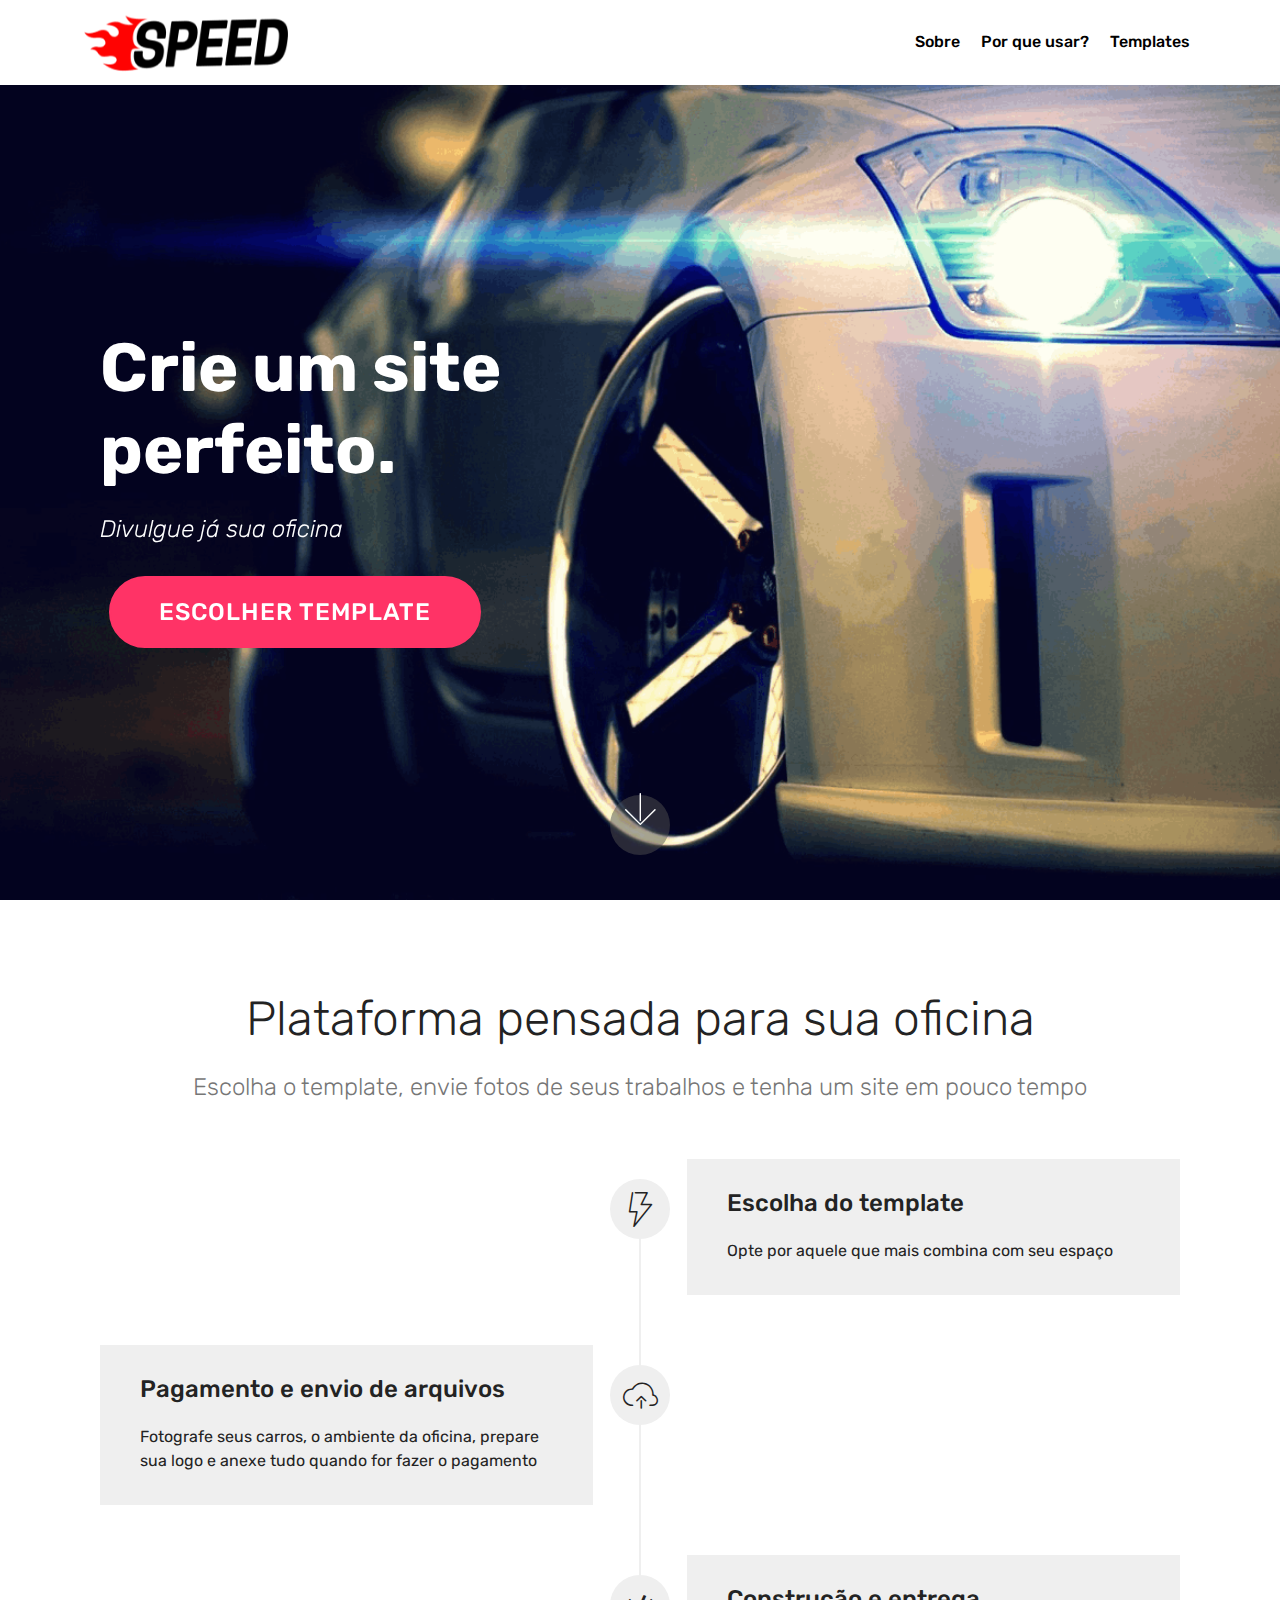
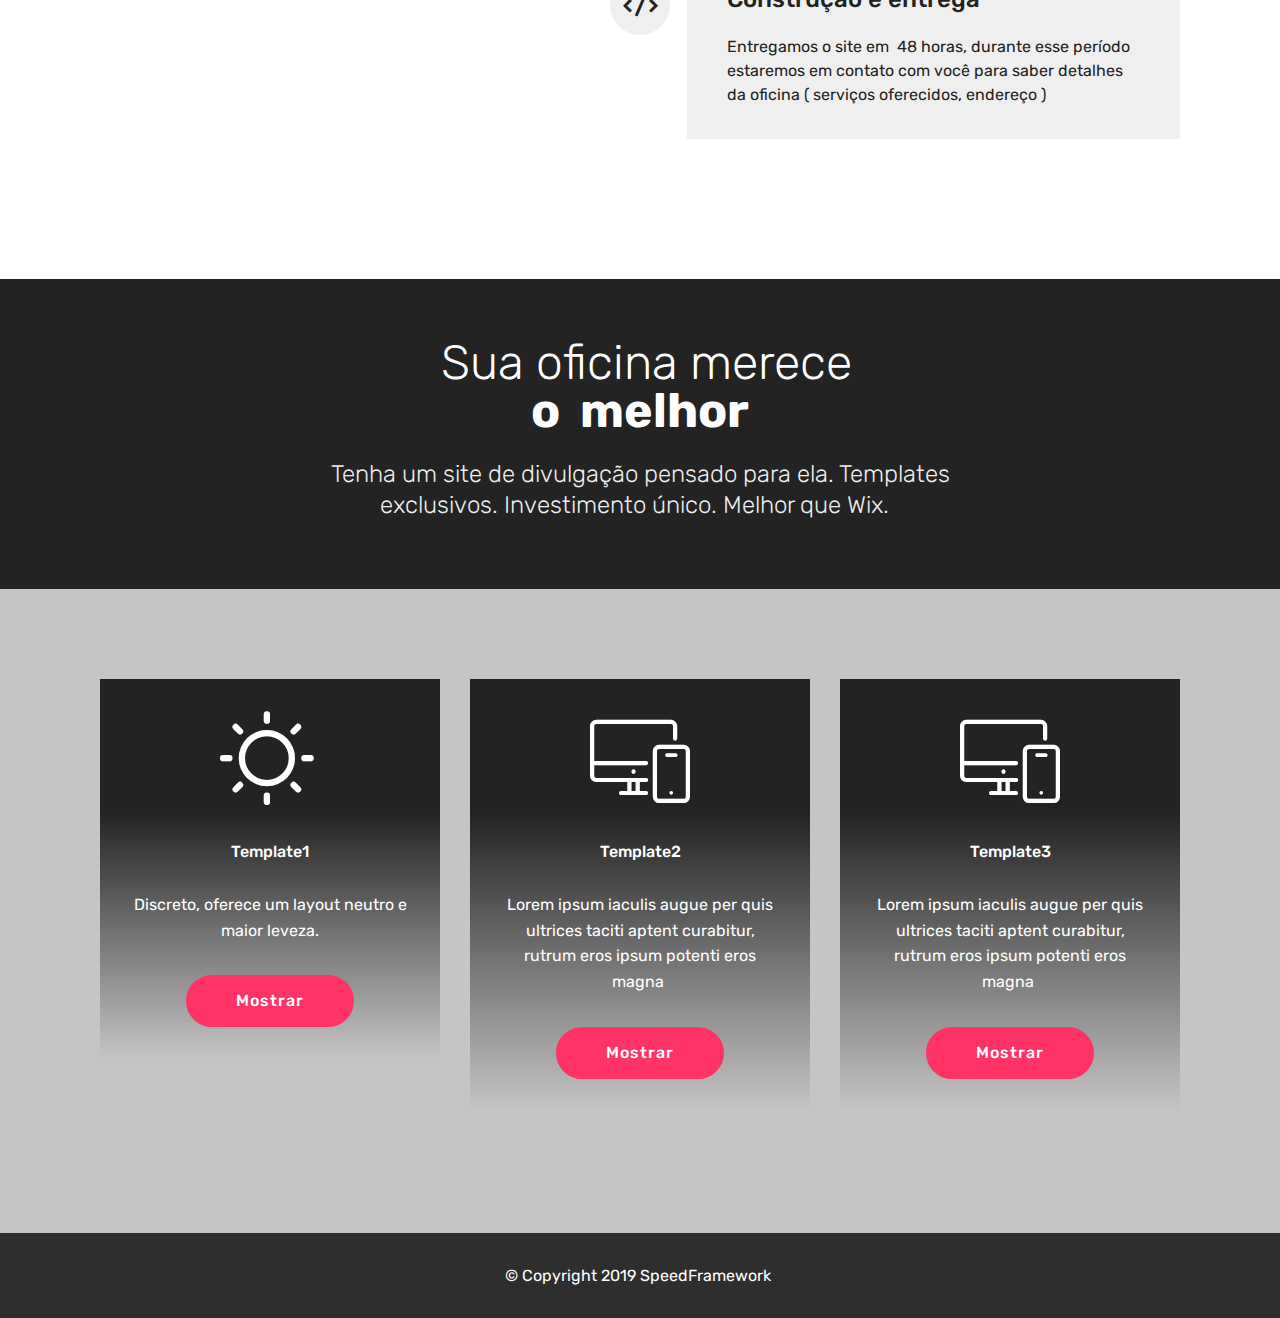
<file: index.html>
<!DOCTYPE html>
<html  >
<head>
  <!-- Site made with Mobirise Website Builder v4.10.10, https://mobirise.com -->
  <meta charset="UTF-8">
  <meta http-equiv="X-UA-Compatible" content="IE=edge">
  <meta name="generator" content="Mobirise v4.10.10, mobirise.com">
  <meta name="viewport" content="width=device-width, initial-scale=1, minimum-scale=1">
  <link rel="shortcut icon" href="assets/images/speed-270x279.png" type="image/x-icon">
  <meta name="description" content="">
  
  <title>Home</title>
  <link rel="preload" as="style" href="assets/web/assets/mobirise-icons-bold/mobirise-icons-bold.css">
<link rel="stylesheet" href="assets/web/assets/mobirise-icons-bold/mobirise-icons-bold.css">
  <link rel="preload" as="style" href="assets/web/assets/mobirise-icons2/mobirise2.css">
<link rel="stylesheet" href="assets/web/assets/mobirise-icons2/mobirise2.css">
  <link rel="preload" as="style" href="assets/web/assets/mobirise-icons/mobirise-icons.css">
<link rel="stylesheet" href="assets/web/assets/mobirise-icons/mobirise-icons.css">
  <link rel="preload" as="style" href="assets/bootstrap/css/bootstrap.min.css">
<link rel="stylesheet" href="assets/bootstrap/css/bootstrap.min.css">
  <link rel="preload" as="style" href="assets/bootstrap/css/bootstrap-grid.min.css">
<link rel="stylesheet" href="assets/bootstrap/css/bootstrap-grid.min.css">
  <link rel="preload" as="style" href="assets/bootstrap/css/bootstrap-reboot.min.css">
<link rel="stylesheet" href="assets/bootstrap/css/bootstrap-reboot.min.css">
  <link rel="stylesheet" href="assets/tether/tether.min.css">
  <link rel="stylesheet" href="assets/dropdown/css/style.css">
  <link rel="stylesheet" href="assets/theme/css/style.css">
  <link rel="preload" as="style" href="assets/mobirise/css/mbr-additional.css"><link rel="stylesheet" href="assets/mobirise/css/mbr-additional.css" type="text/css">
  
  
  
</head>
<body>
  <section class="menu cid-rC0gXHZGFf" once="menu" id="menu2-h">

    

    <nav class="navbar navbar-expand beta-menu navbar-dropdown align-items-center navbar-fixed-top navbar-toggleable-sm">
        <button class="navbar-toggler navbar-toggler-right" type="button" data-toggle="collapse" data-target="#navbarSupportedContent" aria-controls="navbarSupportedContent" aria-expanded="false" aria-label="Toggle navigation">
            <div class="hamburger">
                <span></span>
                <span></span>
                <span></span>
                <span></span>
            </div>
        </button>
        <div class="menu-logo">
            <div class="navbar-brand">
                <span class="navbar-logo">
                    <a href="index.html">
                        <img src="assets/images/speed-270x279.png" alt="Mobirise" title="" style="height: 4.3rem;">
                    </a>
                </span>
                
            </div>
        </div>
        <div class="collapse navbar-collapse" id="navbarSupportedContent">
            <ul class="navbar-nav nav-dropdown nav-right" data-app-modern-menu="true"><li class="nav-item">
                    <a class="nav-link link text-black display-4" href="index.html#timeline2-1l">Sobre</a>
                </li><li class="nav-item"><a class="nav-link link text-black display-4" href="index.html#content4-1i">Por que usar?</a></li>
                <li class="nav-item">
                    <a class="nav-link link text-black display-4" href="index.html#features8-1m">Templates</a>
                </li></ul>
            
        </div>
    </nav>
</section>

<section class="engine"><a href="https://mobirise.info/z">best website templates</a></section><section class="header9 cid-rC07O9ODGJ mbr-fullscreen mbr-parallax-background" id="header9-8">

    

    

    <div class="container">
        <div class="media-container-column mbr-white col-lg-8 col-md-10">
            <h1 class="mbr-section-title align-left mbr-bold pb-3 mbr-fonts-style display-1"><br>Crie um site <br>perfeito.</h1>
            <h3 class="mbr-section-subtitle align-left mbr-light pb-3 mbr-fonts-style display-5">Divulgue já sua oficina<br></h3>
            
            <div class="mbr-section-btn align-left"><a class="btn btn-md btn-secondary display-5" href="index.html#features8-1m">ESCOLHER TEMPLATE<br></a></div>
        </div>
    </div>

    <div class="mbr-arrow hidden-sm-down" aria-hidden="true">
        <a href="#next">
            <i class="mbri-down mbr-iconfont"></i>
        </a>
    </div>
</section>

<section class="timeline2 cid-rDM2LWgjbK" id="timeline2-1l">

    

    

    <div class="container align-center">
        <h2 class="mbr-section-title pb-3 mbr-fonts-style display-2">Plataforma pensada para sua oficina</h2>
        <h3 class="mbr-section-subtitle pb-5 mbr-fonts-style display-5">Escolha o template, envie fotos de seus trabalhos e tenha um site em pouco tempo</h3>

        <div class="container timelines-container" mbri-timelines="">
            <!--1-->
            <div class="row timeline-element reverse separline">
                <span class="iconsBackground">
                    <span class="mbr-iconfont mbri-speed"></span>
                </span>          
                <div class="col-xs-12 col-md-6 align-left">
                    <div class="timeline-text-content">
                        <h4 class="mbr-timeline-title pb-3 mbr-fonts-style display-5">Escolha do template</h4>
                        <p class="mbr-timeline-text mbr-fonts-style display-7">Opte por aquele que mais combina com seu espaço&nbsp;</p>
                     </div>
                </div>
            </div>
            <!--2-->
            <div class="row timeline-element  separline">
                <span class="iconsBackground">
                    <span class="mbr-iconfont mbri-upload"></span>
                </span>
                <div class="col-xs-12 col-md-6 align-left ">
                    <div class="timeline-text-content">
                        <h4 class="mbr-timeline-title pb-3 mbr-fonts-style display-5">Pagamento e envio de arquivos</h4>
                        <p class="mbr-timeline-text mbr-fonts-style display-7">Fotografe seus carros, o ambiente da oficina, prepare sua logo e anexe tudo quando for fazer o pagamento&nbsp;</p>
                    </div>
                </div>
            </div>
            <!--3-->
            <div class="row timeline-element reverse">
                <span class="iconsBackground">
                    <span class="mbr-iconfont mobi-mbri-code mobi-mbri"></span>
                </span>
                <div class="col-xs-12 col-md-6 align-left">
                    <div class="timeline-text-content">
                        <h4 class="mbr-timeline-title pb-3 mbr-fonts-style display-5">Construção e entrega</h4>      
                        <p class="mbr-timeline-text mbr-fonts-style display-7">Entregamos o site em &nbsp;48 horas, durante esse período estaremos em contato com você para saber detalhes da oficina ( serviços oferecidos, endereço )</p>
                    </div>
                </div>
            </div>
            <!--4-->
            
            <!--5-->
            
            <!--6-->
            
            <!--7-->
            
            <!--8-->
            
            <!--9-->
            
            <!--10-->
            
            <!--11-->
            
            <!--12-->
            
        </div>
    </div>
</section>

<section class="mbr-section content4 cid-rDLYx4mTyc" id="content4-1i">

    

    <div class="container">
        <div class="media-container-row">
            <div class="title col-12 col-md-8">
                <h2 class="align-center pb-3 mbr-fonts-style display-2">&nbsp;Sua oficina merece <br><strong>o &nbsp;melhor</strong></h2>
                <h3 class="mbr-section-subtitle align-center mbr-light mbr-fonts-style display-5">Tenha um site de divulgação pensado para ela. Templates exclusivos. Investimento único. Melhor que Wix. &nbsp;</h3>
                
            </div>
        </div>
    </div>
</section>

<section class="features8 cid-rDM8xYafIB mbr-parallax-background" id="features8-1m">

    

    <div class="mbr-overlay" style="opacity: 0.2; background-color: rgb(35, 35, 35);">
    </div>

    <div class="container">
        <div class="media-container-row">

            <div class="card  col-12 col-md-6 col-lg-4">
                <div class="card-img">
                    <span class="mbr-iconfont mbrib-sun"></span>
                </div>
                <div class="card-box align-center">
                    <h4 class="card-title mbr-fonts-style display-7">Template1</h4>
                    <p class="mbr-text mbr-fonts-style display-7">Discreto, oferece um layout neutro e maior leveza.</p>
                    <div class="mbr-section-btn text-center"><a href="https://viliansantos.github.io/template1/" class="btn btn-secondary display-4" target="_blank">Mostrar</a></div>
                </div>
            </div>

            <div class="card  col-12 col-md-6 col-lg-4">
                <div class="card-img">
                    <span class="mbr-iconfont mbri-responsive"></span>
                </div>
                <div class="card-box align-center">
                    <h4 class="card-title mbr-fonts-style display-7">Template2</h4>
                    <p class="mbr-text mbr-fonts-style display-7">Lorem ipsum iaculis augue per quis ultrices taciti aptent curabitur, rutrum eros ipsum potenti eros magna&nbsp;</p>
                    <div class="mbr-section-btn text-center"><a href="index.html" class="btn btn-secondary display-4">Mostrar</a></div>
                </div>
            </div>

            <div class="card  col-12 col-md-6 col-lg-4">
                <div class="card-img">
                    <span class="mbri-responsive mbr-iconfont"></span>
                </div>
                <div class="card-box align-center">
                    <h4 class="card-title mbr-fonts-style display-7">Template3</h4>
                    <p class="mbr-text mbr-fonts-style display-7">Lorem ipsum iaculis augue per quis ultrices taciti aptent curabitur, rutrum eros ipsum potenti eros magna&nbsp;</p>
                    <div class="mbr-section-btn text-center"><a href="index.html" class="btn btn-secondary display-4">Mostrar</a></div>
                </div>
            </div>

            
        </div>
    </div>
</section>

<section once="footers" class="cid-rC0fKJxW4K" id="footer6-g">

    

    

    <div class="container">
        <div class="media-container-row align-center mbr-white">
            <div class="col-12">
                <p class="mbr-text mb-0 mbr-fonts-style display-7">
                    © Copyright 2019 SpeedFramework&nbsp;</p>
            </div>
        </div>
    </div>
</section>


  <script src="assets/web/assets/jquery/jquery.min.js"></script>
  <script src="assets/popper/popper.min.js"></script>
  <script src="assets/bootstrap/js/bootstrap.min.js"></script>
  <script async src="assets/smoothscroll/smooth-scroll.js"></script>
  <script async src="assets/touchswipe/jquery.touch-swipe.min.js"></script>
  <script async src="assets/parallax/jarallax.min.js"></script>
  <script async src="assets/tether/tether.min.js"></script>
  <script async src="assets/dropdown/js/nav-dropdown.js"></script>
  <script async src="assets/dropdown/js/navbar-dropdown.js"></script>
  <script async src="assets/theme/js/script.js"></script>
  
  
</body>
</html>
</file>
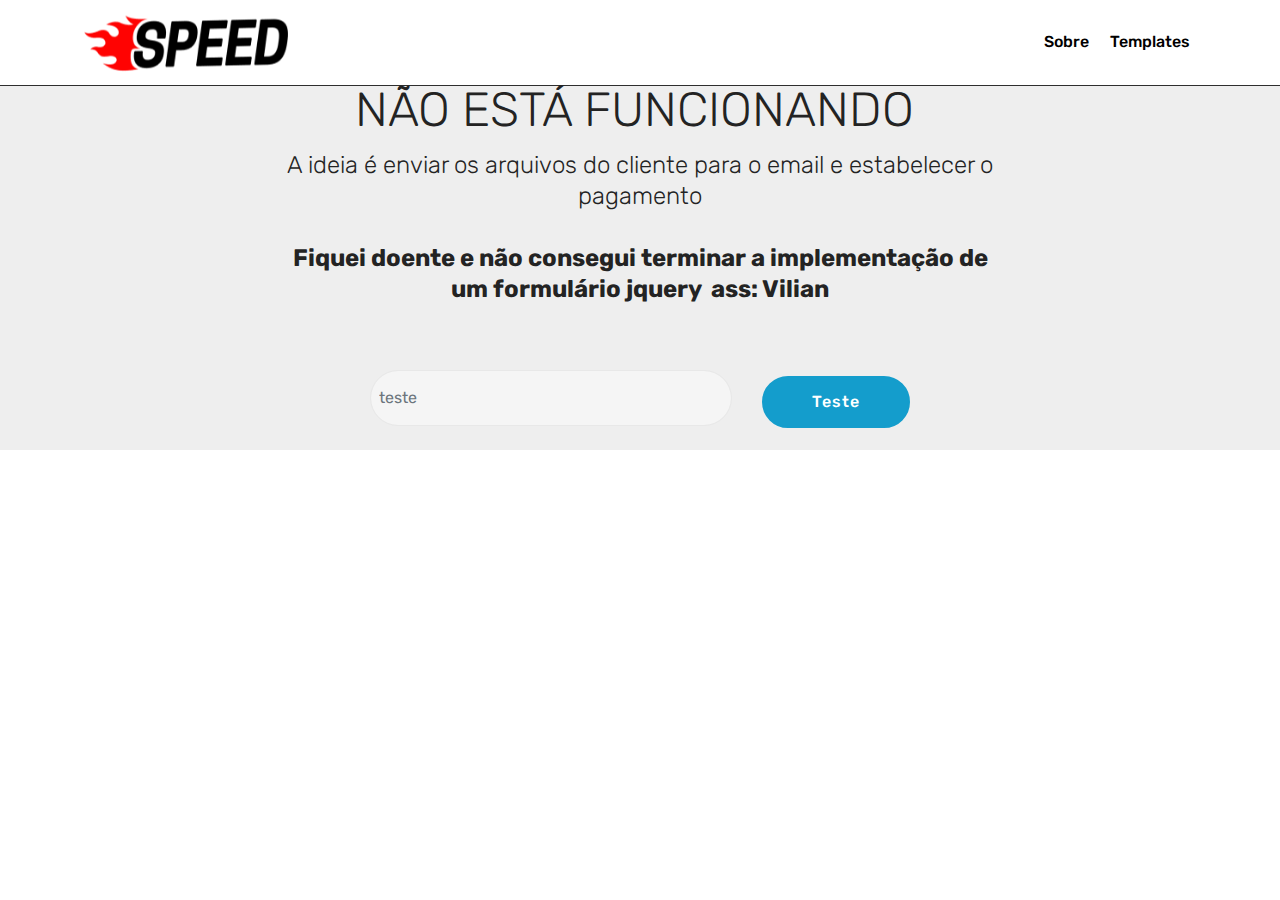
<file: comprartemplate.html>
<!DOCTYPE html>
<html  >
<head>
  <!-- Site made with Mobirise Website Builder v4.10.10, https://mobirise.com -->
  <meta charset="UTF-8">
  <meta http-equiv="X-UA-Compatible" content="IE=edge">
  <meta name="generator" content="Mobirise v4.10.10, mobirise.com">
  <meta name="viewport" content="width=device-width, initial-scale=1, minimum-scale=1">
  <link rel="shortcut icon" href="assets/images/speed-270x279.png" type="image/x-icon">
  <meta name="description" content="">
  
  <title>Comprar Template</title>
  <link rel="preload" as="style" href="assets/web/assets/mobirise-icons/mobirise-icons.css">
<link rel="stylesheet" href="assets/web/assets/mobirise-icons/mobirise-icons.css">
  <link rel="preload" as="style" href="assets/bootstrap/css/bootstrap.min.css">
<link rel="stylesheet" href="assets/bootstrap/css/bootstrap.min.css">
  <link rel="preload" as="style" href="assets/bootstrap/css/bootstrap-grid.min.css">
<link rel="stylesheet" href="assets/bootstrap/css/bootstrap-grid.min.css">
  <link rel="preload" as="style" href="assets/bootstrap/css/bootstrap-reboot.min.css">
<link rel="stylesheet" href="assets/bootstrap/css/bootstrap-reboot.min.css">
  <link rel="stylesheet" href="assets/tether/tether.min.css">
  <link rel="stylesheet" href="assets/dropdown/css/style.css">
  <link rel="stylesheet" href="assets/theme/css/style.css">
  <link rel="preload" as="style" href="assets/mobirise/css/mbr-additional.css"><link rel="stylesheet" href="assets/mobirise/css/mbr-additional.css" type="text/css">
  
  
  
</head>
<body>
  <section class="menu cid-rC0gXHZGFf" once="menu" id="menu2-u">

    

    <nav class="navbar navbar-expand beta-menu navbar-dropdown align-items-center navbar-fixed-top navbar-toggleable-sm">
        <button class="navbar-toggler navbar-toggler-right" type="button" data-toggle="collapse" data-target="#navbarSupportedContent" aria-controls="navbarSupportedContent" aria-expanded="false" aria-label="Toggle navigation">
            <div class="hamburger">
                <span></span>
                <span></span>
                <span></span>
                <span></span>
            </div>
        </button>
        <div class="menu-logo">
            <div class="navbar-brand">
                <span class="navbar-logo">
                    <a href="index.html">
                        <img src="assets/images/speed-270x279.png" alt="Mobirise" title="" style="height: 4.3rem;">
                    </a>
                </span>
                
            </div>
        </div>
        <div class="collapse navbar-collapse" id="navbarSupportedContent">
            <ul class="navbar-nav nav-dropdown nav-right" data-app-modern-menu="true"><li class="nav-item">
                    <a class="nav-link link text-black display-4" href="index.html">Sobre</a>
                </li>
                <li class="nav-item">
                    <a class="nav-link link text-black display-4" href="index.html">Templates</a>
                </li></ul>
            
        </div>
    </nav>
</section>

<section class="engine"><a href="https://mobirise.info">Mobirise</a></section><section once="footers" class="cid-rC0fKJxW4K" id="footer6-v">

    

    

    <div class="container">
        <div class="media-container-row align-center mbr-white">
            <div class="col-12">
                <p class="mbr-text mb-0 mbr-fonts-style display-7">
                    © Copyright 2019 SpeedFramework&nbsp;</p>
            </div>
        </div>
    </div>
</section>

<section class="mbr-section form3 cid-rDb9I8ZFGj" id="form3-1c">

    

    

    <div class="container">
        <div class="row justify-content-center">
            <div class="title col-12 col-lg-8">
                <h2 class="align-center pb-2 mbr-fonts-style display-2">NÃO ESTÁ FUNCIONANDO&nbsp;</h2>
                <h3 class="mbr-section-subtitle align-center pb-5 mbr-light mbr-fonts-style display-5">A ideia é enviar os arquivos do cliente para o email e estabelecer o pagamento<br><br><strong>Fiquei doente e não consegui terminar a implementação de um formulário jquery &nbsp;ass: Vilian</strong></h3>
            </div>
        </div>

        <div class="row py-2 justify-content-center">
            <div class="col-12 col-lg-6  col-md-8 " data-form-type="formoid">
                <!---Formbuilder Form--->
                <form action="https://mobirise.com/" method="POST" class="mbr-form form-with-styler" data-form-title="Mobirise Form"><input type="hidden" name="email" data-form-email="true" value="KaPl0RhoJQ4eTc8YOE4eiNkmo5TkC8oh2kWg5rMxNt4jR9hn3kzBexbbp2M+Yvxlt4lb6cdk+vQNemFrESj71f/HMCiXXIghqRk5UTLp+EzDumVcpJdAOmunWDOjM9lm">
                    <div class="row">
                        <div hidden="hidden" data-form-alert="" class="alert alert-success col-12">Nao esta funcionando</div>
                        <div hidden="hidden" data-form-alert-danger="" class="alert alert-danger col-12">
                        </div>
                    </div>
                    <div class="dragArea row">
                        <div class="form-group col" data-for="email">
                            <input type="email" name="email" placeholder="teste" data-form-field="Email" required="required" class="form-control display-7" id="email-form3-1c">
                        </div>
                        <div class="col-auto input-group-btn"><button type="submit" class="btn btn-primary display-4">Teste</button></div>
                    </div>
                </form><!---Formbuilder Form--->
            </div>
        </div>
    </div>
</section>


  <script src="assets/web/assets/jquery/jquery.min.js"></script>
  <script src="assets/popper/popper.min.js"></script>
  <script src="assets/bootstrap/js/bootstrap.min.js"></script>
  <script async src="assets/tether/tether.min.js"></script>
  <script async src="assets/smoothscroll/smooth-scroll.js"></script>
  <script async src="assets/dropdown/js/nav-dropdown.js"></script>
  <script async src="assets/dropdown/js/navbar-dropdown.js"></script>
  <script async src="assets/touchswipe/jquery.touch-swipe.min.js"></script>
  <script async src="assets/theme/js/script.js"></script>
  <script async src="assets/formoid/formoid.min.js"></script>
  
  
</body>
</html>
</file>
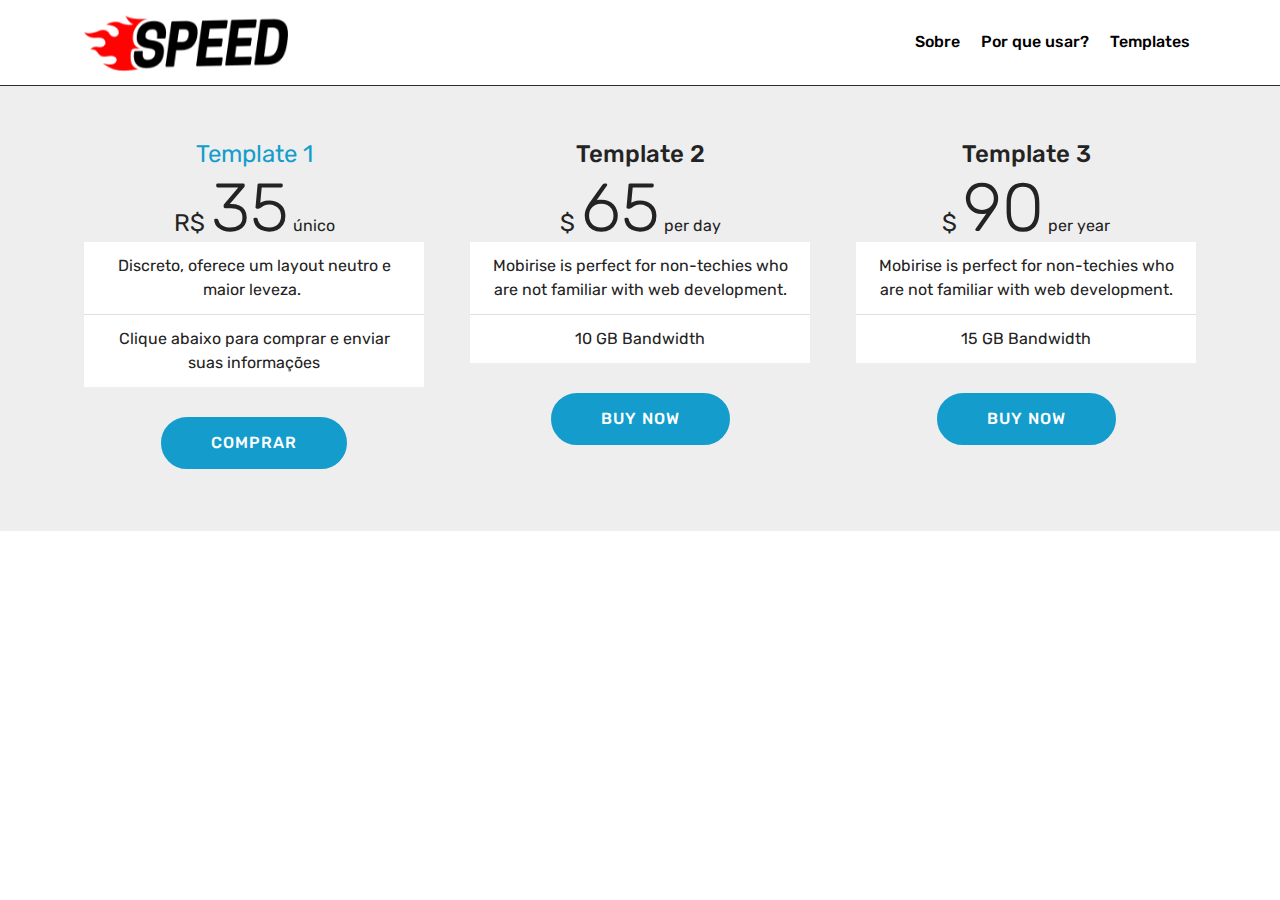
<file: escolhertemplate.html>
<!DOCTYPE html>
<html  >
<head>
  <!-- Site made with Mobirise Website Builder v4.10.10, https://mobirise.com -->
  <meta charset="UTF-8">
  <meta http-equiv="X-UA-Compatible" content="IE=edge">
  <meta name="generator" content="Mobirise v4.10.10, mobirise.com">
  <meta name="viewport" content="width=device-width, initial-scale=1, minimum-scale=1">
  <link rel="shortcut icon" href="assets/images/speed-270x279.png" type="image/x-icon">
  <meta name="description" content="">
  
  <title>Escolher template</title>
  <link rel="preload" as="style" href="assets/web/assets/mobirise-icons/mobirise-icons.css">
<link rel="stylesheet" href="assets/web/assets/mobirise-icons/mobirise-icons.css">
  <link rel="preload" as="style" href="assets/bootstrap/css/bootstrap.min.css">
<link rel="stylesheet" href="assets/bootstrap/css/bootstrap.min.css">
  <link rel="preload" as="style" href="assets/bootstrap/css/bootstrap-grid.min.css">
<link rel="stylesheet" href="assets/bootstrap/css/bootstrap-grid.min.css">
  <link rel="preload" as="style" href="assets/bootstrap/css/bootstrap-reboot.min.css">
<link rel="stylesheet" href="assets/bootstrap/css/bootstrap-reboot.min.css">
  <link rel="stylesheet" href="assets/tether/tether.min.css">
  <link rel="stylesheet" href="assets/dropdown/css/style.css">
  <link rel="stylesheet" href="assets/theme/css/style.css">
  <link rel="preload" as="style" href="assets/mobirise/css/mbr-additional.css"><link rel="stylesheet" href="assets/mobirise/css/mbr-additional.css" type="text/css">
  
  
  
</head>
<body>
  <section class="menu cid-rC0gXHZGFf" once="menu" id="menu2-r">

    

    <nav class="navbar navbar-expand beta-menu navbar-dropdown align-items-center navbar-fixed-top navbar-toggleable-sm">
        <button class="navbar-toggler navbar-toggler-right" type="button" data-toggle="collapse" data-target="#navbarSupportedContent" aria-controls="navbarSupportedContent" aria-expanded="false" aria-label="Toggle navigation">
            <div class="hamburger">
                <span></span>
                <span></span>
                <span></span>
                <span></span>
            </div>
        </button>
        <div class="menu-logo">
            <div class="navbar-brand">
                <span class="navbar-logo">
                    <a href="index.html">
                        <img src="assets/images/speed-270x279.png" alt="Mobirise" title="" style="height: 4.3rem;">
                    </a>
                </span>
                
            </div>
        </div>
        <div class="collapse navbar-collapse" id="navbarSupportedContent">
            <ul class="navbar-nav nav-dropdown nav-right" data-app-modern-menu="true"><li class="nav-item">
                    <a class="nav-link link text-black display-4" href="index.html#timeline2-1l">Sobre</a>
                </li><li class="nav-item"><a class="nav-link link text-black display-4" href="index.html#content4-1i">Por que usar?</a></li>
                <li class="nav-item">
                    <a class="nav-link link text-black display-4" href="index.html#features8-1m">Templates</a>
                </li></ul>
            
        </div>
    </nav>
</section>

<section class="engine"><a href="https://mobirise.info/r">free bootstrap templates</a></section><section once="footers" class="cid-rC0fKJxW4K" id="footer6-s">

    

    

    <div class="container">
        <div class="media-container-row align-center mbr-white">
            <div class="col-12">
                <p class="mbr-text mb-0 mbr-fonts-style display-7">
                    © Copyright 2019 SpeedFramework&nbsp;</p>
            </div>
        </div>
    </div>
</section>

<section class="pricing-table1 cid-rD6TXJ3ZqI" id="pricing-tables1-t">

    

    
    <div class="container">
        <div class="media-container-row">

            <div class="plan col-12 mx-2 my-2 justify-content-center col-lg-4">
                <div class="plan-header text-center pt-5">
                    <h3 class="plan-title mbr-fonts-style display-5"><a href="template1.html" target="_blank">Template 1</a></h3>
                    <div class="plan-price">
                        <span class="price-value mbr-fonts-style display-5">R$
                        </span>
                        <span class="price-figure mbr-fonts-style display-1">
                              35</span>
                        <small class="price-term mbr-fonts-style display-7">único</small>
                    </div>
                </div>
                <div class="plan-body pb-5">
                    <div class="plan-list align-center">
                        <ul class="list-group list-group-flush mbr-fonts-style display-7">
                            <li class="list-group-item">Discreto, oferece um layout neutro e maior leveza.&nbsp;</li>
                            <li class="list-group-item">Clique abaixo para comprar e enviar suas informações</li>
                        </ul>
                    </div>
                    <div class="mbr-section-btn text-center pt-4"><a href="http://speedframework.dx.am/form.html" class="btn btn-primary display-4">COMPRAR</a></div>
                </div>
            </div>

            <div class="plan col-12 mx-2 my-2 justify-content-center col-lg-4">
                <div class="plan-header text-center pt-5">
                    <h3 class="plan-title mbr-fonts-style display-5">Template 2</h3>
                    <div class="plan-price">
                        <span class="price-value mbr-fonts-style display-5">
                            $
                        </span>
                        <span class="price-figure mbr-fonts-style display-1">
                            65</span>
                        <small class="price-term mbr-fonts-style display-7">
                            per day
                        </small>
                    </div>
                </div>
                <div class="plan-body pb-5">
                    <div class="plan-list align-center">
                        <ul class="list-group list-group-flush mbr-fonts-style display-7">
                            <li class="list-group-item">
                                Mobirise is perfect for non-techies who are not familiar with web development.
                            </li>
                            <li class="list-group-item">
                                10 GB Bandwidth
                            </li>
                        </ul>
                    </div>
                    <div class="mbr-section-btn text-center pt-4">
                        <a href="https://mobirise.co" class="btn btn-primary display-4">BUY NOW</a>
                    </div>
                </div>
            </div>

            <div class="plan col-12 mx-2 my-2 justify-content-center col-lg-4">
                <div class="plan-header text-center pt-5">
                    <h3 class="plan-title mbr-fonts-style display-5">Template 3</h3>
                    <div class="plan-price">
                        <span class="price-value mbr-fonts-style display-5">
                            $
                        </span>
                        <span class="price-figure mbr-fonts-style display-1">
                            90</span>
                        <small class="price-term mbr-fonts-style display-7">
                            per year
                        </small>
                    </div>
                </div>
                <div class="plan-body pb-5">
                    <div class="plan-list align-center">
                        <ul class="list-group list-group-flush mbr-fonts-style display-7">
                            <li class="list-group-item">
                                Mobirise is perfect for non-techies who are not familiar with web development.
                            </li>
                            <li class="list-group-item">
                                15 GB Bandwidth
                            </li>
                        </ul>
                    </div>
                    <div class="mbr-section-btn text-center pt-4">
                        <a href="https://mobirise.co" class="btn btn-primary display-4">BUY NOW</a>
                    </div>
                </div>
            </div>

            
        </div>
    </div>
</section>


  <script src="assets/web/assets/jquery/jquery.min.js"></script>
  <script src="assets/popper/popper.min.js"></script>
  <script src="assets/bootstrap/js/bootstrap.min.js"></script>
  <script async src="assets/tether/tether.min.js"></script>
  <script async src="assets/smoothscroll/smooth-scroll.js"></script>
  <script async src="assets/dropdown/js/nav-dropdown.js"></script>
  <script async src="assets/dropdown/js/navbar-dropdown.js"></script>
  <script async src="assets/touchswipe/jquery.touch-swipe.min.js"></script>
  <script async src="assets/theme/js/script.js"></script>
  
  
</body>
</html>
</file>
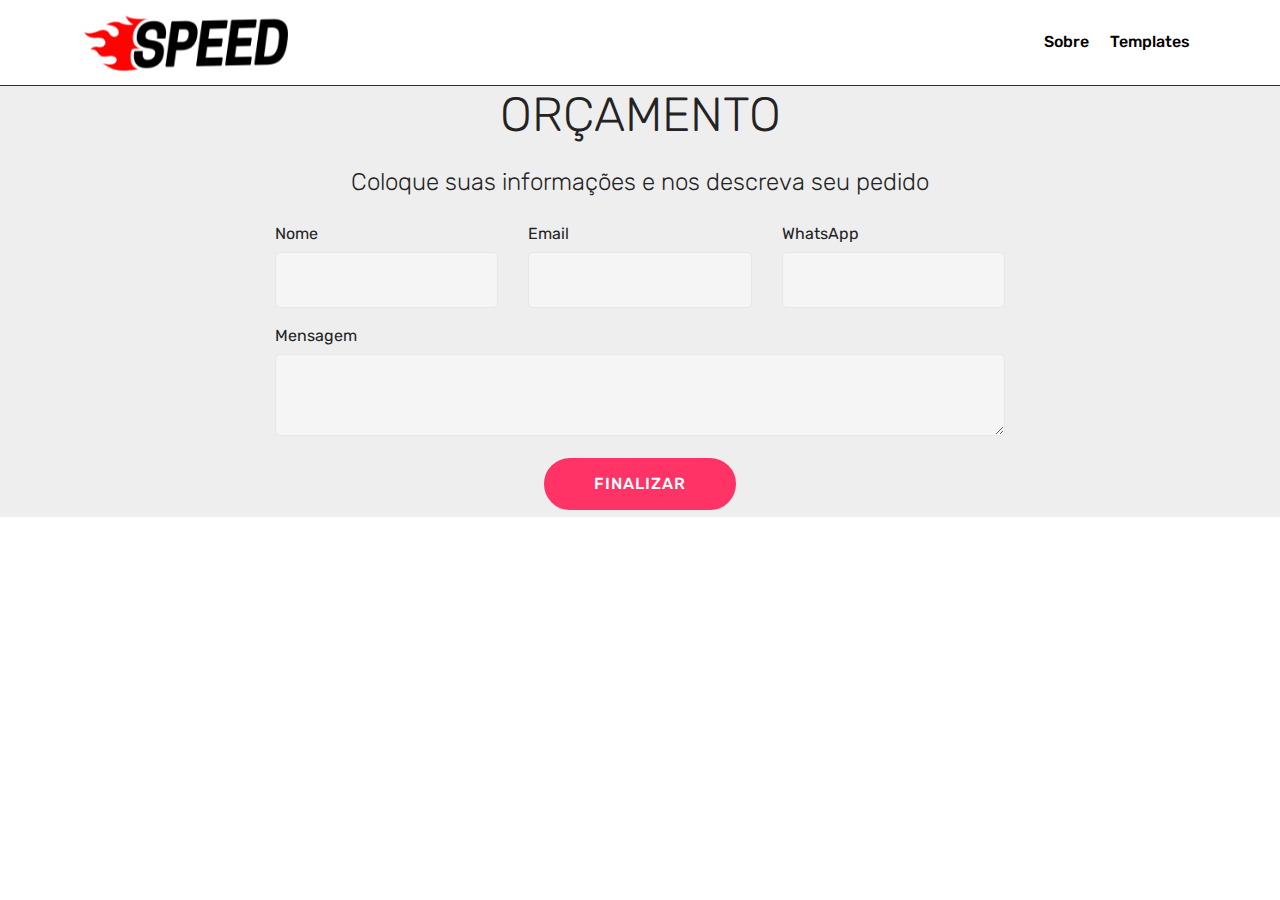
<file: orcamento.html>
<!DOCTYPE html>
<html  >
<head>
  <!-- Site made with Mobirise Website Builder v4.10.10, https://mobirise.com -->
  <meta charset="UTF-8">
  <meta http-equiv="X-UA-Compatible" content="IE=edge">
  <meta name="generator" content="Mobirise v4.10.10, mobirise.com">
  <meta name="viewport" content="width=device-width, initial-scale=1, minimum-scale=1">
  <link rel="shortcut icon" href="assets/images/speed-270x279.png" type="image/x-icon">
  <meta name="description" content="Website Builder Description">
  
  <title>Orçamento</title>
  <link rel="preload" as="style" href="assets/web/assets/mobirise-icons/mobirise-icons.css">
<link rel="stylesheet" href="assets/web/assets/mobirise-icons/mobirise-icons.css">
  <link rel="preload" as="style" href="assets/bootstrap/css/bootstrap.min.css">
<link rel="stylesheet" href="assets/bootstrap/css/bootstrap.min.css">
  <link rel="preload" as="style" href="assets/bootstrap/css/bootstrap-grid.min.css">
<link rel="stylesheet" href="assets/bootstrap/css/bootstrap-grid.min.css">
  <link rel="preload" as="style" href="assets/bootstrap/css/bootstrap-reboot.min.css">
<link rel="stylesheet" href="assets/bootstrap/css/bootstrap-reboot.min.css">
  <link rel="stylesheet" href="assets/tether/tether.min.css">
  <link rel="stylesheet" href="assets/dropdown/css/style.css">
  <link rel="stylesheet" href="assets/theme/css/style.css">
  <link rel="preload" as="style" href="assets/mobirise/css/mbr-additional.css"><link rel="stylesheet" href="assets/mobirise/css/mbr-additional.css" type="text/css">
  
  
  
</head>
<body>
  <section class="menu cid-rC0gXHZGFf" once="menu" id="menu2-y">

    

    <nav class="navbar navbar-expand beta-menu navbar-dropdown align-items-center navbar-fixed-top navbar-toggleable-sm">
        <button class="navbar-toggler navbar-toggler-right" type="button" data-toggle="collapse" data-target="#navbarSupportedContent" aria-controls="navbarSupportedContent" aria-expanded="false" aria-label="Toggle navigation">
            <div class="hamburger">
                <span></span>
                <span></span>
                <span></span>
                <span></span>
            </div>
        </button>
        <div class="menu-logo">
            <div class="navbar-brand">
                <span class="navbar-logo">
                    <a href="index.html">
                        <img src="assets/images/speed-270x279.png" alt="Mobirise" title="" style="height: 4.3rem;">
                    </a>
                </span>
                
            </div>
        </div>
        <div class="collapse navbar-collapse" id="navbarSupportedContent">
            <ul class="navbar-nav nav-dropdown nav-right" data-app-modern-menu="true"><li class="nav-item">
                    <a class="nav-link link text-black display-4" href="index.html">Sobre</a>
                </li>
                <li class="nav-item">
                    <a class="nav-link link text-black display-4" href="index.html">Templates</a>
                </li></ul>
            
        </div>
    </nav>
</section>

<section class="engine"><a href="https://mobirise.info/w">free html5 templates</a></section><section once="footers" class="cid-rC0fKJxW4K" id="footer6-z">

    

    

    <div class="container">
        <div class="media-container-row align-center mbr-white">
            <div class="col-12">
                <p class="mbr-text mb-0 mbr-fonts-style display-7">
                    © Copyright 2019 SpeedFramework&nbsp;</p>
            </div>
        </div>
    </div>
</section>

<section class="mbr-section form1 cid-rD76MoFobz" id="form1-1b">

    

    
    <div class="container">
        <div class="row justify-content-center">
            <div class="title col-12 col-lg-8">
                <h2 class="mbr-section-title align-center pb-3 mbr-fonts-style display-2">ORÇAMENTO</h2>
                <h3 class="mbr-section-subtitle align-center mbr-light pb-3 mbr-fonts-style display-5">Coloque suas informações e nos descreva seu pedido</h3>
            </div>
        </div>
    </div>
    <div class="container">
        <div class="row justify-content-center">
            <div class="media-container-column col-lg-8" data-form-type="formoid">
                <!---Formbuilder Form--->
                <form action="https://mobirise.com/" method="POST" class="mbr-form form-with-styler" data-form-title="Mobirise Form"><input type="hidden" name="email" data-form-email="true" value="iPTsvkrwD7uEO+G7utFFCAEEQ/wv1ut8R6ophUKDPqoWvrmxpBqt9nv46vVHw0Bv0eK+85Zx6CV7cmG6s65oiJkUDUZxNTsk+m7TlC0x/jYCKCYaFKmHZp2CnN7FsRo6">
                    <div class="row">
                        <div hidden="hidden" data-form-alert="" class="alert alert-success col-12">Entraremos em contato logo em breve</div>
                        <div hidden="hidden" data-form-alert-danger="" class="alert alert-danger col-12">
                        </div>
                    </div>
                    <div class="dragArea row">
                        <div class="col-md-4  form-group" data-for="name">
                            <label for="name-form1-1b" class="form-control-label mbr-fonts-style display-7">Nome</label>
                            <input type="text" name="name" data-form-field="Name" required="required" class="form-control display-7" id="name-form1-1b">
                        </div>
                        <div class="col-md-4  form-group" data-for="email">
                            <label for="email-form1-1b" class="form-control-label mbr-fonts-style display-7">Email</label>
                            <input type="email" name="email" data-form-field="Email" required="required" class="form-control display-7" id="email-form1-1b">
                        </div>
                        <div data-for="phone" class="col-md-4  form-group">
                            <label for="phone-form1-1b" class="form-control-label mbr-fonts-style display-7">WhatsApp</label>
                            <input type="tel" name="phone" data-form-field="Phone" class="form-control display-7" id="phone-form1-1b">
                        </div>
                        <div data-for="message" class="col-md-12 form-group">
                            <label for="message-form1-1b" class="form-control-label mbr-fonts-style display-7">Mensagem</label>
                            <textarea name="message" data-form-field="Message" class="form-control display-7" id="message-form1-1b"></textarea>
                        </div>
                        <div class="col-md-12 input-group-btn align-center"><button type="submit" class="btn btn-form btn-secondary display-4">FINALIZAR</button></div>
                    </div>
                </form><!---Formbuilder Form--->
            </div>
        </div>
    </div>
</section>


  <script src="assets/web/assets/jquery/jquery.min.js"></script>
  <script src="assets/popper/popper.min.js"></script>
  <script src="assets/bootstrap/js/bootstrap.min.js"></script>
  <script async src="assets/tether/tether.min.js"></script>
  <script async src="assets/smoothscroll/smooth-scroll.js"></script>
  <script async src="assets/dropdown/js/nav-dropdown.js"></script>
  <script async src="assets/dropdown/js/navbar-dropdown.js"></script>
  <script async src="assets/touchswipe/jquery.touch-swipe.min.js"></script>
  <script async src="assets/theme/js/script.js"></script>
  <script async src="assets/formoid/formoid.min.js"></script>
  
  
</body>
</html>
</file>
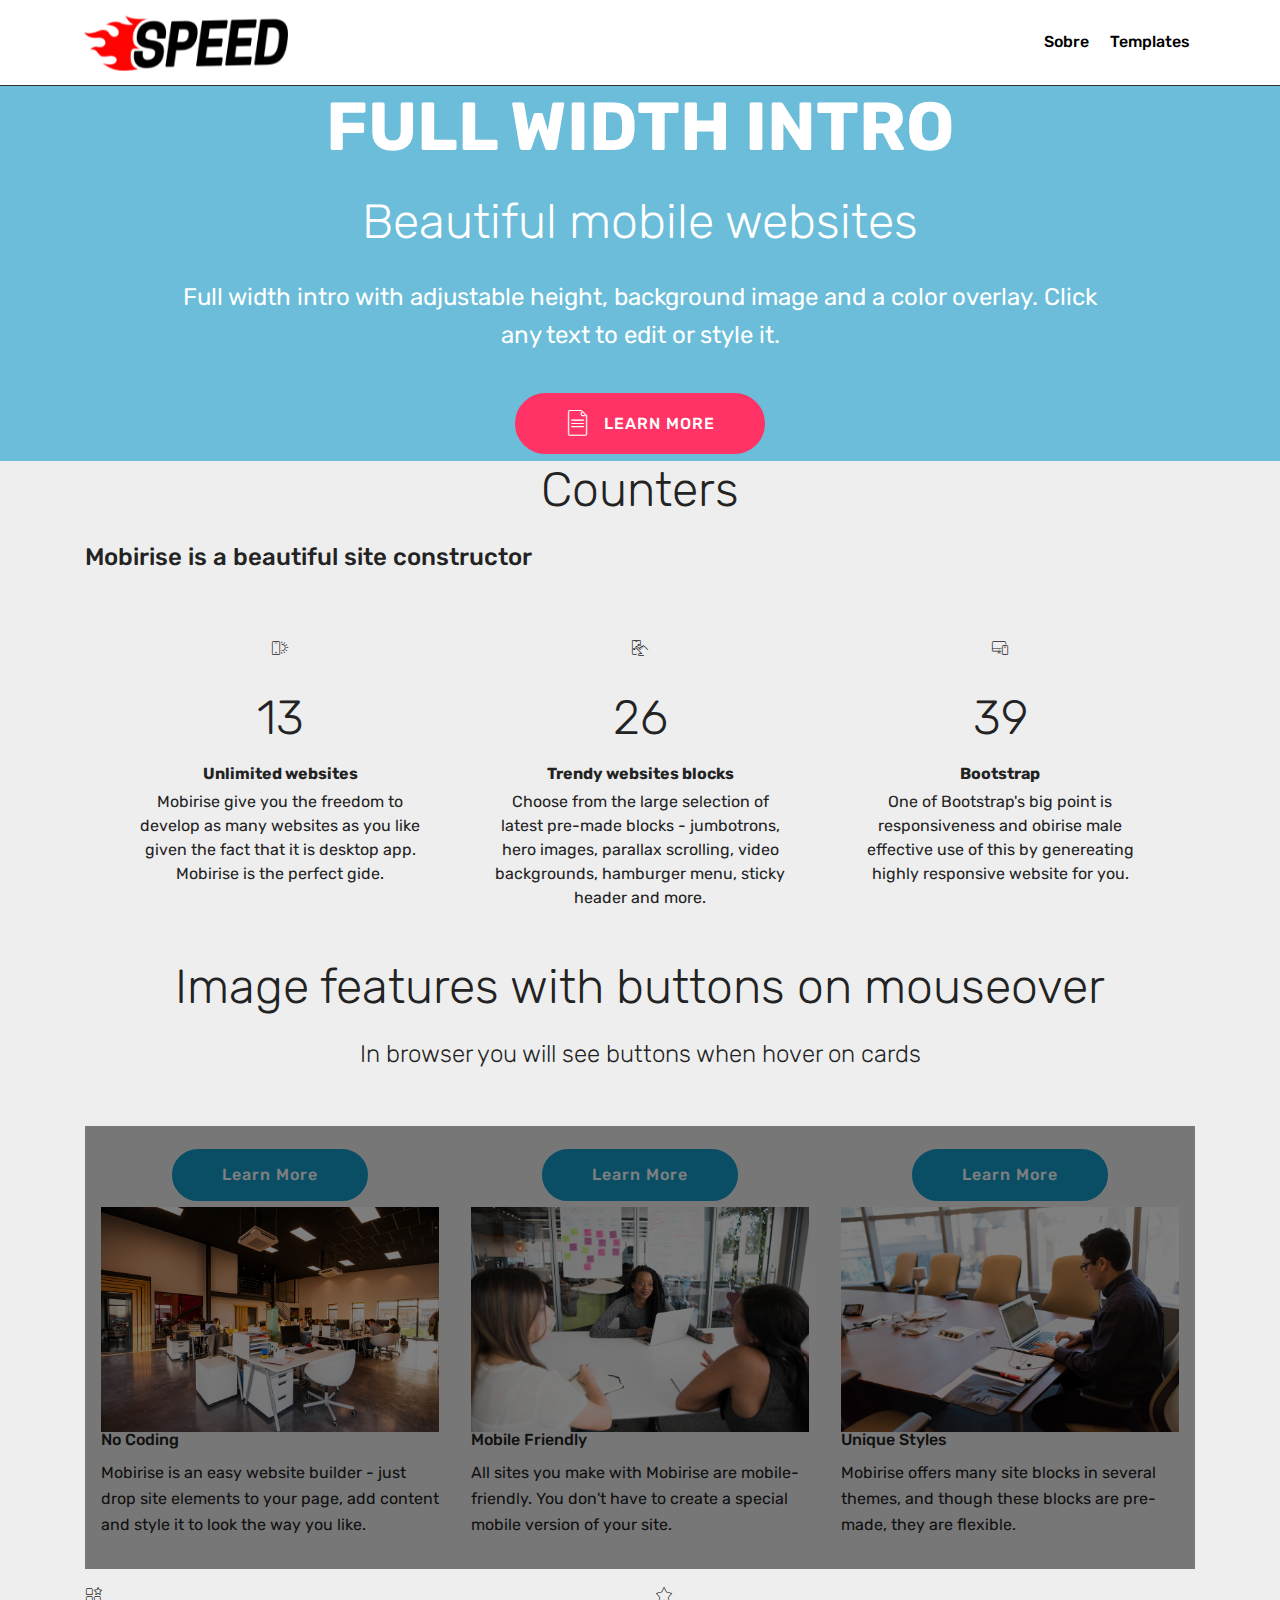
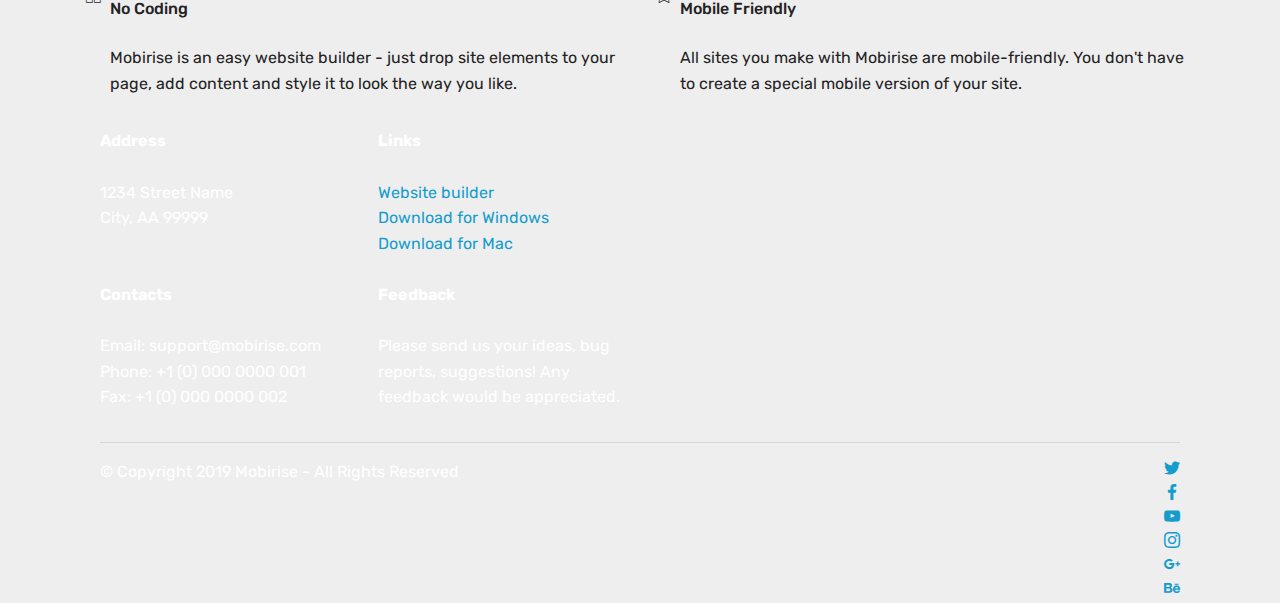
<file: page1.html>
<!DOCTYPE html>
<html  >
<head>
  <!-- Site made with Mobirise Website Builder v4.10.10, https://mobirise.com -->
  <meta charset="UTF-8">
  <meta http-equiv="X-UA-Compatible" content="IE=edge">
  <meta name="generator" content="Mobirise v4.10.10, mobirise.com">
  <meta name="viewport" content="width=device-width, initial-scale=1, minimum-scale=1">
  <link rel="shortcut icon" href="assets/images/speed-270x279.png" type="image/x-icon">
  <meta name="description" content="Website Creator Description">
  
  <title>Template1</title>
  <link rel="preload" as="style" href="assets/web/assets/mobirise-icons/mobirise-icons.css">
<link rel="stylesheet" href="assets/web/assets/mobirise-icons/mobirise-icons.css">
  <link rel="preload" as="style" href="assets/bootstrap/css/bootstrap.min.css">
<link rel="stylesheet" href="assets/bootstrap/css/bootstrap.min.css">
  <link rel="preload" as="style" href="assets/bootstrap/css/bootstrap-grid.min.css">
<link rel="stylesheet" href="assets/bootstrap/css/bootstrap-grid.min.css">
  <link rel="preload" as="style" href="assets/bootstrap/css/bootstrap-reboot.min.css">
<link rel="stylesheet" href="assets/bootstrap/css/bootstrap-reboot.min.css">
  <link rel="stylesheet" href="assets/socicon/css/styles.css">
  <link rel="stylesheet" href="assets/tether/tether.min.css">
  <link rel="stylesheet" href="assets/dropdown/css/style.css">
  <link rel="stylesheet" href="assets/theme/css/style.css">
  <link rel="preload" as="style" href="assets/mobirise/css/mbr-additional.css"><link rel="stylesheet" href="assets/mobirise/css/mbr-additional.css" type="text/css">
  
  
  
</head>
<body>
  <section class="menu cid-rC0gXHZGFf" once="menu" id="menu2-i">

    

    <nav class="navbar navbar-expand beta-menu navbar-dropdown align-items-center navbar-fixed-top navbar-toggleable-sm">
        <button class="navbar-toggler navbar-toggler-right" type="button" data-toggle="collapse" data-target="#navbarSupportedContent" aria-controls="navbarSupportedContent" aria-expanded="false" aria-label="Toggle navigation">
            <div class="hamburger">
                <span></span>
                <span></span>
                <span></span>
                <span></span>
            </div>
        </button>
        <div class="menu-logo">
            <div class="navbar-brand">
                <span class="navbar-logo">
                    <a href="index.html">
                        <img src="assets/images/speed-270x279.png" alt="Mobirise" title="" style="height: 4.3rem;">
                    </a>
                </span>
                
            </div>
        </div>
        <div class="collapse navbar-collapse" id="navbarSupportedContent">
            <ul class="navbar-nav nav-dropdown nav-right" data-app-modern-menu="true"><li class="nav-item">
                    <a class="nav-link link text-black display-4" href="index.html">Sobre</a>
                </li>
                <li class="nav-item">
                    <a class="nav-link link text-black display-4" href="index.html">Templates</a>
                </li></ul>
            
        </div>
    </nav>
</section>

<section class="engine"><a href="https://mobirise.info/c">website builder</a></section><section once="footers" class="cid-rC0fKJxW4K" id="footer6-j">

    

    

    <div class="container">
        <div class="media-container-row align-center mbr-white">
            <div class="col-12">
                <p class="mbr-text mb-0 mbr-fonts-style display-7">
                    © Copyright 2019 SpeedFramework&nbsp;</p>
            </div>
        </div>
    </div>
</section>

<section class="header1 cid-rCteHE5CwM mbr-parallax-background" id="header1-k">

    

    <div class="mbr-overlay" style="opacity: 0.6; background-color: rgb(20, 157, 204);">
    </div>

    <div class="container">
        <div class="row justify-content-md-center">
            <div class="mbr-white col-md-10">
                <h1 class="mbr-section-title align-center mbr-bold pb-3 mbr-fonts-style display-1">
                    FULL WIDTH INTRO
                </h1>
                <h3 class="mbr-section-subtitle align-center mbr-light pb-3 mbr-fonts-style display-2">
                    Beautiful mobile websites
                </h3>
                <p class="mbr-text align-center pb-3 mbr-fonts-style display-5">
                    Full width intro with adjustable height, background image and a color overlay. Click any text to edit or style it.
                </p>
                <div class="mbr-section-btn align-center"><a class="btn btn-md btn-secondary display-4" href="https://mobirise.co">
                        <span class="mbr-iconfont mbri-file"></span>LEARN MORE</a></div>
            </div>
        </div>
    </div>

</section>

<section class="counters1 counters cid-rCteQvtl3E" id="counters1-l">

    

    

    <div class="container">
        <h2 class="mbr-section-title pb-3 align-center mbr-fonts-style display-2">
            Counters
        </h2>
        <h3 class="mbr-section-subtitle mbr-fonts-style display-5">
            Mobirise is a beautiful site constructor
        </h3>

        <div class="container pt-4 mt-2">
            <div class="media-container-row">
                <div class="card p-3 align-center col-12 col-md-6 col-lg-4">
                    <div class="panel-item p-3">
                        <div class="card-img pb-3">
                            <span class="mbri-mobirise mbr-iconfont"></span>
                        </div>

                        <div class="card-text">
                            <h3 class="count pt-3 pb-3 mbr-fonts-style display-2">
                                  100
                            </h3>
                            <h4 class="mbr-content-title mbr-bold mbr-fonts-style display-7">
                                Unlimited websites
                            </h4>
                            <p class="mbr-content-text mbr-fonts-style display-7">
                                Mobirise give you the freedom to develop as many websites as you like given the fact that it is desktop app. Mobirise is the perfect gide.
                            </p>
                        </div>
                    </div>
                </div>


                <div class="card p-3 align-center col-12 col-md-6 col-lg-4">
                    <div class="panel-item p-3">
                        <div class="card-img pb-3">
                            <span class="mbri-touch-swipe mbr-iconfont"></span>
                        </div>
                        <div class="card-text">
                            <h3 class="count pt-3 pb-3 mbr-fonts-style display-2">
                                  200
                            </h3>
                            <h4 class="mbr-content-title mbr-bold mbr-fonts-style display-7">
                                Trendy websites blocks
                            </h4>
                            <p class="mbr-content-text mbr-fonts-style display-7">
                                    Choose from the large selection of latest pre-made blocks - jumbotrons, hero images, parallax scrolling, video backgrounds, hamburger menu, sticky header and more.
                            </p>
                        </div>
                    </div>
                </div>

                <div class="card p-3 align-center col-12 col-md-6 col-lg-4">
                    <div class="panel-item p-3">
                        <div class="card-img pb-3">
                            <span class="mbri-responsive mbr-iconfont"></span>
                        </div>
                        <div class="card-text">
                            <h3 class="count pt-3 pb-3 mbr-fonts-style display-2">
                                  300
                            </h3>
                            <h4 class="mbr-content-title mbr-bold mbr-fonts-style display-7">
                                Bootstrap
                            </h4>
                            <p class="mbr-content-text mbr-fonts-style display-7">
                                    One of Bootstrap's big point is responsiveness and obirise male effective use of this by genereating highly responsive website for you.
                            </p>
                        </div>
                    </div>
                </div>


                
            </div>
        </div>
   </div>
</section>

<section class="features18 popup-btn-cards cid-rCteXIlx5g" id="features18-n">

    

    
    <div class="container">
        <h2 class="mbr-section-title pb-3 align-center mbr-fonts-style display-2">
            Image features with buttons on mouseover
        </h2>
        <h3 class="mbr-section-subtitle display-5 align-center mbr-fonts-style mbr-light">
            In browser you will see buttons when hover on cards
        </h3>
        <div class="media-container-row pt-5 ">
            <div class="card p-3 col-12 col-md-6 col-lg-4">
                <div class="card-wrapper ">
                    <div class="card-img">
                        <div class="mbr-overlay"></div>
                        <div class="mbr-section-btn text-center">
                            <a href="https://mobirise.co" class="btn btn-primary display-4">Learn More</a>
                        </div>
                        <img src="assets/images/background1.jpg" alt="Mobirise">
                    </div>
                    <div class="card-box">
                        <h4 class="card-title mbr-fonts-style display-7">
                            No Coding
                        </h4>
                        <p class="mbr-text mbr-fonts-style align-left display-7">
                            Mobirise is an easy website builder - just drop site elements to your page, add content and style it to look the way you like.
                        </p>
                    </div>
                </div>
            </div>
            <div class="card p-3 col-12 col-md-6 col-lg-4">
                <div class="card-wrapper">
                    <div class="card-img">
                        <div class="mbr-overlay"></div>
                        <div class="mbr-section-btn text-center">
                            <a href="https://mobirise.co" class="btn btn-primary display-4">Learn More</a>
                        </div>
                        <img src="assets/images/background2.jpg" alt="Mobirise">
                    </div>
                    <div class="card-box">
                        <h4 class="card-title mbr-fonts-style display-7">
                            Mobile Friendly
                        </h4>
                        <p class="mbr-text mbr-fonts-style display-7">
                           All sites you make with Mobirise are mobile-friendly. You don't have to create a special mobile version of your site.
                        </p>
                    </div>
                </div>
            </div>

            <div class="card p-3 col-12 col-md-6 col-lg-4">
                <div class="card-wrapper">
                    <div class="card-img">
                        <div class="mbr-overlay"></div>
                        <div class="mbr-section-btn text-center">
                            <a href="https://mobirise.co" class="btn btn-primary display-4">Learn More</a>
                        </div>
                        <img src="assets/images/background3.jpg" alt="Mobirise">
                    </div>
                    <div class="card-box">
                        <h4 class="card-title mbr-fonts-style display-7">
                            Unique Styles
                        </h4>
                        <p class="mbr-text mbr-fonts-style display-7">
                            Mobirise offers many site blocks in several themes, and though these blocks are pre-made, they are flexible.
                        </p>
                    </div>
                </div>
            </div>

            
        </div>
    </div>
</section>

<section class="features9 cid-rCteVGthWo" id="features9-m">

    

    
    <div class="container">
        <div class="row justify-content-center">
            <div class="card p-3 col-12 col-md-6">
                <div class="media-container-row">
                    <div class="card-img pr-2">
                        <span class="mbri-features mbr-iconfont"></span>
                    </div>
                    <div class="card-box">
                        <h4 class="card-title py-3 mbr-fonts-style display-7">
                            No Coding
                        </h4>
                        <p class="mbr-text mbr-fonts-style display-7">
                           Mobirise is an easy website builder - just drop site elements to your page, add content and style it to look the way you like.
                        </p>
                    </div>
                </div>
            </div>

            <div class="card p-3 col-12 col-md-6">
                <div class="media-container-row">
                    <div class="card-img pr-2">
                        <span class="mbri-star mbr-iconfont"></span>
                    </div>
                    <div class="card-box">
                        <h4 class="card-title py-3 mbr-fonts-style display-7">
                            Mobile Friendly
                        </h4>
                        <p class="mbr-text mbr-fonts-style display-7">
                           All sites you make with Mobirise are mobile-friendly. You don't have to create a special mobile version of your site.
                        </p>
                    </div>
                </div>
            </div>

            

            
        </div>
    </div>
</section>

<section class="cid-rCtf1ieQpq" id="footer2-o">

    

    

    <div class="container">
        <div class="media-container-row content mbr-white">
            <div class="col-12 col-md-3 mbr-fonts-style display-7">
                <p class="mbr-text">
                    <strong>Address</strong>
                    <br>
                    <br>1234 Street Name
                    <br>City, AA 99999
                    <br>
                    <br>
                    <br><strong>Contacts</strong>
                    <br>
                    <br>Email: support@mobirise.com
                    <br>Phone: +1 (0) 000 0000 001
                    <br>Fax: +1 (0) 000 0000 002
                </p>
            </div>
            <div class="col-12 col-md-3 mbr-fonts-style display-7">
                <p class="mbr-text">
                    <strong>Links</strong>
                    <br>
                    <br><a class="text-primary" href="https://mobirise.co/">Website builder</a>
                    <br><a class="text-primary" href="https://mobirise.co/">Download for Windows</a>
                    <br><a class="text-primary" href="https://mobirise.co/">Download for Mac</a>
                    <br>
                    <br><strong>Feedback</strong>
                    <br>
                    <br>Please send us your ideas, bug reports, suggestions! Any feedback would be appreciated.
                </p>
            </div>
            <div class="col-12 col-md-6">
                <div class="google-map"><iframe frameborder="0" style="border:0" src="https://www.google.com/maps/embed/v1/place?key=AIzaSyCy9r70T3NYf3PhvVflTo0_zdif2_IoIYs&amp;q=place_id:ChIJn6wOs6lZwokRLKy1iqRcoKw" allowfullscreen=""></iframe></div>
            </div>
        </div>
        <div class="footer-lower">
            <div class="media-container-row">
                <div class="col-sm-12">
                    <hr>
                </div>
            </div>
            <div class="media-container-row mbr-white">
                <div class="col-sm-6 copyright">
                    <p class="mbr-text mbr-fonts-style display-7">
                        © Copyright 2019 Mobirise - All Rights Reserved
                    </p>
                </div>
                <div class="col-md-6">
                    <div class="social-list align-right">
                        <div class="soc-item">
                            <a href="https://twitter.com/mobirise" target="_blank">
                                <span class="socicon-twitter socicon mbr-iconfont mbr-iconfont-social"></span>
                            </a>
                        </div>
                        <div class="soc-item">
                            <a href="https://www.facebook.com/pages/Mobirise/1616226671953247" target="_blank">
                                <span class="socicon-facebook socicon mbr-iconfont mbr-iconfont-social"></span>
                            </a>
                        </div>
                        <div class="soc-item">
                            <a href="https://www.youtube.com/c/mobirise" target="_blank">
                                <span class="socicon-youtube socicon mbr-iconfont mbr-iconfont-social"></span>
                            </a>
                        </div>
                        <div class="soc-item">
                            <a href="https://instagram.com/mobirise" target="_blank">
                                <span class="socicon-instagram socicon mbr-iconfont mbr-iconfont-social"></span>
                            </a>
                        </div>
                        <div class="soc-item">
                            <a href="https://plus.google.com/u/0/+Mobirise" target="_blank">
                                <span class="socicon-googleplus socicon mbr-iconfont mbr-iconfont-social"></span>
                            </a>
                        </div>
                        <div class="soc-item">
                            <a href="https://www.behance.net/Mobirise" target="_blank">
                                <span class="socicon-behance socicon mbr-iconfont mbr-iconfont-social"></span>
                            </a>
                        </div>
                    </div>
                </div>
            </div>
        </div>
    </div>
</section>


  <script src="assets/web/assets/jquery/jquery.min.js"></script>
  <script src="assets/popper/popper.min.js"></script>
  <script src="assets/bootstrap/js/bootstrap.min.js"></script>
  <script async src="assets/smoothscroll/smooth-scroll.js"></script>
  <script async src="assets/tether/tether.min.js"></script>
  <script async src="assets/touchswipe/jquery.touch-swipe.min.js"></script>
  <script async src="assets/parallax/jarallax.min.js"></script>
  <script async src="assets/viewportchecker/jquery.viewportchecker.js"></script>
  <script async src="assets/mbr-popup-btns/mbr-popup-btns.js"></script>
  <script async src="assets/dropdown/js/nav-dropdown.js"></script>
  <script async src="assets/dropdown/js/navbar-dropdown.js"></script>
  <script async src="assets/theme/js/script.js"></script>
  
  
</body>
</html>
</file>
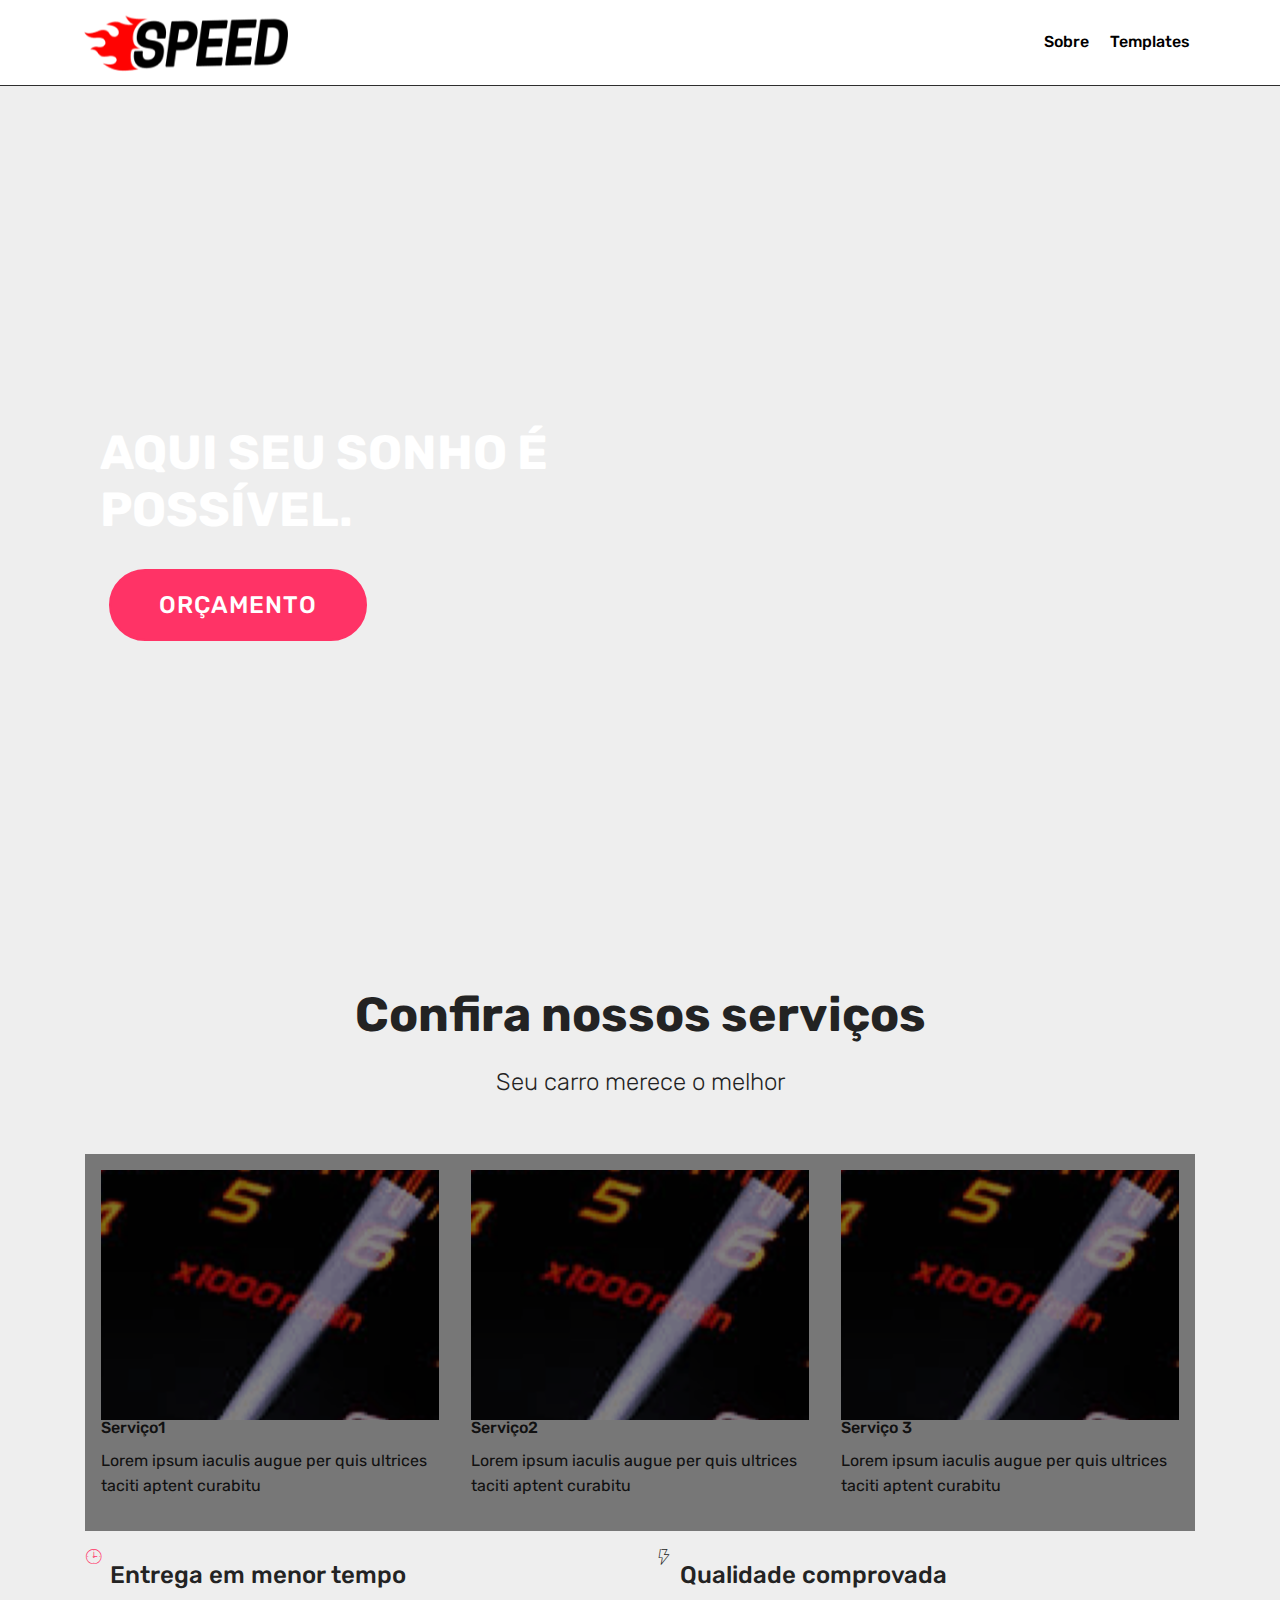
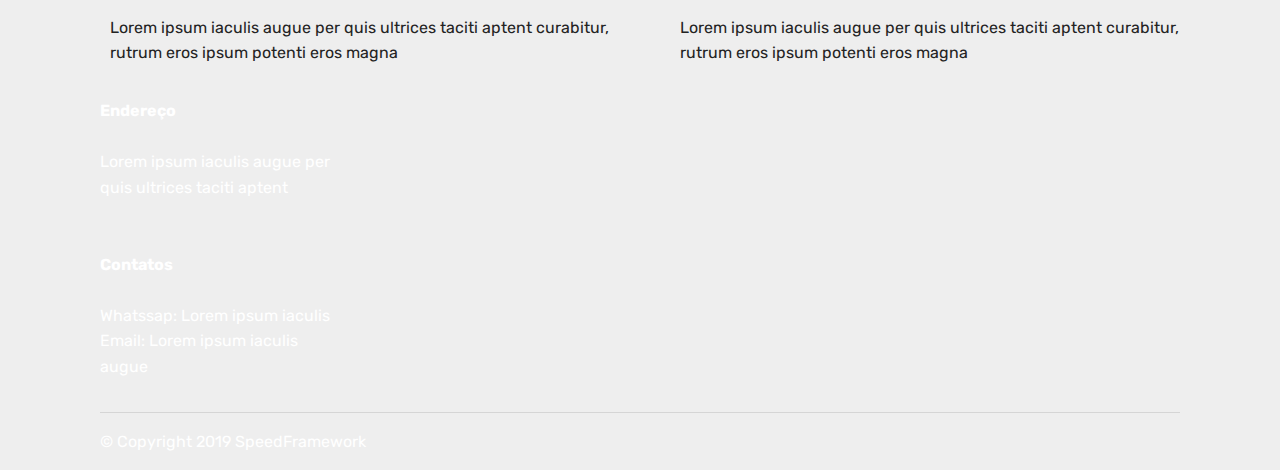
<file: template1.html>
<!DOCTYPE html>
<html  >
<head>
  <!-- Site made with Mobirise Website Builder v4.10.10, https://mobirise.com -->
  <meta charset="UTF-8">
  <meta http-equiv="X-UA-Compatible" content="IE=edge">
  <meta name="generator" content="Mobirise v4.10.10, mobirise.com">
  <meta name="viewport" content="width=device-width, initial-scale=1, minimum-scale=1">
  <link rel="shortcut icon" href="assets/images/speed-270x279.png" type="image/x-icon">
  <meta name="description" content="">
  
  <title>Template1</title>
  <link rel="preload" as="style" href="assets/web/assets/mobirise-icons/mobirise-icons.css">
<link rel="stylesheet" href="assets/web/assets/mobirise-icons/mobirise-icons.css">
  <link rel="preload" as="style" href="assets/bootstrap/css/bootstrap.min.css">
<link rel="stylesheet" href="assets/bootstrap/css/bootstrap.min.css">
  <link rel="preload" as="style" href="assets/bootstrap/css/bootstrap-grid.min.css">
<link rel="stylesheet" href="assets/bootstrap/css/bootstrap-grid.min.css">
  <link rel="preload" as="style" href="assets/bootstrap/css/bootstrap-reboot.min.css">
<link rel="stylesheet" href="assets/bootstrap/css/bootstrap-reboot.min.css">
  <link rel="stylesheet" href="assets/socicon/css/styles.css">
  <link rel="stylesheet" href="assets/tether/tether.min.css">
  <link rel="stylesheet" href="assets/dropdown/css/style.css">
  <link rel="stylesheet" href="assets/theme/css/style.css">
  <link rel="preload" as="style" href="assets/mobirise/css/mbr-additional.css"><link rel="stylesheet" href="assets/mobirise/css/mbr-additional.css" type="text/css">
  
  
  
</head>
<body>
  <section class="menu cid-rC0gXHZGFf" once="menu" id="menu2-i">

    

    <nav class="navbar navbar-expand beta-menu navbar-dropdown align-items-center navbar-fixed-top navbar-toggleable-sm">
        <button class="navbar-toggler navbar-toggler-right" type="button" data-toggle="collapse" data-target="#navbarSupportedContent" aria-controls="navbarSupportedContent" aria-expanded="false" aria-label="Toggle navigation">
            <div class="hamburger">
                <span></span>
                <span></span>
                <span></span>
                <span></span>
            </div>
        </button>
        <div class="menu-logo">
            <div class="navbar-brand">
                <span class="navbar-logo">
                    <a href="index.html">
                        <img src="assets/images/speed-270x279.png" alt="Mobirise" title="" style="height: 4.3rem;">
                    </a>
                </span>
                
            </div>
        </div>
        <div class="collapse navbar-collapse" id="navbarSupportedContent">
            <ul class="navbar-nav nav-dropdown nav-right" data-app-modern-menu="true"><li class="nav-item">
                    <a class="nav-link link text-black display-4" href="index.html">Sobre</a>
                </li>
                <li class="nav-item">
                    <a class="nav-link link text-black display-4" href="index.html">Templates</a>
                </li></ul>
            
        </div>
    </nav>
</section>

<section class="engine"><a href="https://mobirise.info/v">free html templates</a></section><section once="footers" class="cid-rC0fKJxW4K" id="footer6-j">

    

    

    <div class="container">
        <div class="media-container-row align-center mbr-white">
            <div class="col-12">
                <p class="mbr-text mb-0 mbr-fonts-style display-7">
                    © Copyright 2019 SpeedFramework&nbsp;</p>
            </div>
        </div>
    </div>
</section>

<section class="header9 cid-rCtRYiEtOh mbr-fullscreen mbr-parallax-background" id="header9-p">

    

    

    <div class="container">
        <div class="media-container-column mbr-white col-lg-8 col-md-10">
            <h1 class="mbr-section-title align-left mbr-bold pb-3 mbr-fonts-style display-2">AQUI SEU SONHO É POSSÍVEL.</h1>
            
            
            <div class="mbr-section-btn align-left"><a class="btn btn-md btn-secondary display-5" href="orcamento.html" target="_blank">ORÇAMENTO</a></div>
        </div>
    </div>

    
</section>

<section class="features18 popup-btn-cards cid-rCteXIlx5g" id="features18-n">

    

    
    <div class="container">
        <h2 class="mbr-section-title pb-3 align-center mbr-fonts-style display-2"><strong>Confira nossos serviços</strong></h2>
        <h3 class="mbr-section-subtitle display-5 align-center mbr-fonts-style mbr-light">Seu carro merece o melhor</h3>
        <div class="media-container-row pt-5 ">
            <div class="card p-3 col-12 col-md-6 col-lg-4">
                <div class="card-wrapper ">
                    <div class="card-img">
                        <div class="mbr-overlay"></div>
                        
                        <img src="assets/images/velocimetro-2-502x501.png" alt="Mobirise" title="">
                    </div>
                    <div class="card-box">
                        <h4 class="card-title mbr-fonts-style display-7">Serviço1</h4>
                        <p class="mbr-text mbr-fonts-style align-left display-7">Lorem ipsum iaculis augue per quis ultrices taciti aptent curabitu&nbsp;</p>
                    </div>
                </div>
            </div>
            <div class="card p-3 col-12 col-md-6 col-lg-4">
                <div class="card-wrapper">
                    <div class="card-img">
                        <div class="mbr-overlay"></div>
                        
                        <img src="assets/images/velocimetro-2-502x501.png" alt="Mobirise" title="">
                    </div>
                    <div class="card-box">
                        <h4 class="card-title mbr-fonts-style display-7">Serviço2</h4>
                        <p class="mbr-text mbr-fonts-style display-7">Lorem ipsum iaculis augue per quis ultrices taciti aptent curabitu&nbsp;</p>
                    </div>
                </div>
            </div>

            <div class="card p-3 col-12 col-md-6 col-lg-4">
                <div class="card-wrapper">
                    <div class="card-img">
                        <div class="mbr-overlay"></div>
                        
                        <img src="assets/images/velocimetro-2-502x501.png" alt="Mobirise" title="">
                    </div>
                    <div class="card-box">
                        <h4 class="card-title mbr-fonts-style display-7">Serviço 3</h4>
                        <p class="mbr-text mbr-fonts-style display-7">Lorem ipsum iaculis augue per quis ultrices taciti aptent curabitu&nbsp;</p>
                    </div>
                </div>
            </div>

            
        </div>
    </div>
</section>

<section class="features9 cid-rCteVGthWo" id="features9-m">

    

    
    <div class="container">
        <div class="row justify-content-center">
            <div class="card p-3 col-12 col-md-6">
                <div class="media-container-row">
                    <div class="card-img pr-2">
                        <span class="mbr-iconfont mbri-clock" style="color: rgb(255, 51, 102); fill: rgb(255, 51, 102);"></span>
                    </div>
                    <div class="card-box">
                        <h4 class="card-title py-3 mbr-fonts-style display-5">Entrega em menor tempo</h4>
                        <p class="mbr-text mbr-fonts-style display-7">Lorem ipsum iaculis augue per quis ultrices taciti aptent curabitur, rutrum eros ipsum potenti eros magna&nbsp;</p>
                    </div>
                </div>
            </div>

            <div class="card p-3 col-12 col-md-6">
                <div class="media-container-row">
                    <div class="card-img pr-2">
                        <span class="mbr-iconfont mbri-speed"></span>
                    </div>
                    <div class="card-box">
                        <h4 class="card-title py-3 mbr-fonts-style display-5">Qualidade comprovada</h4>
                        <p class="mbr-text mbr-fonts-style display-7">Lorem ipsum iaculis augue per quis ultrices taciti aptent curabitur, rutrum eros ipsum potenti eros magna&nbsp;</p>
                    </div>
                </div>
            </div>

            

            
        </div>
    </div>
</section>

<section class="cid-rCtf1ieQpq" id="footer2-o">

    

    

    <div class="container">
        <div class="media-container-row content mbr-white">
            <div class="col-12 col-md-3 mbr-fonts-style display-7">
                <p class="mbr-text"><strong>Endereço</strong><br>
                    <br>Lorem ipsum iaculis augue per quis ultrices taciti aptent&nbsp;<br>
                    <br>
                    <br><strong>Contatos</strong><br>
                    <br>Whatssap:&nbsp;Lorem ipsum iaculis&nbsp;<br>Email:&nbsp;Lorem ipsum iaculis augue</p>
            </div>
            <div class="col-12 col-md-3 mbr-fonts-style display-7">
                <p class="mbr-text"><br>
                    <br><br>
                    <br><br></p>
            </div>
            <div class="col-12 col-md-6">
                <div class="google-map"></div>
            </div>
        </div>
        <div class="footer-lower">
            <div class="media-container-row">
                <div class="col-sm-12">
                    <hr>
                </div>
            </div>
            <div class="media-container-row mbr-white">
                <div class="col-sm-6 copyright">
                    <p class="mbr-text mbr-fonts-style display-7">
                        © Copyright 2019 SpeedFramework</p>
                </div>
                <div class="col-md-6">
                    
                </div>
            </div>
        </div>
    </div>
</section>


  <script src="assets/web/assets/jquery/jquery.min.js"></script>
  <script src="assets/popper/popper.min.js"></script>
  <script src="assets/bootstrap/js/bootstrap.min.js"></script>
  <script async src="assets/smoothscroll/smooth-scroll.js"></script>
  <script async src="assets/tether/tether.min.js"></script>
  <script async src="assets/touchswipe/jquery.touch-swipe.min.js"></script>
  <script async src="assets/parallax/jarallax.min.js"></script>
  <script async src="assets/mbr-popup-btns/mbr-popup-btns.js"></script>
  <script async src="assets/dropdown/js/nav-dropdown.js"></script>
  <script async src="assets/dropdown/js/navbar-dropdown.js"></script>
  <script async src="assets/theme/js/script.js"></script>
  
  
</body>
</html>
</file>
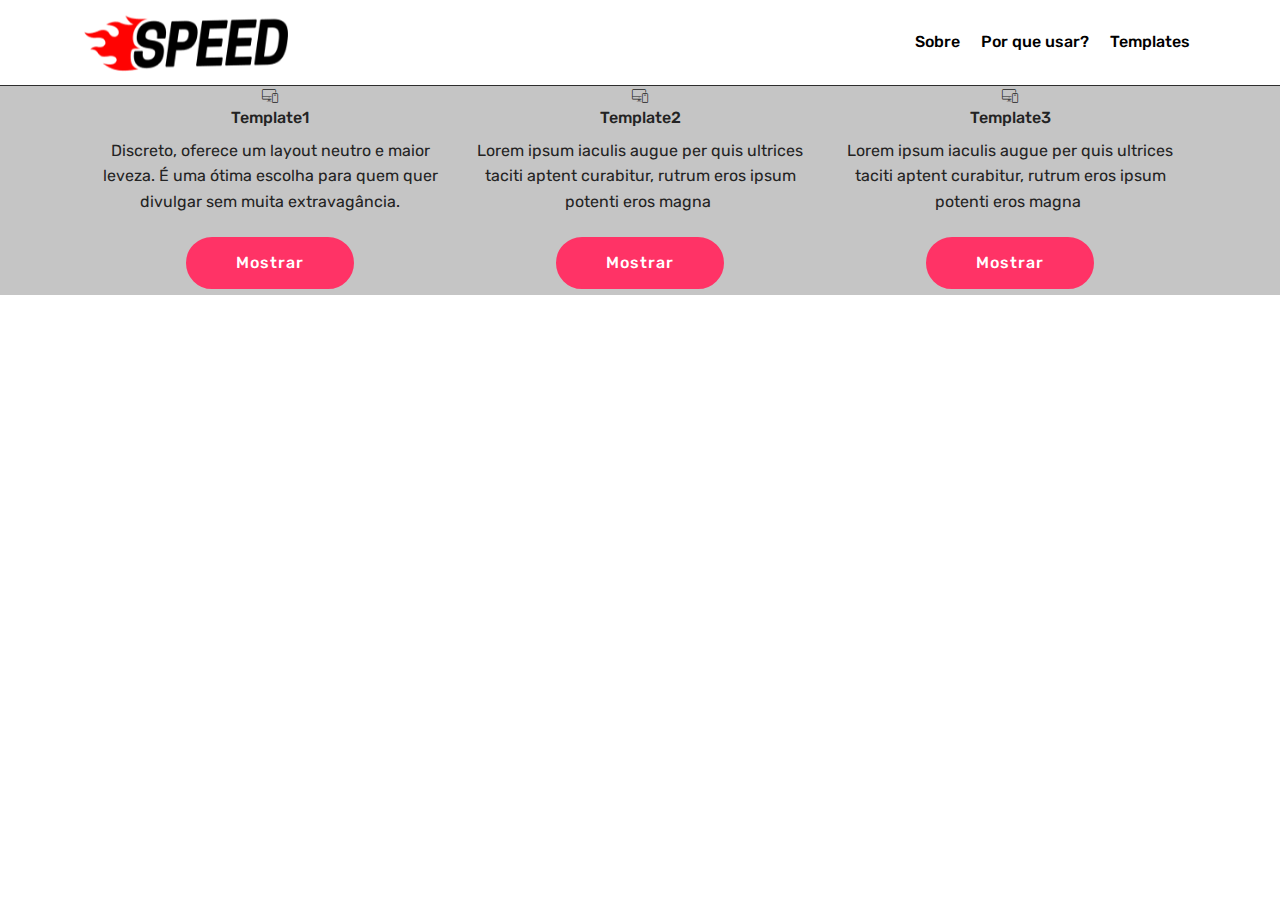
<file: templates.html>
<!DOCTYPE html>
<html  >
<head>
  <!-- Site made with Mobirise Website Builder v4.10.10, https://mobirise.com -->
  <meta charset="UTF-8">
  <meta http-equiv="X-UA-Compatible" content="IE=edge">
  <meta name="generator" content="Mobirise v4.10.10, mobirise.com">
  <meta name="viewport" content="width=device-width, initial-scale=1, minimum-scale=1">
  <link rel="shortcut icon" href="assets/images/speed-270x279.png" type="image/x-icon">
  <meta name="description" content="Web Page Builder Description">
  
  <title>Templates</title>
  <link rel="preload" as="style" href="assets/web/assets/mobirise-icons/mobirise-icons.css">
<link rel="stylesheet" href="assets/web/assets/mobirise-icons/mobirise-icons.css">
  <link rel="preload" as="style" href="assets/bootstrap/css/bootstrap.min.css">
<link rel="stylesheet" href="assets/bootstrap/css/bootstrap.min.css">
  <link rel="preload" as="style" href="assets/bootstrap/css/bootstrap-grid.min.css">
<link rel="stylesheet" href="assets/bootstrap/css/bootstrap-grid.min.css">
  <link rel="preload" as="style" href="assets/bootstrap/css/bootstrap-reboot.min.css">
<link rel="stylesheet" href="assets/bootstrap/css/bootstrap-reboot.min.css">
  <link rel="stylesheet" href="assets/tether/tether.min.css">
  <link rel="stylesheet" href="assets/dropdown/css/style.css">
  <link rel="stylesheet" href="assets/theme/css/style.css">
  <link rel="preload" as="style" href="assets/mobirise/css/mbr-additional.css"><link rel="stylesheet" href="assets/mobirise/css/mbr-additional.css" type="text/css">
  
  
  
</head>
<body>
  <section class="menu cid-rC0gXHZGFf" once="menu" id="menu2-1d">

    

    <nav class="navbar navbar-expand beta-menu navbar-dropdown align-items-center navbar-fixed-top navbar-toggleable-sm">
        <button class="navbar-toggler navbar-toggler-right" type="button" data-toggle="collapse" data-target="#navbarSupportedContent" aria-controls="navbarSupportedContent" aria-expanded="false" aria-label="Toggle navigation">
            <div class="hamburger">
                <span></span>
                <span></span>
                <span></span>
                <span></span>
            </div>
        </button>
        <div class="menu-logo">
            <div class="navbar-brand">
                <span class="navbar-logo">
                    <a href="index.html">
                        <img src="assets/images/speed-270x279.png" alt="Mobirise" title="" style="height: 4.3rem;">
                    </a>
                </span>
                
            </div>
        </div>
        <div class="collapse navbar-collapse" id="navbarSupportedContent">
            <ul class="navbar-nav nav-dropdown nav-right" data-app-modern-menu="true"><li class="nav-item">
                    <a class="nav-link link text-black display-4" href="index.html#timeline2-1l">Sobre</a>
                </li><li class="nav-item"><a class="nav-link link text-black display-4" href="index.html#content4-1i">Por que usar?</a></li>
                <li class="nav-item">
                    <a class="nav-link link text-black display-4" href="templates.html#features8-1f" target="_blank">Templates</a>
                </li></ul>
            
        </div>
    </nav>
</section>

<section class="engine"><a href="https://mobirise.info/y">html site templates</a></section><section once="footers" class="cid-rC0fKJxW4K" id="footer6-1e">

    

    

    <div class="container">
        <div class="media-container-row align-center mbr-white">
            <div class="col-12">
                <p class="mbr-text mb-0 mbr-fonts-style display-7">
                    © Copyright 2019 SpeedFramework&nbsp;</p>
            </div>
        </div>
    </div>
</section>

<section class="features8 cid-rDLVLwq9Kg mbr-parallax-background" id="features8-1f">

    

    <div class="mbr-overlay" style="opacity: 0.2; background-color: rgb(35, 35, 35);">
    </div>

    <div class="container">
        <div class="media-container-row">

            <div class="card  col-12 col-md-6 col-lg-4">
                <div class="card-img">
                    <span class="mbr-iconfont mbri-responsive"></span>
                </div>
                <div class="card-box align-center">
                    <h4 class="card-title mbr-fonts-style display-7">Template1</h4>
                    <p class="mbr-text mbr-fonts-style display-7">Discreto, oferece um layout neutro e maior leveza. É uma ótima escolha para quem quer divulgar sem muita extravagância.</p>
                    <div class="mbr-section-btn text-center"><a href="index.html" class="btn btn-secondary display-4">Mostrar</a></div>
                </div>
            </div>

            <div class="card  col-12 col-md-6 col-lg-4">
                <div class="card-img">
                    <span class="mbr-iconfont mbri-responsive"></span>
                </div>
                <div class="card-box align-center">
                    <h4 class="card-title mbr-fonts-style display-7">Template2</h4>
                    <p class="mbr-text mbr-fonts-style display-7">Lorem ipsum iaculis augue per quis ultrices taciti aptent curabitur, rutrum eros ipsum potenti eros magna&nbsp;</p>
                    <div class="mbr-section-btn text-center"><a href="index.html" class="btn btn-secondary display-4">Mostrar</a></div>
                </div>
            </div>

            <div class="card  col-12 col-md-6 col-lg-4">
                <div class="card-img">
                    <span class="mbri-responsive mbr-iconfont"></span>
                </div>
                <div class="card-box align-center">
                    <h4 class="card-title mbr-fonts-style display-7">Template3</h4>
                    <p class="mbr-text mbr-fonts-style display-7">Lorem ipsum iaculis augue per quis ultrices taciti aptent curabitur, rutrum eros ipsum potenti eros magna&nbsp;</p>
                    <div class="mbr-section-btn text-center"><a href="index.html" class="btn btn-secondary display-4">Mostrar</a></div>
                </div>
            </div>

            
        </div>
    </div>
</section>


  <script src="assets/web/assets/jquery/jquery.min.js"></script>
  <script src="assets/popper/popper.min.js"></script>
  <script src="assets/bootstrap/js/bootstrap.min.js"></script>
  <script async src="assets/tether/tether.min.js"></script>
  <script async src="assets/smoothscroll/smooth-scroll.js"></script>
  <script async src="assets/dropdown/js/nav-dropdown.js"></script>
  <script async src="assets/dropdown/js/navbar-dropdown.js"></script>
  <script async src="assets/touchswipe/jquery.touch-swipe.min.js"></script>
  <script async src="assets/parallax/jarallax.min.js"></script>
  <script async src="assets/theme/js/script.js"></script>
  
  
</body>
</html>
</file>
<file: assets/web/assets/mobirise-icons-bold/mobirise-icons-bold.css>
@font-face {
  font-family: 'mobirise-icons-bold';
  font-display: swap;
  src:  url('mobirise-icons-bold.eot?m1l4yr');
  src:  url('mobirise-icons-bold.eot?m1l4yr#iefix') format('embedded-opentype'),
    url('mobirise-icons-bold.ttf?m1l4yr') format('truetype'),
    url('mobirise-icons-bold.woff?m1l4yr') format('woff'),
    url('mobirise-icons-bold.svg?m1l4yr#mobirise-icons-bold') format('svg');
  font-weight: normal;
  font-style: normal;
}

[class^="mbrib-"], [class*="mbrib-"] {
  /* use !important to prevent issues with browser extensions that change fonts */
  font-family: 'mobirise-icons-bold' !important;
  speak: none;
  font-style: normal;
  font-weight: normal;
  font-variant: normal;
  text-transform: none;
  line-height: 1;

  /* Better Font Rendering =========== */
  -webkit-font-smoothing: antialiased;
  -moz-osx-font-smoothing: grayscale;
}

.mbrib-add-submenu:before {
  content: "\e900";
}
.mbrib-alert:before {
  content: "\e901";
}
.mbrib-align-center:before {
  content: "\e902";
}
.mbrib-align-justify:before {
  content: "\e903";
}
.mbrib-align-left:before {
  content: "\e904";
}
.mbrib-align-right:before {
  content: "\e905";
}
.mbrib-android:before {
  content: "\e906";
}
.mbrib-apple:before {
  content: "\e907";
}
.mbrib-arrow-down:before {
  content: "\e908";
}
.mbrib-arrow-next:before {
  content: "\e909";
}
.mbrib-arrow-prev:before {
  content: "\e90a";
}
.mbrib-arrow-up:before {
  content: "\e90b";
}
.mbrib-bold:before {
  content: "\e90c";
}
.mbrib-bookmark:before {
  content: "\e90d";
}
.mbrib-bootstrap:before {
  content: "\e90e";
}
.mbrib-briefcase:before {
  content: "\e90f";
}
.mbrib-browse:before {
  content: "\e910";
}
.mbrib-bulleted-list:before {
  content: "\e911";
}
.mbrib-calendar:before {
  content: "\e912";
}
.mbrib-camera:before {
  content: "\e913";
}
.mbrib-cart-add:before {
  content: "\e914";
}
.mbrib-cart-full:before {
  content: "\e915";
}
.mbrib-cash:before {
  content: "\e916";
}
.mbrib-change-style:before {
  content: "\e917";
}
.mbrib-chat:before {
  content: "\e918";
}
.mbrib-clock:before {
  content: "\e919";
}
.mbrib-close:before {
  content: "\e91a";
}
.mbrib-cloud:before {
  content: "\e91b";
}
.mbrib-code:before {
  content: "\e91c";
}
.mbrib-contact-form:before {
  content: "\e91d";
}
.mbrib-credit-card:before {
  content: "\e91e";
}
.mbrib-cursor-click:before {
  content: "\e91f";
}
.mbrib-cust-feedback:before {
  content: "\e920";
}
.mbrib-database:before {
  content: "\e921";
}
.mbrib-delivery:before {
  content: "\e922";
}
.mbrib-desktop:before {
  content: "\e923";
}
.mbrib-devices:before {
  content: "\e924";
}
.mbrib-down:before {
  content: "\e925";
}
.mbrib-download:before {
  content: "\e926";
}
.mbrib-drag-n-drop:before {
  content: "\e927";
}
.mbrib-drag-n-drop2:before {
  content: "\e928";
}
.mbrib-edit:before {
  content: "\e929";
}
.mbrib-edit2:before {
  content: "\e92a";
}
.mbrib-error:before {
  content: "\e92b";
}
.mbrib-extension:before {
  content: "\e92c";
}
.mbrib-features:before {
  content: "\e92d";
}
.mbrib-file:before {
  content: "\e92e";
}
.mbrib-flag:before {
  content: "\e92f";
}
.mbrib-folder:before {
  content: "\e930";
}
.mbrib-gift:before {
  content: "\e931";
}
.mbrib-github:before {
  content: "\e932";
}
.mbrib-globe-2:before {
  content: "\e933";
}
.mbrib-globe:before {
  content: "\e934";
}
.mbrib-growing-chart:before {
  content: "\e935";
}
.mbrib-hearth:before {
  content: "\e936";
}
.mbrib-help:before {
  content: "\e937";
}
.mbrib-home:before {
  content: "\e938";
}
.mbrib-hot-cup:before {
  content: "\e939";
}
.mbrib-idea:before {
  content: "\e93a";
}
.mbrib-image-gallery:before {
  content: "\e93b";
}
.mbrib-image-slider:before {
  content: "\e93c";
}
.mbrib-info:before {
  content: "\e93d";
}
.mbrib-italic:before {
  content: "\e93e";
}
.mbrib-key:before {
  content: "\e93f";
}
.mbrib-laptop:before {
  content: "\e940";
}
.mbrib-layers:before {
  content: "\e941";
}
.mbrib-left-right:before {
  content: "\e942";
}
.mbrib-left:before {
  content: "\e943";
}
.mbrib-letter:before {
  content: "\e944";
}
.mbrib-like:before {
  content: "\e945";
}
.mbrib-link:before {
  content: "\e946";
}
.mbrib-lock:before {
  content: "\e947";
}
.mbrib-login:before {
  content: "\e948";
}
.mbrib-logout:before {
  content: "\e949";
}
.mbrib-magic-stick:before {
  content: "\e94a";
}
.mbrib-map-pin:before {
  content: "\e94b";
}
.mbrib-menu:before {
  content: "\e94c";
}
.mbrib-mobile:before {
  content: "\e94d";
}
.mbrib-mobile2:before {
  content: "\e94e";
}
.mbrib-mobirise:before {
  content: "\e94f";
}
.mbrib-more-horizontal:before {
  content: "\e950";
}
.mbrib-more-vertical:before {
  content: "\e951";
}
.mbrib-music:before {
  content: "\e952";
}
.mbrib-new-file:before {
  content: "\e953";
}
.mbrib-numbered-list:before {
  content: "\e954";
}
.mbrib-opened-folder:before {
  content: "\e955";
}
.mbrib-pages:before {
  content: "\e956";
}
.mbrib-paper-plane:before {
  content: "\e957";
}
.mbrib-paperclip:before {
  content: "\e958";
}
.mbrib-photo:before {
  content: "\e959";
}
.mbrib-photos:before {
  content: "\e95a";
}
.mbrib-pin:before {
  content: "\e95b";
}
.mbrib-play:before {
  content: "\e95c";
}
.mbrib-plus:before {
  content: "\e95d";
}
.mbrib-preview:before {
  content: "\e95e";
}
.mbrib-print:before {
  content: "\e95f";
}
.mbrib-protect:before {
  content: "\e960";
}
.mbrib-question:before {
  content: "\e961";
}
.mbrib-quote-left:before {
  content: "\e962";
}
.mbrib-quote-right:before {
  content: "\e963";
}
.mbrib-redo:before {
  content: "\e964";
}
.mbrib-refresh:before {
  content: "\e965";
}
.mbrib-responsive:before {
  content: "\e966";
}
.mbrib-right:before {
  content: "\e967";
}
.mbrib-rocket:before {
  content: "\e968";
}
.mbrib-sad-face:before {
  content: "\e969";
}
.mbrib-sale:before {
  content: "\e96a";
}
.mbrib-save:before {
  content: "\e96b";
}
.mbrib-search:before {
  content: "\e96c";
}
.mbrib-setting:before {
  content: "\e96d";
}
.mbrib-setting2:before {
  content: "\e96e";
}
.mbrib-setting3:before {
  content: "\e96f";
}
.mbrib-share:before {
  content: "\e970";
}
.mbrib-shopping-bag:before {
  content: "\e971";
}
.mbrib-shopping-basket:before {
  content: "\e972";
}
.mbrib-shopping-cart:before {
  content: "\e973";
}
.mbrib-sites:before {
  content: "\e974";
}
.mbrib-smile-face:before {
  content: "\e975";
}
.mbrib-speed:before {
  content: "\e976";
}
.mbrib-star:before {
  content: "\e977";
}
.mbrib-success:before {
  content: "\e978";
}
.mbrib-sun:before {
  content: "\e979";
}
.mbrib-sun2:before {
  content: "\e97a";
}
.mbrib-tablet-vertical:before {
  content: "\e97b";
}
.mbrib-tablet:before {
  content: "\e97c";
}
.mbrib-target:before {
  content: "\e97d";
}
.mbrib-timer:before {
  content: "\e97e";
}
.mbrib-to-ftp:before {
  content: "\e97f";
}
.mbrib-to-local-drive:before {
  content: "\e980";
}
.mbrib-touch-swipe:before {
  content: "\e981";
}
.mbrib-touch:before {
  content: "\e982";
}
.mbrib-trash:before {
  content: "\e983";
}
.mbrib-underline:before {
  content: "\e984";
}
.mbrib-undo:before {
  content: "\e985";
}
.mbrib-unlink:before {
  content: "\e986";
}
.mbrib-unlock:before {
  content: "\e987";
}
.mbrib-up-down:before {
  content: "\e988";
}
.mbrib-up:before {
  content: "\e989";
}
.mbrib-update:before {
  content: "\e98a";
}
.mbrib-upload:before {
  content: "\e98b";
}
.mbrib-user:before {
  content: "\e98c";
}
.mbrib-user2:before {
  content: "\e98d";
}
.mbrib-users:before {
  content: "\e98e";
}
.mbrib-video-play:before {
  content: "\e98f";
}
.mbrib-video:before {
  content: "\e990";
}
.mbrib-watch:before {
  content: "\e991";
}
.mbrib-website-theme:before {
  content: "\e992";
}
.mbrib-wifi:before {
  content: "\e993";
}
.mbrib-windows:before {
  content: "\e994";
}
.mbrib-zoom-out:before {
  content: "\e995";
}
</file>
<file: assets/web/assets/mobirise-icons2/mobirise2.css>
@font-face {
  font-family: 'Moririse2';
  font-display: swap;
  src:  url('mobirise2.eot?f2bix4');
  src:  url('mobirise2.eot?f2bix4#iefix') format('embedded-opentype'),
    url('mobirise2.ttf?f2bix4') format('truetype'),
    url('mobirise2.woff?f2bix4') format('woff'),
    url('mobirise2.svg?f2bix4#mobirise2') format('svg');
  font-weight: normal;
  font-style: normal;
}

[class^="mobi-"], [class*=" mobi-"] {
  /* use !important to prevent issues with browser extensions that change fonts */
  font-family: 'Moririse2' !important;
  speak: none;
  font-style: normal;
  font-weight: normal;
  font-variant: normal;
  text-transform: none;
  line-height: 1;

  /* Better Font Rendering =========== */
  -webkit-font-smoothing: antialiased;
  -moz-osx-font-smoothing: grayscale;
}

.mobi-mbri-add-submenu:before {
  content: "\e900";
}
.mobi-mbri-alert:before {
  content: "\e901";
}
.mobi-mbri-align-center:before {
  content: "\e902";
}
.mobi-mbri-align-justify:before {
  content: "\e903";
}
.mobi-mbri-align-left:before {
  content: "\e904";
}
.mobi-mbri-align-right:before {
  content: "\e905";
}
.mobi-mbri-android:before {
  content: "\e906";
}
.mobi-mbri-apple:before {
  content: "\e907";
}
.mobi-mbri-arrow-down:before {
  content: "\e908";
}
.mobi-mbri-arrow-next:before {
  content: "\e909";
}
.mobi-mbri-arrow-prev:before {
  content: "\e90a";
}
.mobi-mbri-arrow-up:before {
  content: "\e90b";
}
.mobi-mbri-bold:before {
  content: "\e90c";
}
.mobi-mbri-bookmark:before {
  content: "\e90d";
}
.mobi-mbri-bootstrap:before {
  content: "\e90e";
}
.mobi-mbri-briefcase:before {
  content: "\e90f";
}
.mobi-mbri-browse:before {
  content: "\e910";
}
.mobi-mbri-bulleted-list:before {
  content: "\e911";
}
.mobi-mbri-calendar:before {
  content: "\e912";
}
.mobi-mbri-camera:before {
  content: "\e913";
}
.mobi-mbri-cart-add:before {
  content: "\e914";
}
.mobi-mbri-cart-full:before {
  content: "\e915";
}
.mobi-mbri-cash:before {
  content: "\e916";
}
.mobi-mbri-change-style:before {
  content: "\e917";
}
.mobi-mbri-chat:before {
  content: "\e918";
}
.mobi-mbri-clock:before {
  content: "\e919";
}
.mobi-mbri-close:before {
  content: "\e91a";
}
.mobi-mbri-cloud:before {
  content: "\e91b";
}
.mobi-mbri-code:before {
  content: "\e91c";
}
.mobi-mbri-contact-form:before {
  content: "\e91d";
}
.mobi-mbri-credit-card:before {
  content: "\e91e";
}
.mobi-mbri-cursor-click:before {
  content: "\e91f";
}
.mobi-mbri-cust-feedback:before {
  content: "\e920";
}
.mobi-mbri-database:before {
  content: "\e921";
}
.mobi-mbri-delivery:before {
  content: "\e922";
}
.mobi-mbri-desktop:before {
  content: "\e923";
}
.mobi-mbri-devices:before {
  content: "\e924";
}
.mobi-mbri-down:before {
  content: "\e925";
}
.mobi-mbri-download-2:before {
  content: "\e926";
}
.mobi-mbri-download:before {
  content: "\e927";
}
.mobi-mbri-drag-n-drop-2:before {
  content: "\e928";
}
.mobi-mbri-drag-n-drop:before {
  content: "\e929";
}
.mobi-mbri-edit-2:before {
  content: "\e92a";
}
.mobi-mbri-edit:before {
  content: "\e92b";
}
.mobi-mbri-error:before {
  content: "\e92c";
}
.mobi-mbri-extension:before {
  content: "\e92d";
}
.mobi-mbri-features:before {
  content: "\e92e";
}
.mobi-mbri-file:before {
  content: "\e92f";
}
.mobi-mbri-flag:before {
  content: "\e930";
}
.mobi-mbri-folder:before {
  content: "\e931";
}
.mobi-mbri-gift:before {
  content: "\e932";
}
.mobi-mbri-github:before {
  content: "\e933";
}
.mobi-mbri-globe-2:before {
  content: "\e934";
}
.mobi-mbri-globe:before {
  content: "\e935";
}
.mobi-mbri-growing-chart:before {
  content: "\e936";
}
.mobi-mbri-hearth:before {
  content: "\e937";
}
.mobi-mbri-help:before {
  content: "\e938";
}
.mobi-mbri-home:before {
  content: "\e939";
}
.mobi-mbri-hot-cup:before {
  content: "\e93a";
}
.mobi-mbri-idea:before {
  content: "\e93b";
}
.mobi-mbri-image-gallery:before {
  content: "\e93c";
}
.mobi-mbri-image-slider:before {
  content: "\e93d";
}
.mobi-mbri-info:before {
  content: "\e93e";
}
.mobi-mbri-italic:before {
  content: "\e93f";
}
.mobi-mbri-key:before {
  content: "\e940";
}
.mobi-mbri-laptop:before {
  content: "\e941";
}
.mobi-mbri-layers:before {
  content: "\e942";
}
.mobi-mbri-left-right:before {
  content: "\e943";
}
.mobi-mbri-left:before {
  content: "\e944";
}
.mobi-mbri-letter:before {
  content: "\e945";
}
.mobi-mbri-like:before {
  content: "\e946";
}
.mobi-mbri-link:before {
  content: "\e947";
}
.mobi-mbri-lock:before {
  content: "\e948";
}
.mobi-mbri-login:before {
  content: "\e949";
}
.mobi-mbri-logout:before {
  content: "\e94a";
}
.mobi-mbri-magic-stick:before {
  content: "\e94b";
}
.mobi-mbri-map-pin:before {
  content: "\e94c";
}
.mobi-mbri-menu:before {
  content: "\e94d";
}
.mobi-mbri-mobile-2:before {
  content: "\e94e";
}
.mobi-mbri-mobile-horizontal:before {
  content: "\e94f";
}
.mobi-mbri-mobile:before {
  content: "\e950";
}
.mobi-mbri-mobirise:before {
  content: "\e951";
}
.mobi-mbri-more-horizontal:before {
  content: "\e952";
}
.mobi-mbri-more-vertical:before {
  content: "\e953";
}
.mobi-mbri-music:before {
  content: "\e954";
}
.mobi-mbri-new-file:before {
  content: "\e955";
}
.mobi-mbri-numbered-list:before {
  content: "\e956";
}
.mobi-mbri-opened-folder:before {
  content: "\e957";
}
.mobi-mbri-pages:before {
  content: "\e958";
}
.mobi-mbri-paper-plane:before {
  content: "\e959";
}
.mobi-mbri-paperclip:before {
  content: "\e95a";
}
.mobi-mbri-phone:before {
  content: "\e95b";
}
.mobi-mbri-photo:before {
  content: "\e95c";
}
.mobi-mbri-photos:before {
  content: "\e95d";
}
.mobi-mbri-pin:before {
  content: "\e95e";
}
.mobi-mbri-play:before {
  content: "\e95f";
}
.mobi-mbri-plus:before {
  content: "\e960";
}
.mobi-mbri-preview:before {
  content: "\e961";
}
.mobi-mbri-print:before {
  content: "\e962";
}
.mobi-mbri-protect:before {
  content: "\e963";
}
.mobi-mbri-question:before {
  content: "\e964";
}
.mobi-mbri-quote-left:before {
  content: "\e965";
}
.mobi-mbri-quote-right:before {
  content: "\e966";
}
.mobi-mbri-redo:before {
  content: "\e967";
}
.mobi-mbri-refresh:before {
  content: "\e968";
}
.mobi-mbri-responsive-2:before {
  content: "\e969";
}
.mobi-mbri-responsive:before {
  content: "\e96a";
}
.mobi-mbri-right:before {
  content: "\e96b";
}
.mobi-mbri-rocket:before {
  content: "\e96c";
}
.mobi-mbri-sad-face:before {
  content: "\e96d";
}
.mobi-mbri-sale:before {
  content: "\e96e";
}
.mobi-mbri-save:before {
  content: "\e96f";
}
.mobi-mbri-search:before {
  content: "\e970";
}
.mobi-mbri-setting-2:before {
  content: "\e971";
}
.mobi-mbri-setting-3:before {
  content: "\e972";
}
.mobi-mbri-setting:before {
  content: "\e973";
}
.mobi-mbri-share:before {
  content: "\e974";
}
.mobi-mbri-shopping-bag:before {
  content: "\e975";
}
.mobi-mbri-shopping-basket:before {
  content: "\e976";
}
.mobi-mbri-shopping-cart:before {
  content: "\e977";
}
.mobi-mbri-sites:before {
  content: "\e978";
}
.mobi-mbri-smile-face:before {
  content: "\e979";
}
.mobi-mbri-speed:before {
  content: "\e97a";
}
.mobi-mbri-star:before {
  content: "\e97b";
}
.mobi-mbri-success:before {
  content: "\e97c";
}
.mobi-mbri-sun:before {
  content: "\e97d";
}
.mobi-mbri-sun2:before {
  content: "\e97e";
}
.mobi-mbri-tablet-vertical:before {
  content: "\e97f";
}
.mobi-mbri-tablet:before {
  content: "\e980";
}
.mobi-mbri-target:before {
  content: "\e981";
}
.mobi-mbri-timer:before {
  content: "\e982";
}
.mobi-mbri-to-ftp:before {
  content: "\e983";
}
.mobi-mbri-to-local-drive:before {
  content: "\e984";
}
.mobi-mbri-touch-swipe:before {
  content: "\e985";
}
.mobi-mbri-touch:before {
  content: "\e986";
}
.mobi-mbri-trash:before {
  content: "\e987";
}
.mobi-mbri-underline:before {
  content: "\e988";
}
.mobi-mbri-undo:before {
  content: "\e989";
}
.mobi-mbri-unlink:before {
  content: "\e98a";
}
.mobi-mbri-unlock:before {
  content: "\e98b";
}
.mobi-mbri-up-down:before {
  content: "\e98c";
}
.mobi-mbri-up:before {
  content: "\e98d";
}
.mobi-mbri-update:before {
  content: "\e98e";
}
.mobi-mbri-upload-2:before {
  content: "\e98f";
}
.mobi-mbri-upload:before {
  content: "\e990";
}
.mobi-mbri-user-2:before {
  content: "\e991";
}
.mobi-mbri-user:before {
  content: "\e992";
}
.mobi-mbri-users:before {
  content: "\e993";
}
.mobi-mbri-video-play:before {
  content: "\e994";
}
.mobi-mbri-video:before {
  content: "\e995";
}
.mobi-mbri-watch:before {
  content: "\e996";
}
.mobi-mbri-website-theme-2:before {
  content: "\e997";
}
.mobi-mbri-website-theme:before {
  content: "\e998";
}
.mobi-mbri-wifi:before {
  content: "\e999";
}
.mobi-mbri-windows:before {
  content: "\e99a";
}
.mobi-mbri-zoom-in:before {
  content: "\e99b";
}
.mobi-mbri-zoom-out:before {
  content: "\e99c";
}
</file>
<file: assets/web/assets/mobirise-icons/mobirise-icons.css>
@font-face {
  font-family: 'MobiriseIcons';
  src:  url('mobirise-icons.eot?spat4u');
  src:  url('mobirise-icons.eot?spat4u#iefix') format('embedded-opentype'),
    url('mobirise-icons.ttf?spat4u') format('truetype'),
    url('mobirise-icons.woff?spat4u') format('woff'),
    url('mobirise-icons.svg?spat4u#MobiriseIcons') format('svg');
  font-weight: normal;
  font-style: normal;
  font-display: swap;
}

[class^="mbri-"], [class*=" mbri-"] {
  /* use !important to prevent issues with browser extensions that change fonts */
  font-family: MobiriseIcons !important;
  speak: none;
  font-style: normal;
  font-weight: normal;
  font-variant: normal;
  text-transform: none;
  line-height: 1;

  /* Better Font Rendering =========== */
  -webkit-font-smoothing: antialiased;
  -moz-osx-font-smoothing: grayscale;
}

.mbri-add-submenu:before {
  content: "\e900";
}
.mbri-alert:before {
  content: "\e901";
}
.mbri-align-center:before {
  content: "\e902";
}
.mbri-align-justify:before {
  content: "\e903";
}
.mbri-align-left:before {
  content: "\e904";
}
.mbri-align-right:before {
  content: "\e905";
}
.mbri-android:before {
  content: "\e906";
}
.mbri-apple:before {
  content: "\e907";
}
.mbri-arrow-down:before {
  content: "\e908";
}
.mbri-arrow-next:before {
  content: "\e909";
}
.mbri-arrow-prev:before {
  content: "\e90a";
}
.mbri-arrow-up:before {
  content: "\e90b";
}
.mbri-bold:before {
  content: "\e90c";
}
.mbri-bookmark:before {
  content: "\e90d";
}
.mbri-bootstrap:before {
  content: "\e90e";
}
.mbri-briefcase:before {
  content: "\e90f";
}
.mbri-browse:before {
  content: "\e910";
}
.mbri-bulleted-list:before {
  content: "\e911";
}
.mbri-calendar:before {
  content: "\e912";
}
.mbri-camera:before {
  content: "\e913";
}
.mbri-cart-add:before {
  content: "\e914";
}
.mbri-cart-full:before {
  content: "\e915";
}
.mbri-cash:before {
  content: "\e916";
}
.mbri-change-style:before {
  content: "\e917";
}
.mbri-chat:before {
  content: "\e918";
}
.mbri-clock:before {
  content: "\e919";
}
.mbri-close:before {
  content: "\e91a";
}
.mbri-cloud:before {
  content: "\e91b";
}
.mbri-code:before {
  content: "\e91c";
}
.mbri-contact-form:before {
  content: "\e91d";
}
.mbri-credit-card:before {
  content: "\e91e";
}
.mbri-cursor-click:before {
  content: "\e91f";
}
.mbri-cust-feedback:before {
  content: "\e920";
}
.mbri-database:before {
  content: "\e921";
}
.mbri-delivery:before {
  content: "\e922";
}
.mbri-desktop:before {
  content: "\e923";
}
.mbri-devices:before {
  content: "\e924";
}
.mbri-down:before {
  content: "\e925";
}
.mbri-download:before {
  content: "\e989";
}
.mbri-drag-n-drop:before {
  content: "\e927";
}
.mbri-drag-n-drop2:before {
  content: "\e928";
}
.mbri-edit:before {
  content: "\e929";
}
.mbri-edit2:before {
  content: "\e92a";
}
.mbri-error:before {
  content: "\e92b";
}
.mbri-extension:before {
  content: "\e92c";
}
.mbri-features:before {
  content: "\e92d";
}
.mbri-file:before {
  content: "\e92e";
}
.mbri-flag:before {
  content: "\e92f";
}
.mbri-folder:before {
  content: "\e930";
}
.mbri-gift:before {
  content: "\e931";
}
.mbri-github:before {
  content: "\e932";
}
.mbri-globe:before {
  content: "\e933";
}
.mbri-globe-2:before {
  content: "\e934";
}
.mbri-growing-chart:before {
  content: "\e935";
}
.mbri-hearth:before {
  content: "\e936";
}
.mbri-help:before {
  content: "\e937";
}
.mbri-home:before {
  content: "\e938";
}
.mbri-hot-cup:before {
  content: "\e939";
}
.mbri-idea:before {
  content: "\e93a";
}
.mbri-image-gallery:before {
  content: "\e93b";
}
.mbri-image-slider:before {
  content: "\e93c";
}
.mbri-info:before {
  content: "\e93d";
}
.mbri-italic:before {
  content: "\e93e";
}
.mbri-key:before {
  content: "\e93f";
}
.mbri-laptop:before {
  content: "\e940";
}
.mbri-layers:before {
  content: "\e941";
}
.mbri-left-right:before {
  content: "\e942";
}
.mbri-left:before {
  content: "\e943";
}
.mbri-letter:before {
  content: "\e944";
}
.mbri-like:before {
  content: "\e945";
}
.mbri-link:before {
  content: "\e946";
}
.mbri-lock:before {
  content: "\e947";
}
.mbri-login:before {
  content: "\e948";
}
.mbri-logout:before {
  content: "\e949";
}
.mbri-magic-stick:before {
  content: "\e94a";
}
.mbri-map-pin:before {
  content: "\e94b";
}
.mbri-menu:before {
  content: "\e94c";
}
.mbri-mobile:before {
  content: "\e94d";
}
.mbri-mobile2:before {
  content: "\e94e";
}
.mbri-mobirise:before {
  content: "\e94f";
}
.mbri-more-horizontal:before {
  content: "\e950";
}
.mbri-more-vertical:before {
  content: "\e951";
}
.mbri-music:before {
  content: "\e952";
}
.mbri-new-file:before {
  content: "\e953";
}
.mbri-numbered-list:before {
  content: "\e954";
}
.mbri-opened-folder:before {
  content: "\e955";
}
.mbri-pages:before {
  content: "\e956";
}
.mbri-paper-plane:before {
  content: "\e957";
}
.mbri-paperclip:before {
  content: "\e958";
}
.mbri-photo:before {
  content: "\e959";
}
.mbri-photos:before {
  content: "\e95a";
}
.mbri-pin:before {
  content: "\e95b";
}
.mbri-play:before {
  content: "\e95c";
}
.mbri-plus:before {
  content: "\e95d";
}
.mbri-preview:before {
  content: "\e95e";
}
.mbri-print:before {
  content: "\e95f";
}
.mbri-protect:before {
  content: "\e960";
}
.mbri-question:before {
  content: "\e961";
}
.mbri-quote-left:before {
  content: "\e962";
}
.mbri-quote-right:before {
  content: "\e963";
}
.mbri-refresh:before {
  content: "\e964";
}
.mbri-responsive:before {
  content: "\e965";
}
.mbri-right:before {
  content: "\e966";
}
.mbri-rocket:before {
  content: "\e967";
}
.mbri-sad-face:before {
  content: "\e968";
}
.mbri-sale:before {
  content: "\e969";
}
.mbri-save:before {
  content: "\e96a";
}
.mbri-search:before {
  content: "\e96b";
}
.mbri-setting:before {
  content: "\e96c";
}
.mbri-setting2:before {
  content: "\e96d";
}
.mbri-setting3:before {
  content: "\e96e";
}
.mbri-share:before {
  content: "\e96f";
}
.mbri-shopping-bag:before {
  content: "\e970";
}
.mbri-shopping-basket:before {
  content: "\e971";
}
.mbri-shopping-cart:before {
  content: "\e972";
}
.mbri-sites:before {
  content: "\e973";
}
.mbri-smile-face:before {
  content: "\e974";
}
.mbri-speed:before {
  content: "\e975";
}
.mbri-star:before {
  content: "\e976";
}
.mbri-success:before {
  content: "\e977";
}
.mbri-sun:before {
  content: "\e978";
}
.mbri-sun2:before {
  content: "\e979";
}
.mbri-tablet:before {
  content: "\e97a";
}
.mbri-tablet-vertical:before {
  content: "\e97b";
}
.mbri-target:before {
  content: "\e97c";
}
.mbri-timer:before {
  content: "\e97d";
}
.mbri-to-ftp:before {
  content: "\e97e";
}
.mbri-to-local-drive:before {
  content: "\e97f";
}
.mbri-touch-swipe:before {
  content: "\e980";
}
.mbri-touch:before {
  content: "\e981";
}
.mbri-trash:before {
  content: "\e982";
}
.mbri-underline:before {
  content: "\e983";
}
.mbri-unlink:before {
  content: "\e984";
}
.mbri-unlock:before {
  content: "\e985";
}
.mbri-up-down:before {
  content: "\e986";
}
.mbri-up:before {
  content: "\e987";
}
.mbri-update:before {
  content: "\e988";
}
.mbri-upload:before {
 content: "\e926"; 
}
.mbri-user:before {
  content: "\e98a";
}
.mbri-user2:before {
  content: "\e98b";
}
.mbri-users:before {
  content: "\e98c";
}
.mbri-video:before {
  content: "\e98d";
}
.mbri-video-play:before {
  content: "\e98e";
}
.mbri-watch:before {
  content: "\e98f";
}
.mbri-website-theme:before {
  content: "\e990";
}
.mbri-wifi:before {
  content: "\e991";
}
.mbri-windows:before {
  content: "\e992";
}
.mbri-zoom-out:before {
  content: "\e993";
}
.mbri-redo:before {
  content: "\e994";
}
.mbri-undo:before {
  content: "\e995";
}
</file>
<file: assets/dropdown/css/style.css>
.navbar-dropdown {
  left: 0;
  padding: 0;
  position: absolute;
  right: 0;
  top: 0;
  transition: all 0.45s ease;
  z-index: 1030;
  background: #282828; }
  .navbar-dropdown .navbar-logo {
    margin-right: 0.8rem;
    transition: margin 0.3s ease-in-out;
    vertical-align: middle; }
    .navbar-dropdown .navbar-logo img {
      height: 3.125rem;
      transition: all 0.3s ease-in-out; }
    .navbar-dropdown .navbar-logo.mbr-iconfont {
      font-size: 3.125rem;
      line-height: 3.125rem; }
  .navbar-dropdown .navbar-caption {
    font-weight: 700;
    white-space: normal;
    vertical-align: -4px;
    line-height: 3.125rem !important; }
    .navbar-dropdown .navbar-caption, .navbar-dropdown .navbar-caption:hover {
      color: inherit;
      text-decoration: none; }
  .navbar-dropdown .mbr-iconfont + .navbar-caption {
    vertical-align: -1px; }
  .navbar-dropdown.navbar-fixed-top {
    position: fixed; }
  .navbar-dropdown .navbar-brand span {
    vertical-align: -4px; }
  .navbar-dropdown.bg-color.transparent {
    background: none; }
  .navbar-dropdown.navbar-short .navbar-brand {
    padding: 0.625rem 0; }
    .navbar-dropdown.navbar-short .navbar-brand span {
      vertical-align: -1px; }
  .navbar-dropdown.navbar-short .navbar-caption {
    line-height: 2.375rem !important;
    vertical-align: -2px; }
  .navbar-dropdown.navbar-short .navbar-logo {
    margin-right: 0.5rem; }
    .navbar-dropdown.navbar-short .navbar-logo img {
      height: 2.375rem; }
    .navbar-dropdown.navbar-short .navbar-logo.mbr-iconfont {
      font-size: 2.375rem;
      line-height: 2.375rem; }
  .navbar-dropdown.navbar-short .mbr-table-cell {
    height: 3.625rem; }
  .navbar-dropdown .navbar-close {
    left: 0.6875rem;
    position: fixed;
    top: 0.75rem;
    z-index: 1000; }
  .navbar-dropdown .hamburger-icon {
    content: "";
    display: inline-block;
    vertical-align: middle;
    width: 16px;
    -webkit-box-shadow: 0 -6px 0 1px #282828,0 0 0 1px #282828,0 6px 0 1px #282828;
    -moz-box-shadow: 0 -6px 0 1px #282828,0 0 0 1px #282828,0 6px 0 1px #282828;
    box-shadow: 0 -6px 0 1px #282828,0 0 0 1px #282828,0 6px 0 1px #282828; }

.dropdown-menu .dropdown-toggle[data-toggle="dropdown-submenu"]::after {
  border-bottom: 0.35em solid transparent;
  border-left: 0.35em solid;
  border-right: 0;
  border-top: 0.35em solid transparent;
  margin-left: 0.3rem; }

.dropdown-menu .dropdown-item:focus {
  outline: 0; }

.nav-dropdown {
  font-size: 0.75rem;
  font-weight: 500;
  height: auto !important; }
  .nav-dropdown .nav-btn {
    padding-left: 1rem; }
  .nav-dropdown .link {
    margin: .667em 1.667em;
    font-weight: 500;
    padding: 0;
    transition: color .2s ease-in-out; }
    .nav-dropdown .link.dropdown-toggle {
      margin-right: 2.583em; }
      .nav-dropdown .link.dropdown-toggle::after {
        margin-left: .25rem;
        border-top: 0.35em solid;
        border-right: 0.35em solid transparent;
        border-left: 0.35em solid transparent;
        border-bottom: 0; }
      .nav-dropdown .link.dropdown-toggle[aria-expanded="true"] {
        margin: 0;
        padding: 0.667em 3.263em  0.667em 1.667em; }
  .nav-dropdown .link::after,
  .nav-dropdown .dropdown-item::after {
    color: inherit; }
  .nav-dropdown .btn {
    font-size: 0.75rem;
    font-weight: 700;
    letter-spacing: 0;
    margin-bottom: 0;
    padding-left: 1.25rem;
    padding-right: 1.25rem; }
  .nav-dropdown .dropdown-menu {
    border-radius: 0;
    border: 0;
    left: 0;
    margin: 0;
    padding-bottom: 1.25rem;
    padding-top: 1.25rem;
    position: relative; }
  .nav-dropdown .dropdown-submenu {
    margin-left: 0.125rem;
    top: 0; }
  .nav-dropdown .dropdown-item {
    font-weight: 500;
    line-height: 2;
    padding: 0.3846em 4.615em 0.3846em 1.5385em;
    position: relative;
    transition: color .2s ease-in-out, background-color .2s ease-in-out; }
    .nav-dropdown .dropdown-item::after {
      margin-top: -0.3077em;
      position: absolute;
      right: 1.1538em;
      top: 50%; }
    .nav-dropdown .dropdown-item:focus, .nav-dropdown .dropdown-item:hover {
      background: none; }

@media (max-width: 767px) {
  .nav-dropdown.navbar-toggleable-sm {
    bottom: 0;
    display: none;
    left: 0;
    overflow-x: hidden;
    position: fixed;
    top: 0;
    transform: translateX(-100%);
    -ms-transform: translateX(-100%);
    -webkit-transform: translateX(-100%);
    width: 18.75rem;
    z-index: 999; } }
.nav-dropdown.navbar-toggleable-xl {
  bottom: 0;
  display: none;
  left: 0;
  overflow-x: hidden;
  position: fixed;
  top: 0;
  transform: translateX(-100%);
  -ms-transform: translateX(-100%);
  -webkit-transform: translateX(-100%);
  width: 18.75rem;
  z-index: 999; }

.nav-dropdown-sm {
  display: block !important;
  overflow-x: hidden;
  overflow: auto;
  padding-top: 3.875rem; }
  .nav-dropdown-sm::after {
    content: "";
    display: block;
    height: 3rem;
    width: 100%; }
  .nav-dropdown-sm.collapse.in ~ .navbar-close {
    display: block !important; }
  .nav-dropdown-sm.collapsing, .nav-dropdown-sm.collapse.in {
    transform: translateX(0);
    -ms-transform: translateX(0);
    -webkit-transform: translateX(0);
    transition: all 0.25s ease-out;
    -webkit-transition: all 0.25s ease-out;
    background: #282828; }
  .nav-dropdown-sm.collapsing[aria-expanded="false"] {
    transform: translateX(-100%);
    -ms-transform: translateX(-100%);
    -webkit-transform: translateX(-100%); }
  .nav-dropdown-sm .nav-item {
    display: block;
    margin-left: 0 !important;
    padding-left: 0; }
  .nav-dropdown-sm .link,
  .nav-dropdown-sm .dropdown-item {
    border-top: 1px dotted rgba(255, 255, 255, 0.1);
    font-size: 0.8125rem;
    line-height: 1.6;
    margin: 0 !important;
    padding: 0.875rem 2.4rem 0.875rem 1.5625rem !important;
    position: relative;
    white-space: normal; }
    .nav-dropdown-sm .link:focus, .nav-dropdown-sm .link:hover,
    .nav-dropdown-sm .dropdown-item:focus,
    .nav-dropdown-sm .dropdown-item:hover {
      background: rgba(0, 0, 0, 0.2) !important;
      color: #c0a375; }
  .nav-dropdown-sm .nav-btn {
    position: relative;
    padding: 1.5625rem 1.5625rem 0 1.5625rem; }
    .nav-dropdown-sm .nav-btn::before {
      border-top: 1px dotted rgba(255, 255, 255, 0.1);
      content: "";
      left: 0;
      position: absolute;
      top: 0;
      width: 100%; }
    .nav-dropdown-sm .nav-btn + .nav-btn {
      padding-top: 0.625rem; }
      .nav-dropdown-sm .nav-btn + .nav-btn::before {
        display: none; }
  .nav-dropdown-sm .btn {
    padding: 0.625rem 0; }
  .nav-dropdown-sm .dropdown-toggle[data-toggle="dropdown-submenu"]::after {
    margin-left: .25rem;
    border-top: 0.35em solid;
    border-right: 0.35em solid transparent;
    border-left: 0.35em solid transparent;
    border-bottom: 0; }
  .nav-dropdown-sm .dropdown-toggle[data-toggle="dropdown-submenu"][aria-expanded="true"]::after {
    border-top: 0;
    border-right: 0.35em solid transparent;
    border-left: 0.35em solid transparent;
    border-bottom: 0.35em solid; }
  .nav-dropdown-sm .dropdown-menu {
    margin: 0;
    padding: 0;
    position: relative;
    top: 0;
    left: 0;
    width: 100%;
    border: 0;
    float: none;
    border-radius: 0;
    background: none; }
  .nav-dropdown-sm .dropdown-submenu {
    left: 100%;
    margin-left: 0.125rem;
    margin-top: -1.25rem;
    top: 0; }

.navbar-toggleable-sm .nav-dropdown .dropdown-menu {
  position: absolute; }

.navbar-toggleable-sm .nav-dropdown .dropdown-submenu {
  left: 100%;
  margin-left: 0.125rem;
  margin-top: -1.25rem;
  top: 0; }

.navbar-toggleable-sm.opened .nav-dropdown .dropdown-menu {
  position: relative; }

.navbar-toggleable-sm.opened .nav-dropdown .dropdown-submenu {
  left: 0;
  margin-left: 00rem;
  margin-top: 0rem;
  top: 0; }

.is-builder .nav-dropdown.collapsing {
  transition: none !important; }

/*# sourceMappingURL=style.css.map */
</file>
<file: assets/theme/css/style.css>
/*!
 * Mobirise v4 theme (https://mobirise.com/)
 * Copyright 2017 Mobirise
 */
section {
  background-color: #eeeeee;
}

section,
.container,
.container-fluid {
  position: relative;
  word-wrap: break-word;
}

a.mbr-iconfont:hover {
  text-decoration: none;
}

.article .lead p,
.article .lead ul,
.article .lead ol,
.article .lead pre,
.article .lead blockquote {
  margin-bottom: 0;
}

a {
  font-style: normal;
  font-weight: 400;
  cursor: pointer;
}

a, a:hover {
  text-decoration: none;
}

figure {
  margin-bottom: 0;
}

body {
  color: #232323;
}

h1,
h2,
h3,
h4,
h5,
h6,
.h1,
.h2,
.h3,
.h4,
.h5,
.h6,
.display-1,
.display-2,
.display-3,
.display-4 {
  line-height: 1;
  word-break: break-word;
  word-wrap: break-word;
}

b,
strong {
  font-weight: bold;
}

blockquote {
  padding: 10px 0 10px 20px;
  position: relative;
  border-left: 2px solid;
  border-color: #ff3366;
}

input:-webkit-autofill, input:-webkit-autofill:hover, input:-webkit-autofill:focus, input:-webkit-autofill:active {
  transition-delay: 9999s;
  transition-property: background-color, color;
}

textarea[type='hidden'] {
  display: none;
}

body {
  position: relative;
}

section {
  background-position: 50% 50%;
  background-repeat: no-repeat;
  background-size: cover;
}

section .mbr-background-video,
section .mbr-background-video-preview {
  position: absolute;
  bottom: 0;
  left: 0;
  right: 0;
  top: 0;
}

.hidden {
  visibility: hidden;
}

.mbr-z-index20 {
  z-index: 20;
}

/*! Base colors */
.mbr-white {
  color: #ffffff;
}

.mbr-black {
  color: #000000;
}

.mbr-bg-white {
  background-color: #ffffff;
}

.mbr-bg-black {
  background-color: #000000;
}

/*! Text-aligns */
.align-left {
  text-align: left;
}

.align-center {
  text-align: center;
}

.align-right {
  text-align: right;
}

@media (max-width: 767px) {
  .align-left,
  .align-center,
  .align-right,
  .mbr-section-btn,
  .mbr-section-title {
    text-align: center;
  }
}

/*! Font-weight  */
.mbr-light {
  font-weight: 300;
}

.mbr-regular {
  font-weight: 400;
}

.mbr-semibold {
  font-weight: 500;
}

.mbr-bold {
  font-weight: 700;
}

/*! Media  */
.media-size-item {
  -moz-flex: 1 1 auto;
  -o-flex: 1 1 auto;
  flex: 1 1 auto;
}

.media-content {
  flex-basis: 100%;
}

.media-container-row {
  display: flex;
  flex-direction: row;
  flex-wrap: wrap;
  justify-content: center;
  align-content: center;
  align-items: start;
}

.media-container-row .media-size-item {
  width: 400px;
}

.media-container-column {
  display: flex;
  flex-direction: column;
  flex-wrap: wrap;
  justify-content: center;
  align-content: center;
  align-items: stretch;
}

.media-container-column > * {
  width: 100%;
}

@media (min-width: 992px) {
  .media-container-row {
    flex-wrap: nowrap;
  }
}

figure {
  overflow: hidden;
}

figure[mbr-media-size] {
  transition: width 0.1s;
}

.mbr-figure img,
.mbr-figure iframe {
  display: block;
  width: 100%;
}

.card {
  background-color: transparent;
  border: none;
}

.card-box {
  width: 100%;
}

.card-img {
  text-align: center;
  flex-shrink: 0;
  -webkit-flex-shrink: 0;
}

.media {
  max-width: 100%;
  margin: 0 auto;
}

.mbr-figure {
  -ms-grid-row-align: center;
  align-self: center;
}

.media-container > div {
  max-width: 100%;
}

.mbr-figure img,
.card-img img {
  width: 100%;
}

@media (max-width: 991px) {
  .media-size-item {
    width: auto !important;
  }
  .media {
    width: auto;
  }
  .mbr-figure {
    width: 100% !important;
  }
}

/*! Buttons */
.mbr-section-btn {
  margin-left: -0.25rem;
  margin-right: -0.25rem;
  font-size: 0;
}

nav .mbr-section-btn {
  margin-left: 0rem;
  margin-right: 0rem;
}

/*! Btn icon margin */
.btn .mbr-iconfont,
.btn.btn-sm .mbr-iconfont {
  cursor: pointer;
  margin-right: 0.5rem;
}

.btn.btn-md .mbr-iconfont,
.btn.btn-md .mbr-iconfont {
  margin-right: 0.8rem;
}

.mbr-regular {
  font-weight: 400;
}

.mbr-semibold {
  font-weight: 500;
}

.mbr-bold {
  font-weight: 700;
}

[type='submit'] {
  -webkit-appearance: none;
}

/*! Full-screen */
.mbr-fullscreen .mbr-overlay {
  min-height: 100vh;
}

.mbr-fullscreen {
  display: flex;
  display: -moz-flex;
  display: -ms-flex;
  display: -o-flex;
  align-items: center;
  -webkit-align-items: center;
  min-height: 100vh;
  padding-top: 3rem;
  padding-bottom: 3rem;
}

/*! Map */
.map {
  height: 25rem;
  position: relative;
}

.map iframe {
  width: 100%;
  height: 100%;
}

/* Form */
.form-asterisk {
  font-family: initial;
  position: absolute;
  top: -2px;
  font-weight: normal;
}

/*! Scroll to top arrow */
.mbr-arrow-up {
  bottom: 25px;
  right: 90px;
  position: fixed;
  text-align: right;
  z-index: 5000;
  color: #ffffff;
  font-size: 32px;
  transform: rotate(180deg);
  -webkit-transform: rotate(180deg);
}

.mbr-arrow-up a {
  background: rgba(0, 0, 0, 0.2);
  border-radius: 3px;
  color: #fff;
  display: inline-block;
  height: 60px;
  width: 60px;
  outline-style: none !important;
  position: relative;
  text-decoration: none;
  transition: all 0.3s ease-in-out;
  cursor: pointer;
  text-align: center;
}

.mbr-arrow-up a:hover {
  background-color: rgba(0, 0, 0, 0.4);
}

.mbr-arrow-up a i {
  line-height: 60px;
}

.mbr-arrow-up-icon {
  display: block;
  color: #fff;
}

.mbr-arrow-up-icon::before {
  content: '\203a';
  display: inline-block;
  font-family: serif;
  font-size: 32px;
  line-height: 1;
  font-style: normal;
  position: relative;
  top: 6px;
  left: -4px;
  -webkit-transform: rotate(-90deg);
  transform: rotate(-90deg);
}

/*! Arrow Down */
.mbr-arrow {
  position: absolute;
  bottom: 45px;
  left: 50%;
  width: 60px;
  height: 60px;
  cursor: pointer;
  background-color: rgba(80, 80, 80, 0.5);
  border-radius: 50%;
  -webkit-transform: translateX(-50%);
  transform: translateX(-50%);
}

.mbr-arrow > a {
  display: inline-block;
  text-decoration: none;
  outline-style: none;
  -webkit-animation: arrowdown 1.7s ease-in-out infinite;
  animation: arrowdown 1.7s ease-in-out infinite;
}

.mbr-arrow > a > i {
  position: absolute;
  top: -2px;
  left: 15px;
  font-size: 2rem;
}

@keyframes arrowdown {
  0% {
    transform: translateY(0px);
    -webkit-transform: translateY(0px);
  }
  50% {
    transform: translateY(-5px);
    -webkit-transform: translateY(-5px);
  }
  100% {
    transform: translateY(0px);
    -webkit-transform: translateY(0px);
  }
}

@-webkit-keyframes arrowdown {
  0% {
    transform: translateY(0px);
    -webkit-transform: translateY(0px);
  }
  50% {
    transform: translateY(-5px);
    -webkit-transform: translateY(-5px);
  }
  100% {
    transform: translateY(0px);
    -webkit-transform: translateY(0px);
  }
}

@media (max-width: 500px) {
  .mbr-arrow-up {
    left: 50%;
    right: auto;
    transform: translateX(-50%) rotate(180deg);
    -webkit-transform: translateX(-50%) rotate(180deg);
  }
}

/*Gradients animation*/
@keyframes gradient-animation {
  from {
    background-position: 0% 100%;
    -webkit-animation-timing-function: ease-in-out;
            animation-timing-function: ease-in-out;
  }
  to {
    background-position: 100% 0%;
    -webkit-animation-timing-function: ease-in-out;
            animation-timing-function: ease-in-out;
  }
}

@-webkit-keyframes gradient-animation {
  from {
    background-position: 0% 100%;
    -webkit-animation-timing-function: ease-in-out;
            animation-timing-function: ease-in-out;
  }
  to {
    background-position: 100% 0%;
    -webkit-animation-timing-function: ease-in-out;
            animation-timing-function: ease-in-out;
  }
}

.bg-gradient {
  background-size: 200% 200%;
  animation: gradient-animation 5s infinite alternate;
  -webkit-animation: gradient-animation 5s infinite alternate;
}

.menu .navbar-brand {
  display: -webkit-flex;
}

.menu .navbar-brand span {
  display: flex;
  display: -webkit-flex;
}

.menu .navbar-brand .navbar-caption-wrap {
  display: -webkit-flex;
}

.menu .navbar-brand .navbar-logo img {
  display: -webkit-flex;
}

@media (min-width: 768px) and (max-width: 1023px) {
  .menu .navbar-toggleable-sm .navbar-nav {
    display: -ms-flexbox;
  }
}

@media (max-width: 1023px) {
  .menu .navbar-collapse {
    max-height: 93.5vh;
  }
  .menu .navbar-collapse.show {
    overflow: auto;
  }
}

@media (min-width: 1024px) {
  .menu .navbar-nav.nav-dropdown {
    display: -webkit-flex;
  }
  .menu .navbar-toggleable-sm .navbar-collapse {
    display: -webkit-flex !important;
  }
  .menu .collapsed .navbar-collapse {
    max-height: 93.5vh;
  }
  .menu .collapsed .navbar-collapse.show {
    overflow: auto;
  }
}

@media (max-width: 767px) {
  .menu .navbar-collapse {
    max-height: 80vh;
  }
}

.navbar {
  display: -webkit-flex;
  -webkit-flex-wrap: wrap;
  -webkit-align-items: center;
  -webkit-justify-content: space-between;
}

.navbar-collapse {
  -webkit-flex-basis: 100%;
  -webkit-flex-grow: 1;
  -webkit-align-items: center;
}

.nav-dropdown .link {
  padding: 0.667em 1.667em !important;
  margin: 0 !important;
}

.nav {
  display: -webkit-flex;
  -webkit-flex-wrap: wrap;
}

.row {
  display: -webkit-flex;
  -webkit-flex-wrap: wrap;
}

.justify-content-center {
  -webkit-justify-content: center;
}

.form-inline {
  display: -webkit-flex;
  -webkit-align-items: center;
}

.card-wrapper {
  -webkit-flex: 1;
}

.carousel-control {
  z-index: 10;
  display: -webkit-flex;
  -webkit-align-items: center;
  -webkit-justify-content: center;
}

.carousel-controls {
  display: -webkit-flex;
}

.media {
  display: -webkit-flex;
}

.form-group:focus {
  outline: none;
}

.jq-selectbox__select {
  padding: 1.07em 0.5em;
  position: absolute;
  top: 0;
  left: 0;
  width: 100%;
}

.jq-selectbox__dropdown {
  position: absolute;
  top: 100% !important;
  left: 0 !important;
  width: 100% !important;
}

.jq-selectbox__trigger-arrow {
  -webkit-transform: translateY(-50%);
          transform: translateY(-50%);
}

.jq-selectbox li {
  padding: 1.07em 0.5em;
}

input[type='range'] {
  padding-left: 0 !important;
  padding-right: 0 !important;
}

.modal-dialog,
.modal-content {
  height: 100%;
}

.modal-dialog .carousel-inner {
  height: 100%;
  height: -webkit-fill-available;
  height: -moz-available;
  height: fill-available;
}

.carousel-item {
  text-align: center;
}

.carousel-item img {
  margin: auto;
}

.navbar-toggler {
  align-self: flex-start;
  padding: 0.25rem 0.75rem;
  font-size: 1.25rem;
  line-height: 1;
  background: transparent;
  border: 1px solid transparent;
  border-radius: 0.25rem;
}

.navbar-toggler:focus,
.navbar-toggler:hover {
  text-decoration: none;
}

.navbar-toggler-icon {
  display: inline-block;
  width: 1.5em;
  height: 1.5em;
  vertical-align: middle;
  content: '';
  background: no-repeat center center;
  background-size: 100% 100%;
}

.navbar-toggler-left {
  position: absolute;
  left: 1rem;
}

.navbar-toggler-right {
  position: absolute;
  right: 1rem;
}

@media (max-width: 575px) {
  .navbar-toggleable .navbar-nav .dropdown-menu {
    position: static;
    float: none;
  }
  .navbar-toggleable > .container {
    padding-right: 0;
    padding-left: 0;
  }
}

@media (min-width: 576px) {
  .navbar-toggleable {
    flex-direction: row;
    flex-wrap: nowrap;
    align-items: center;
  }
  .navbar-toggleable .navbar-nav {
    flex-direction: row;
  }
  .navbar-toggleable .navbar-nav .nav-link {
    padding-right: 0.5rem;
    padding-left: 0.5rem;
  }
  .navbar-toggleable > .container {
    display: flex;
    flex-wrap: nowrap;
    align-items: center;
  }
  .navbar-toggleable .navbar-collapse {
    display: flex !important;
    width: 100%;
  }
  .navbar-toggleable .navbar-toggler {
    display: none;
  }
}

@media (max-width: 767px) {
  .navbar-toggleable-sm .navbar-nav .dropdown-menu {
    position: static;
    float: none;
  }
  .navbar-toggleable-sm > .container {
    padding-right: 0;
    padding-left: 0;
  }
}

@media (min-width: 768px) {
  .navbar-toggleable-sm {
    flex-direction: row;
    flex-wrap: nowrap;
    align-items: center;
  }
  .navbar-toggleable-sm .navbar-nav {
    flex-direction: row;
  }
  .navbar-toggleable-sm .navbar-nav .nav-link {
    padding-right: 0.5rem;
    padding-left: 0.5rem;
  }
  .navbar-toggleable-sm > .container {
    display: flex;
    flex-wrap: nowrap;
    align-items: center;
  }
  .navbar-toggleable-sm .navbar-collapse {
    display: none;
    width: 100%;
  }
  .navbar-toggleable-sm .navbar-toggler {
    display: none;
  }
}

@media (max-width: 1023px) {
  .navbar-toggleable-md .navbar-nav .dropdown-menu {
    position: static;
    float: none;
  }
  .navbar-toggleable-md > .container {
    padding-right: 0;
    padding-left: 0;
  }
}

@media (min-width: 1024px) {
  .navbar-toggleable-md {
    flex-direction: row;
    flex-wrap: nowrap;
    align-items: center;
  }
  .navbar-toggleable-md .navbar-nav {
    flex-direction: row;
  }
  .navbar-toggleable-md .navbar-nav .nav-link {
    padding-right: 0.5rem;
    padding-left: 0.5rem;
  }
  .navbar-toggleable-md > .container {
    display: flex;
    flex-wrap: nowrap;
    align-items: center;
  }
  .navbar-toggleable-md .navbar-collapse {
    display: flex !important;
    width: 100%;
  }
  .navbar-toggleable-md .navbar-toggler {
    display: none;
  }
}

@media (max-width: 1199px) {
  .navbar-toggleable-lg .navbar-nav .dropdown-menu {
    position: static;
    float: none;
  }
  .navbar-toggleable-lg > .container {
    padding-right: 0;
    padding-left: 0;
  }
}

@media (min-width: 1200px) {
  .navbar-toggleable-lg {
    flex-direction: row;
    flex-wrap: nowrap;
    align-items: center;
  }
  .navbar-toggleable-lg .navbar-nav {
    flex-direction: row;
  }
  .navbar-toggleable-lg .navbar-nav .nav-link {
    padding-right: 0.5rem;
    padding-left: 0.5rem;
  }
  .navbar-toggleable-lg > .container {
    display: flex;
    flex-wrap: nowrap;
    align-items: center;
  }
  .navbar-toggleable-lg .navbar-collapse {
    display: flex !important;
    width: 100%;
  }
  .navbar-toggleable-lg .navbar-toggler {
    display: none;
  }
}

.navbar-toggleable-xl {
  flex-direction: row;
  flex-wrap: nowrap;
  align-items: center;
}

.navbar-toggleable-xl .navbar-nav .dropdown-menu {
  position: static;
  float: none;
}

.navbar-toggleable-xl > .container {
  padding-right: 0;
  padding-left: 0;
}

.navbar-toggleable-xl .navbar-nav {
  flex-direction: row;
}

.navbar-toggleable-xl .navbar-nav .nav-link {
  padding-right: 0.5rem;
  padding-left: 0.5rem;
}

.navbar-toggleable-xl > .container {
  display: flex;
  flex-wrap: nowrap;
  align-items: center;
}

.navbar-toggleable-xl .navbar-collapse {
  display: flex !important;
  width: 100%;
}

.navbar-toggleable-xl .navbar-toggler {
  display: none;
}

.card-img {
  width: auto;
}

.menu .navbar.collapsed:not(.beta-menu) {
  flex-direction: column;
}

.carousel-item.active,
.carousel-item-next,
.carousel-item-prev {
  display: flex;
}

.note-air-layout .dropup .dropdown-menu,
.note-air-layout .navbar-fixed-bottom .dropdown .dropdown-menu {
  bottom: initial !important;
}

html,
body {
  height: auto;
  min-height: 100vh;
}

.dropup .dropdown-toggle::after {
  display: none;
}
.engine {
	position: absolute;
	text-indent: -2400px;
	text-align: center;
	padding: 0;
	top: 0;
	left: -2400px;
}
</file>
<file: assets/mobirise/css/mbr-additional.css>
@import url(https://fonts.googleapis.com/css?family=Rubik:300,300i,400,400i,500,500i,700,700i,900,900i&display=swap);





body {
  font-style: normal;
  line-height: 1.5;
  font-family: Rubik;
}
.mbr-section-title {
  font-style: normal;
  line-height: 1.2;
}
.mbr-section-subtitle {
  line-height: 1.3;
}
.mbr-text {
  font-style: normal;
  line-height: 1.6;
}
.display-1 {
  font-family: 'Rubik', sans-serif;
  font-size: 4.25rem;
  font-display: swap;
}
.display-1 > .mbr-iconfont {
  font-size: 6.8rem;
}
.display-2 {
  font-family: 'Rubik', sans-serif;
  font-size: 3rem;
  font-display: swap;
}
.display-2 > .mbr-iconfont {
  font-size: 4.8rem;
}
.display-4 {
  font-family: 'Rubik', sans-serif;
  font-size: 1rem;
  font-display: swap;
}
.display-4 > .mbr-iconfont {
  font-size: 1.6rem;
}
.display-5 {
  font-family: 'Rubik', sans-serif;
  font-size: 1.5rem;
  font-display: swap;
}
.display-5 > .mbr-iconfont {
  font-size: 2.4rem;
}
.display-7 {
  font-family: 'Rubik', sans-serif;
  font-size: 1rem;
  font-display: swap;
}
.display-7 > .mbr-iconfont {
  font-size: 1.6rem;
}
/* ---- Fluid typography for mobile devices ---- */
/* 1.4 - font scale ratio ( bootstrap == 1.42857 ) */
/* 100vw - current viewport width */
/* (48 - 20)  48 == 48rem == 768px, 20 == 20rem == 320px(minimal supported viewport) */
/* 0.65 - min scale variable, may vary */
@media (max-width: 768px) {
  .display-1 {
    font-size: 3.4rem;
    font-size: calc( 2.1374999999999997rem + (4.25 - 2.1374999999999997) * ((100vw - 20rem) / (48 - 20)));
    line-height: calc( 1.4 * (2.1374999999999997rem + (4.25 - 2.1374999999999997) * ((100vw - 20rem) / (48 - 20))));
  }
  .display-2 {
    font-size: 2.4rem;
    font-size: calc( 1.7rem + (3 - 1.7) * ((100vw - 20rem) / (48 - 20)));
    line-height: calc( 1.4 * (1.7rem + (3 - 1.7) * ((100vw - 20rem) / (48 - 20))));
  }
  .display-4 {
    font-size: 0.8rem;
    font-size: calc( 1rem + (1 - 1) * ((100vw - 20rem) / (48 - 20)));
    line-height: calc( 1.4 * (1rem + (1 - 1) * ((100vw - 20rem) / (48 - 20))));
  }
  .display-5 {
    font-size: 1.2rem;
    font-size: calc( 1.175rem + (1.5 - 1.175) * ((100vw - 20rem) / (48 - 20)));
    line-height: calc( 1.4 * (1.175rem + (1.5 - 1.175) * ((100vw - 20rem) / (48 - 20))));
  }
}
/* Buttons */
.btn {
  font-weight: 500;
  border-width: 2px;
  font-style: normal;
  letter-spacing: 1px;
  margin: .4rem .8rem;
  white-space: normal;
  -webkit-transition: all 0.3s ease-in-out;
  -moz-transition: all 0.3s ease-in-out;
  transition: all 0.3s ease-in-out;
  display: inline-flex;
  align-items: center;
  justify-content: center;
  word-break: break-word;
  -webkit-align-items: center;
  -webkit-justify-content: center;
  display: -webkit-inline-flex;
  padding: 1rem 3rem;
  border-radius: 3px;
}
.btn-sm {
  font-weight: 500;
  letter-spacing: 1px;
  -webkit-transition: all 0.3s ease-in-out;
  -moz-transition: all 0.3s ease-in-out;
  transition: all 0.3s ease-in-out;
  padding: 0.6rem 1.5rem;
  border-radius: 3px;
}
.btn-md {
  font-weight: 500;
  letter-spacing: 1px;
  margin: .4rem .8rem !important;
  -webkit-transition: all 0.3s ease-in-out;
  -moz-transition: all 0.3s ease-in-out;
  transition: all 0.3s ease-in-out;
  padding: 1rem 3rem;
  border-radius: 3px;
}
.btn-lg {
  font-weight: 500;
  letter-spacing: 1px;
  margin: .4rem .8rem !important;
  -webkit-transition: all 0.3s ease-in-out;
  -moz-transition: all 0.3s ease-in-out;
  transition: all 0.3s ease-in-out;
  padding: 1.2rem 3.2rem;
  border-radius: 3px;
}
.bg-primary {
  background-color: #149dcc !important;
}
.bg-success {
  background-color: #f7ed4a !important;
}
.bg-info {
  background-color: #82786e !important;
}
.bg-warning {
  background-color: #879a9f !important;
}
.bg-danger {
  background-color: #b1a374 !important;
}
.btn-primary,
.btn-primary:active {
  background-color: #149dcc !important;
  border-color: #149dcc !important;
  color: #ffffff !important;
}
.btn-primary:hover,
.btn-primary:focus,
.btn-primary.focus,
.btn-primary.active {
  color: #ffffff !important;
  background-color: #0d6786 !important;
  border-color: #0d6786 !important;
}
.btn-primary.disabled,
.btn-primary:disabled {
  color: #ffffff !important;
  background-color: #0d6786 !important;
  border-color: #0d6786 !important;
}
.btn-secondary,
.btn-secondary:active {
  background-color: #ff3366 !important;
  border-color: #ff3366 !important;
  color: #ffffff !important;
}
.btn-secondary:hover,
.btn-secondary:focus,
.btn-secondary.focus,
.btn-secondary.active {
  color: #ffffff !important;
  background-color: #e50039 !important;
  border-color: #e50039 !important;
}
.btn-secondary.disabled,
.btn-secondary:disabled {
  color: #ffffff !important;
  background-color: #e50039 !important;
  border-color: #e50039 !important;
}
.btn-info,
.btn-info:active {
  background-color: #82786e !important;
  border-color: #82786e !important;
  color: #ffffff !important;
}
.btn-info:hover,
.btn-info:focus,
.btn-info.focus,
.btn-info.active {
  color: #ffffff !important;
  background-color: #59524b !important;
  border-color: #59524b !important;
}
.btn-info.disabled,
.btn-info:disabled {
  color: #ffffff !important;
  background-color: #59524b !important;
  border-color: #59524b !important;
}
.btn-success,
.btn-success:active {
  background-color: #f7ed4a !important;
  border-color: #f7ed4a !important;
  color: #3f3c03 !important;
}
.btn-success:hover,
.btn-success:focus,
.btn-success.focus,
.btn-success.active {
  color: #3f3c03 !important;
  background-color: #eadd0a !important;
  border-color: #eadd0a !important;
}
.btn-success.disabled,
.btn-success:disabled {
  color: #3f3c03 !important;
  background-color: #eadd0a !important;
  border-color: #eadd0a !important;
}
.btn-warning,
.btn-warning:active {
  background-color: #879a9f !important;
  border-color: #879a9f !important;
  color: #ffffff !important;
}
.btn-warning:hover,
.btn-warning:focus,
.btn-warning.focus,
.btn-warning.active {
  color: #ffffff !important;
  background-color: #617479 !important;
  border-color: #617479 !important;
}
.btn-warning.disabled,
.btn-warning:disabled {
  color: #ffffff !important;
  background-color: #617479 !important;
  border-color: #617479 !important;
}
.btn-danger,
.btn-danger:active {
  background-color: #b1a374 !important;
  border-color: #b1a374 !important;
  color: #ffffff !important;
}
.btn-danger:hover,
.btn-danger:focus,
.btn-danger.focus,
.btn-danger.active {
  color: #ffffff !important;
  background-color: #8b7d4e !important;
  border-color: #8b7d4e !important;
}
.btn-danger.disabled,
.btn-danger:disabled {
  color: #ffffff !important;
  background-color: #8b7d4e !important;
  border-color: #8b7d4e !important;
}
.btn-white {
  color: #333333 !important;
}
.btn-white,
.btn-white:active {
  background-color: #ffffff !important;
  border-color: #ffffff !important;
  color: #808080 !important;
}
.btn-white:hover,
.btn-white:focus,
.btn-white.focus,
.btn-white.active {
  color: #808080 !important;
  background-color: #d9d9d9 !important;
  border-color: #d9d9d9 !important;
}
.btn-white.disabled,
.btn-white:disabled {
  color: #808080 !important;
  background-color: #d9d9d9 !important;
  border-color: #d9d9d9 !important;
}
.btn-black,
.btn-black:active {
  background-color: #333333 !important;
  border-color: #333333 !important;
  color: #ffffff !important;
}
.btn-black:hover,
.btn-black:focus,
.btn-black.focus,
.btn-black.active {
  color: #ffffff !important;
  background-color: #0d0d0d !important;
  border-color: #0d0d0d !important;
}
.btn-black.disabled,
.btn-black:disabled {
  color: #ffffff !important;
  background-color: #0d0d0d !important;
  border-color: #0d0d0d !important;
}
.btn-primary-outline,
.btn-primary-outline:active {
  background: none;
  border-color: #0b566f;
  color: #0b566f;
}
.btn-primary-outline:hover,
.btn-primary-outline:focus,
.btn-primary-outline.focus,
.btn-primary-outline.active {
  color: #ffffff;
  background-color: #149dcc;
  border-color: #149dcc;
}
.btn-primary-outline.disabled,
.btn-primary-outline:disabled {
  color: #ffffff !important;
  background-color: #149dcc !important;
  border-color: #149dcc !important;
}
.btn-secondary-outline,
.btn-secondary-outline:active {
  background: none;
  border-color: #cc0033;
  color: #cc0033;
}
.btn-secondary-outline:hover,
.btn-secondary-outline:focus,
.btn-secondary-outline.focus,
.btn-secondary-outline.active {
  color: #ffffff;
  background-color: #ff3366;
  border-color: #ff3366;
}
.btn-secondary-outline.disabled,
.btn-secondary-outline:disabled {
  color: #ffffff !important;
  background-color: #ff3366 !important;
  border-color: #ff3366 !important;
}
.btn-info-outline,
.btn-info-outline:active {
  background: none;
  border-color: #4b453f;
  color: #4b453f;
}
.btn-info-outline:hover,
.btn-info-outline:focus,
.btn-info-outline.focus,
.btn-info-outline.active {
  color: #ffffff;
  background-color: #82786e;
  border-color: #82786e;
}
.btn-info-outline.disabled,
.btn-info-outline:disabled {
  color: #ffffff !important;
  background-color: #82786e !important;
  border-color: #82786e !important;
}
.btn-success-outline,
.btn-success-outline:active {
  background: none;
  border-color: #d2c609;
  color: #d2c609;
}
.btn-success-outline:hover,
.btn-success-outline:focus,
.btn-success-outline.focus,
.btn-success-outline.active {
  color: #3f3c03;
  background-color: #f7ed4a;
  border-color: #f7ed4a;
}
.btn-success-outline.disabled,
.btn-success-outline:disabled {
  color: #3f3c03 !important;
  background-color: #f7ed4a !important;
  border-color: #f7ed4a !important;
}
.btn-warning-outline,
.btn-warning-outline:active {
  background: none;
  border-color: #55666b;
  color: #55666b;
}
.btn-warning-outline:hover,
.btn-warning-outline:focus,
.btn-warning-outline.focus,
.btn-warning-outline.active {
  color: #ffffff;
  background-color: #879a9f;
  border-color: #879a9f;
}
.btn-warning-outline.disabled,
.btn-warning-outline:disabled {
  color: #ffffff !important;
  background-color: #879a9f !important;
  border-color: #879a9f !important;
}
.btn-danger-outline,
.btn-danger-outline:active {
  background: none;
  border-color: #7a6e45;
  color: #7a6e45;
}
.btn-danger-outline:hover,
.btn-danger-outline:focus,
.btn-danger-outline.focus,
.btn-danger-outline.active {
  color: #ffffff;
  background-color: #b1a374;
  border-color: #b1a374;
}
.btn-danger-outline.disabled,
.btn-danger-outline:disabled {
  color: #ffffff !important;
  background-color: #b1a374 !important;
  border-color: #b1a374 !important;
}
.btn-black-outline,
.btn-black-outline:active {
  background: none;
  border-color: #000000;
  color: #000000;
}
.btn-black-outline:hover,
.btn-black-outline:focus,
.btn-black-outline.focus,
.btn-black-outline.active {
  color: #ffffff;
  background-color: #333333;
  border-color: #333333;
}
.btn-black-outline.disabled,
.btn-black-outline:disabled {
  color: #ffffff !important;
  background-color: #333333 !important;
  border-color: #333333 !important;
}
.btn-white-outline,
.btn-white-outline:active,
.btn-white-outline.active {
  background: none;
  border-color: #ffffff;
  color: #ffffff;
}
.btn-white-outline:hover,
.btn-white-outline:focus,
.btn-white-outline.focus {
  color: #333333;
  background-color: #ffffff;
  border-color: #ffffff;
}
.text-primary {
  color: #149dcc !important;
}
.text-secondary {
  color: #ff3366 !important;
}
.text-success {
  color: #f7ed4a !important;
}
.text-info {
  color: #82786e !important;
}
.text-warning {
  color: #879a9f !important;
}
.text-danger {
  color: #b1a374 !important;
}
.text-white {
  color: #ffffff !important;
}
.text-black {
  color: #000000 !important;
}
a.text-primary:hover,
a.text-primary:focus {
  color: #0b566f !important;
}
a.text-secondary:hover,
a.text-secondary:focus {
  color: #cc0033 !important;
}
a.text-success:hover,
a.text-success:focus {
  color: #d2c609 !important;
}
a.text-info:hover,
a.text-info:focus {
  color: #4b453f !important;
}
a.text-warning:hover,
a.text-warning:focus {
  color: #55666b !important;
}
a.text-danger:hover,
a.text-danger:focus {
  color: #7a6e45 !important;
}
a.text-white:hover,
a.text-white:focus {
  color: #b3b3b3 !important;
}
a.text-black:hover,
a.text-black:focus {
  color: #4d4d4d !important;
}
.alert-success {
  background-color: #70c770;
}
.alert-info {
  background-color: #82786e;
}
.alert-warning {
  background-color: #879a9f;
}
.alert-danger {
  background-color: #b1a374;
}
.mbr-section-btn a.btn:not(.btn-form) {
  border-radius: 100px;
}
.mbr-section-btn a.btn:not(.btn-form):hover,
.mbr-section-btn a.btn:not(.btn-form):focus {
  box-shadow: none !important;
}
.mbr-section-btn a.btn:not(.btn-form):hover,
.mbr-section-btn a.btn:not(.btn-form):focus {
  box-shadow: 0 10px 40px 0 rgba(0, 0, 0, 0.2) !important;
  -webkit-box-shadow: 0 10px 40px 0 rgba(0, 0, 0, 0.2) !important;
}
.mbr-gallery-filter li a {
  border-radius: 100px !important;
}
.mbr-gallery-filter li.active .btn {
  background-color: #149dcc;
  border-color: #149dcc;
  color: #ffffff;
}
.mbr-gallery-filter li.active .btn:focus {
  box-shadow: none;
}
.nav-tabs .nav-link {
  border-radius: 100px !important;
}
.btn-form {
  border-radius: 0;
}
.btn-form:hover {
  cursor: pointer;
}
a,
a:hover {
  color: #149dcc;
}
.mbr-plan-header.bg-primary .mbr-plan-subtitle,
.mbr-plan-header.bg-primary .mbr-plan-price-desc {
  color: #b4e6f8;
}
.mbr-plan-header.bg-success .mbr-plan-subtitle,
.mbr-plan-header.bg-success .mbr-plan-price-desc {
  color: #ffffff;
}
.mbr-plan-header.bg-info .mbr-plan-subtitle,
.mbr-plan-header.bg-info .mbr-plan-price-desc {
  color: #beb8b2;
}
.mbr-plan-header.bg-warning .mbr-plan-subtitle,
.mbr-plan-header.bg-warning .mbr-plan-price-desc {
  color: #ced6d8;
}
.mbr-plan-header.bg-danger .mbr-plan-subtitle,
.mbr-plan-header.bg-danger .mbr-plan-price-desc {
  color: #dfd9c6;
}
/* Scroll to top button*/
.scrollToTop_wraper {
  display: none;
}
#scrollToTop a i:before {
  content: '';
  position: absolute;
  height: 40%;
  top: 25%;
  background: #fff;
  width: 2px;
  left: calc(50% - 1px);
}
#scrollToTop a i:after {
  content: '';
  position: absolute;
  display: block;
  border-top: 2px solid #fff;
  border-right: 2px solid #fff;
  width: 40%;
  height: 40%;
  left: 30%;
  bottom: 30%;
  transform: rotate(135deg);
  -webkit-transform: rotate(135deg);
}
/* Others*/
.note-check a[data-value=Rubik] {
  font-style: normal;
}
.mbr-arrow a {
  color: #ffffff;
}
@media (max-width: 767px) {
  .mbr-arrow {
    display: none;
  }
}
.form-control-label {
  position: relative;
  cursor: pointer;
  margin-bottom: .357em;
  padding: 0;
}
.alert {
  color: #ffffff;
  border-radius: 0;
  border: 0;
  font-size: .875rem;
  line-height: 1.5;
  margin-bottom: 1.875rem;
  padding: 1.25rem;
  position: relative;
}
.alert.alert-form::after {
  background-color: inherit;
  bottom: -7px;
  content: "";
  display: block;
  height: 14px;
  left: 50%;
  margin-left: -7px;
  position: absolute;
  transform: rotate(45deg);
  width: 14px;
  -webkit-transform: rotate(45deg);
}
.form-control {
  background-color: #f5f5f5;
  box-shadow: none;
  color: #565656;
  font-family: 'Rubik', sans-serif;
  font-size: 1rem;
  font-display: swap;
  line-height: 1.43;
  min-height: 3.5em;
  padding: 1.07em .5em;
}
.form-control > .mbr-iconfont {
  font-size: 1.6rem;
}
.form-control,
.form-control:focus {
  border: 1px solid #e8e8e8;
}
.form-active .form-control:invalid {
  border-color: red;
}
.mbr-overlay {
  background-color: #000;
  bottom: 0;
  left: 0;
  opacity: .5;
  position: absolute;
  right: 0;
  top: 0;
  z-index: 0;
  pointer-events: none;
}
blockquote {
  font-style: italic;
  padding: 10px 0 10px 20px;
  font-size: 1.09rem;
  position: relative;
  border-color: #149dcc;
  border-width: 3px;
}
ul,
ol,
pre,
blockquote {
  margin-bottom: 2.3125rem;
}
pre {
  background: #f4f4f4;
  padding: 10px 24px;
  white-space: pre-wrap;
}
.inactive {
  -webkit-user-select: none;
  -moz-user-select: none;
  -ms-user-select: none;
  user-select: none;
  pointer-events: none;
  -webkit-user-drag: none;
  user-drag: none;
}
.mbr-section__comments .row {
  justify-content: center;
  -webkit-justify-content: center;
}
/* Forms */
.mbr-form .btn {
  margin: .4rem 0;
}
.mbr-form .input-group-btn a.btn {
  border-radius: 100px !important;
}
.mbr-form .input-group-btn a.btn:hover {
  box-shadow: 0 10px 40px 0 rgba(0, 0, 0, 0.2);
}
.mbr-form .input-group-btn button[type="submit"] {
  border-radius: 100px !important;
  padding: 1rem 3rem;
}
.mbr-form .input-group-btn button[type="submit"]:hover {
  box-shadow: 0 10px 40px 0 rgba(0, 0, 0, 0.2);
}
.form2 .form-control {
  border-top-left-radius: 100px;
  border-bottom-left-radius: 100px;
}
.form2 .input-group-btn a.btn {
  border-top-left-radius: 0 !important;
  border-bottom-left-radius: 0 !important;
}
.form2 .input-group-btn button[type="submit"] {
  border-top-left-radius: 0 !important;
  border-bottom-left-radius: 0 !important;
}
.form3 input[type="email"] {
  border-radius: 100px !important;
}
@media (max-width: 349px) {
  .form2 input[type="email"] {
    border-radius: 100px !important;
  }
  .form2 .input-group-btn a.btn {
    border-radius: 100px !important;
  }
  .form2 .input-group-btn button[type="submit"] {
    border-radius: 100px !important;
  }
}
@media (max-width: 767px) {
  .btn {
    font-size: .75rem !important;
  }
  .btn .mbr-iconfont {
    font-size: 1rem !important;
  }
}
/* Social block */
.btn-social {
  font-size: 20px;
  border-radius: 50%;
  padding: 0;
  width: 44px;
  height: 44px;
  line-height: 44px;
  text-align: center;
  position: relative;
  border: 2px solid #c0a375;
  border-color: #149dcc;
  color: #232323;
  cursor: pointer;
}
.btn-social i {
  top: 0;
  line-height: 44px;
  width: 44px;
}
.btn-social:hover {
  color: #fff;
  background: #149dcc;
}
.btn-social + .btn {
  margin-left: .1rem;
}
/* Footer */
.mbr-footer-content li::before,
.mbr-footer .mbr-contacts li::before {
  background: #149dcc;
}
.mbr-footer-content li a:hover,
.mbr-footer .mbr-contacts li a:hover {
  color: #149dcc;
}
.footer3 input[type="email"],
.footer4 input[type="email"] {
  border-radius: 100px !important;
}
.footer3 .input-group-btn a.btn,
.footer4 .input-group-btn a.btn {
  border-radius: 100px !important;
}
.footer3 .input-group-btn button[type="submit"],
.footer4 .input-group-btn button[type="submit"] {
  border-radius: 100px !important;
}
/* Headers*/
.header13 .form-inline input[type="email"],
.header14 .form-inline input[type="email"] {
  border-radius: 100px;
}
.header13 .form-inline input[type="text"],
.header14 .form-inline input[type="text"] {
  border-radius: 100px;
}
.header13 .form-inline input[type="tel"],
.header14 .form-inline input[type="tel"] {
  border-radius: 100px;
}
.header13 .form-inline a.btn,
.header14 .form-inline a.btn {
  border-radius: 100px;
}
.header13 .form-inline button,
.header14 .form-inline button {
  border-radius: 100px !important;
}
@media screen and (-ms-high-contrast: active), (-ms-high-contrast: none) {
  .card-wrapper {
    flex: auto!important;
  }
}
.jq-selectbox li:hover,
.jq-selectbox li.selected {
  background-color: #149dcc;
  color: #ffffff;
}
.jq-selectbox .jq-selectbox__trigger-arrow,
.jq-number__spin.minus:after,
.jq-number__spin.plus:after {
  transition: 0.4s;
  border-top-color: currentColor;
  border-bottom-color: currentColor;
}
.jq-selectbox:hover .jq-selectbox__trigger-arrow,
.jq-number__spin.minus:hover:after,
.jq-number__spin.plus:hover:after {
  border-top-color: #149dcc;
  border-bottom-color: #149dcc;
}
.xdsoft_datetimepicker .xdsoft_calendar td.xdsoft_default,
.xdsoft_datetimepicker .xdsoft_calendar td.xdsoft_current,
.xdsoft_datetimepicker .xdsoft_timepicker .xdsoft_time_box > div > div.xdsoft_current {
  color: #ffffff !important;
  background-color: #149dcc !important;
  box-shadow: none!important;
}
.xdsoft_datetimepicker .xdsoft_calendar td:hover,
.xdsoft_datetimepicker .xdsoft_timepicker .xdsoft_time_box > div > div:hover {
  color: #ffffff !important;
  background: #ff3366 !important;
  box-shadow: none !important;
}
.lazy-bg {
  background-image: none!important;
}
.lazy-placeholder:not(section) {
  display: block;
  position: relative;
  padding-bottom: 56.25%;
}
iframe.lazy-placeholder,
.lazy-placeholder:after {
  content: '';
  position: absolute;
  width: 100px;
  height: 100px;
  background: transparent no-repeat center;
  background-size: contain;
  top: 50%;
  left: 50%;
  transform: translateX(-50%) translateY(-50%);
  background-image: url("data:image/svg+xml;charset=UTF-8,%3csvg width='32' height='32' viewBox='0 0 64 64' xmlns='http://www.w3.org/2000/svg' stroke='%23149dcc' %3e%3cg fill='none' fill-rule='evenodd'%3e%3cg transform='translate(16 16)' stroke-width='2'%3e%3ccircle stroke-opacity='.5' cx='16' cy='16' r='16'/%3e%3cpath d='M32 16c0-9.94-8.06-16-16-16'%3e%3canimateTransform attributeName='transform' type='rotate' from='0 16 16' to='360 16 16' dur='1s' repeatCount='indefinite'/%3e%3c/path%3e%3c/g%3e%3c/g%3e%3c/svg%3e");
}
section.lazy-placeholder:after {
  opacity: 0.3;
}
.cid-rC0gXHZGFf .navbar {
  background: #ffffff;
  transition: none;
  min-height: 77px;
  padding: .5rem 0;
}
.cid-rC0gXHZGFf .navbar-dropdown.bg-color.transparent.opened {
  background: #ffffff;
}
.cid-rC0gXHZGFf a {
  font-style: normal;
}
.cid-rC0gXHZGFf .nav-item span {
  padding-right: 0.4em;
  line-height: 0.5em;
  vertical-align: text-bottom;
  position: relative;
  text-decoration: none;
}
.cid-rC0gXHZGFf .nav-item a {
  display: -webkit-flex;
  align-items: center;
  justify-content: center;
  padding: 0.7rem 0 !important;
  margin: 0rem .65rem !important;
  -webkit-align-items: center;
  -webkit-justify-content: center;
}
.cid-rC0gXHZGFf .nav-item:focus,
.cid-rC0gXHZGFf .nav-link:focus {
  outline: none;
}
.cid-rC0gXHZGFf .btn {
  padding: 0.4rem 1.5rem;
  display: -webkit-inline-flex;
  align-items: center;
  -webkit-align-items: center;
}
.cid-rC0gXHZGFf .btn .mbr-iconfont {
  font-size: 1.6rem;
}
.cid-rC0gXHZGFf .menu-logo {
  margin-right: auto;
}
.cid-rC0gXHZGFf .menu-logo .navbar-brand {
  display: flex;
  margin-left: 5rem;
  padding: 0;
  transition: padding .2s;
  min-height: 3.8rem;
  -webkit-align-items: center;
  align-items: center;
}
.cid-rC0gXHZGFf .menu-logo .navbar-brand .navbar-caption-wrap {
  display: flex;
  -webkit-align-items: center;
  align-items: center;
  word-break: break-word;
  min-width: 7rem;
  margin: .3rem 0;
}
.cid-rC0gXHZGFf .menu-logo .navbar-brand .navbar-caption-wrap .navbar-caption {
  line-height: 1.2rem !important;
  padding-right: 2rem;
}
.cid-rC0gXHZGFf .menu-logo .navbar-brand .navbar-logo {
  font-size: 4rem;
  transition: font-size 0.25s;
}
.cid-rC0gXHZGFf .menu-logo .navbar-brand .navbar-logo img {
  display: flex;
}
.cid-rC0gXHZGFf .menu-logo .navbar-brand .navbar-logo .mbr-iconfont {
  transition: font-size 0.25s;
}
.cid-rC0gXHZGFf .menu-logo .navbar-brand .navbar-logo a {
  display: inline-flex;
}
.cid-rC0gXHZGFf .navbar-toggleable-sm .navbar-collapse {
  justify-content: flex-end;
  -webkit-justify-content: flex-end;
  padding-right: 5rem;
  width: auto;
}
.cid-rC0gXHZGFf .navbar-toggleable-sm .navbar-collapse .navbar-nav {
  flex-wrap: wrap;
  -webkit-flex-wrap: wrap;
  padding-left: 0;
}
.cid-rC0gXHZGFf .navbar-toggleable-sm .navbar-collapse .navbar-nav .nav-item {
  -webkit-align-self: center;
  align-self: center;
}
.cid-rC0gXHZGFf .navbar-toggleable-sm .navbar-collapse .navbar-buttons {
  padding-left: 0;
  padding-bottom: 0;
}
.cid-rC0gXHZGFf .dropdown .dropdown-menu {
  background: #ffffff;
  display: none;
  position: absolute;
  min-width: 5rem;
  padding-top: 1.4rem;
  padding-bottom: 1.4rem;
  text-align: left;
}
.cid-rC0gXHZGFf .dropdown .dropdown-menu .dropdown-item {
  width: auto;
  padding: 0.235em 1.5385em 0.235em 1.5385em !important;
}
.cid-rC0gXHZGFf .dropdown .dropdown-menu .dropdown-item::after {
  right: 0.5rem;
}
.cid-rC0gXHZGFf .dropdown .dropdown-menu .dropdown-submenu {
  margin: 0;
}
.cid-rC0gXHZGFf .dropdown.open > .dropdown-menu {
  display: block;
}
.cid-rC0gXHZGFf .navbar-toggleable-sm.opened:after {
  position: absolute;
  width: 100vw;
  height: 100vh;
  content: '';
  background-color: rgba(0, 0, 0, 0.1);
  left: 0;
  bottom: 0;
  transform: translateY(100%);
  -webkit-transform: translateY(100%);
  z-index: 1000;
}
.cid-rC0gXHZGFf .navbar.navbar-short {
  min-height: 60px;
  transition: all .2s;
}
.cid-rC0gXHZGFf .navbar.navbar-short .navbar-toggler-right {
  top: 20px;
}
.cid-rC0gXHZGFf .navbar.navbar-short .navbar-logo a {
  font-size: 2.5rem !important;
  line-height: 2.5rem;
  transition: font-size 0.25s;
}
.cid-rC0gXHZGFf .navbar.navbar-short .navbar-logo a .mbr-iconfont {
  font-size: 2.5rem !important;
}
.cid-rC0gXHZGFf .navbar.navbar-short .navbar-logo a img {
  height: 3rem !important;
}
.cid-rC0gXHZGFf .navbar.navbar-short .navbar-brand {
  min-height: 3rem;
}
.cid-rC0gXHZGFf button.navbar-toggler {
  width: 31px;
  height: 18px;
  cursor: pointer;
  transition: all .2s;
  top: 1.5rem;
  right: 1rem;
}
.cid-rC0gXHZGFf button.navbar-toggler:focus {
  outline: none;
}
.cid-rC0gXHZGFf button.navbar-toggler .hamburger span {
  position: absolute;
  right: 0;
  width: 30px;
  height: 2px;
  border-right: 5px;
  background-color: #333333;
}
.cid-rC0gXHZGFf button.navbar-toggler .hamburger span:nth-child(1) {
  top: 0;
  transition: all .2s;
}
.cid-rC0gXHZGFf button.navbar-toggler .hamburger span:nth-child(2) {
  top: 8px;
  transition: all .15s;
}
.cid-rC0gXHZGFf button.navbar-toggler .hamburger span:nth-child(3) {
  top: 8px;
  transition: all .15s;
}
.cid-rC0gXHZGFf button.navbar-toggler .hamburger span:nth-child(4) {
  top: 16px;
  transition: all .2s;
}
.cid-rC0gXHZGFf nav.opened .hamburger span:nth-child(1) {
  top: 8px;
  width: 0;
  opacity: 0;
  right: 50%;
  transition: all .2s;
}
.cid-rC0gXHZGFf nav.opened .hamburger span:nth-child(2) {
  -webkit-transform: rotate(45deg);
  transform: rotate(45deg);
  transition: all .25s;
}
.cid-rC0gXHZGFf nav.opened .hamburger span:nth-child(3) {
  -webkit-transform: rotate(-45deg);
  transform: rotate(-45deg);
  transition: all .25s;
}
.cid-rC0gXHZGFf nav.opened .hamburger span:nth-child(4) {
  top: 8px;
  width: 0;
  opacity: 0;
  right: 50%;
  transition: all .2s;
}
.cid-rC0gXHZGFf .collapsed.navbar-expand {
  flex-direction: column;
  -webkit-flex-direction: column;
}
.cid-rC0gXHZGFf .collapsed .btn {
  display: -webkit-flex;
}
.cid-rC0gXHZGFf .collapsed .navbar-collapse {
  display: none !important;
  padding-right: 0 !important;
}
.cid-rC0gXHZGFf .collapsed .navbar-collapse.collapsing,
.cid-rC0gXHZGFf .collapsed .navbar-collapse.show {
  display: block !important;
}
.cid-rC0gXHZGFf .collapsed .navbar-collapse.collapsing .navbar-nav,
.cid-rC0gXHZGFf .collapsed .navbar-collapse.show .navbar-nav {
  display: block;
  text-align: center;
}
.cid-rC0gXHZGFf .collapsed .navbar-collapse.collapsing .navbar-nav .nav-item,
.cid-rC0gXHZGFf .collapsed .navbar-collapse.show .navbar-nav .nav-item {
  clear: both;
}
.cid-rC0gXHZGFf .collapsed .navbar-collapse.collapsing .navbar-nav .nav-item:last-child,
.cid-rC0gXHZGFf .collapsed .navbar-collapse.show .navbar-nav .nav-item:last-child {
  margin-bottom: 1rem;
}
.cid-rC0gXHZGFf .collapsed .navbar-collapse.collapsing .navbar-buttons,
.cid-rC0gXHZGFf .collapsed .navbar-collapse.show .navbar-buttons {
  text-align: center;
}
.cid-rC0gXHZGFf .collapsed .navbar-collapse.collapsing .navbar-buttons:last-child,
.cid-rC0gXHZGFf .collapsed .navbar-collapse.show .navbar-buttons:last-child {
  margin-bottom: 1rem;
}
@media (min-width: 1024px) {
  .cid-rC0gXHZGFf .collapsed:not(.navbar-short) .navbar-collapse {
    max-height: calc(98.5vh - 4.3rem);
  }
}
.cid-rC0gXHZGFf .collapsed button.navbar-toggler {
  display: block;
}
.cid-rC0gXHZGFf .collapsed .navbar-brand {
  margin-left: 1rem !important;
}
.cid-rC0gXHZGFf .collapsed .navbar-toggleable-sm {
  flex-direction: column;
  -webkit-flex-direction: column;
}
.cid-rC0gXHZGFf .collapsed .dropdown .dropdown-menu {
  width: 100%;
  text-align: center;
  position: relative;
  opacity: 0;
  overflow: hidden;
  display: block;
  height: 0;
  visibility: hidden;
  padding: 0;
  transition-duration: .5s;
  transition-property: opacity,padding,height;
}
.cid-rC0gXHZGFf .collapsed .dropdown.open > .dropdown-menu {
  position: relative;
  opacity: 1;
  height: auto;
  padding: 1.4rem 0;
  visibility: visible;
}
.cid-rC0gXHZGFf .collapsed .dropdown .dropdown-submenu {
  left: 0;
  text-align: center;
  width: 100%;
}
.cid-rC0gXHZGFf .collapsed .dropdown .dropdown-toggle[data-toggle="dropdown-submenu"]::after {
  margin-top: 0;
  position: inherit;
  right: 0;
  top: 50%;
  display: inline-block;
  width: 0;
  height: 0;
  margin-left: .3em;
  vertical-align: middle;
  content: "";
  border-top: .30em solid;
  border-right: .30em solid transparent;
  border-left: .30em solid transparent;
}
@media (max-width: 1023px) {
  .cid-rC0gXHZGFf.navbar-expand {
    flex-direction: column;
    -webkit-flex-direction: column;
  }
  .cid-rC0gXHZGFf img {
    height: 3.8rem !important;
  }
  .cid-rC0gXHZGFf .btn {
    display: -webkit-flex;
  }
  .cid-rC0gXHZGFf button.navbar-toggler {
    display: block;
  }
  .cid-rC0gXHZGFf .navbar-brand {
    margin-left: 1rem !important;
  }
  .cid-rC0gXHZGFf .navbar-toggleable-sm {
    flex-direction: column;
    -webkit-flex-direction: column;
  }
  .cid-rC0gXHZGFf .navbar-collapse {
    display: none !important;
    padding-right: 0 !important;
  }
  .cid-rC0gXHZGFf .navbar-collapse.collapsing,
  .cid-rC0gXHZGFf .navbar-collapse.show {
    display: block !important;
  }
  .cid-rC0gXHZGFf .navbar-collapse.collapsing .navbar-nav,
  .cid-rC0gXHZGFf .navbar-collapse.show .navbar-nav {
    display: block;
    text-align: center;
  }
  .cid-rC0gXHZGFf .navbar-collapse.collapsing .navbar-nav .nav-item,
  .cid-rC0gXHZGFf .navbar-collapse.show .navbar-nav .nav-item {
    clear: both;
  }
  .cid-rC0gXHZGFf .navbar-collapse.collapsing .navbar-nav .nav-item:last-child,
  .cid-rC0gXHZGFf .navbar-collapse.show .navbar-nav .nav-item:last-child {
    margin-bottom: 1rem;
  }
  .cid-rC0gXHZGFf .navbar-collapse.collapsing .navbar-buttons,
  .cid-rC0gXHZGFf .navbar-collapse.show .navbar-buttons {
    text-align: center;
  }
  .cid-rC0gXHZGFf .navbar-collapse.collapsing .navbar-buttons:last-child,
  .cid-rC0gXHZGFf .navbar-collapse.show .navbar-buttons:last-child {
    margin-bottom: 1rem;
  }
  .cid-rC0gXHZGFf .dropdown .dropdown-menu {
    width: 100%;
    text-align: center;
    position: relative;
    opacity: 0;
    overflow: hidden;
    display: block;
    height: 0;
    visibility: hidden;
    padding: 0;
    transition-duration: .5s;
    transition-property: opacity,padding,height;
  }
  .cid-rC0gXHZGFf .dropdown.open > .dropdown-menu {
    position: relative;
    opacity: 1;
    height: auto;
    padding: 1.4rem 0;
    visibility: visible;
  }
  .cid-rC0gXHZGFf .dropdown .dropdown-submenu {
    left: 0;
    text-align: center;
    width: 100%;
  }
  .cid-rC0gXHZGFf .dropdown .dropdown-toggle[data-toggle="dropdown-submenu"]::after {
    margin-top: 0;
    position: inherit;
    right: 0;
    top: 50%;
    display: inline-block;
    width: 0;
    height: 0;
    margin-left: .3em;
    vertical-align: middle;
    content: "";
    border-top: .30em solid;
    border-right: .30em solid transparent;
    border-left: .30em solid transparent;
  }
}
@media (min-width: 767px) {
  .cid-rC0gXHZGFf .menu-logo {
    flex-shrink: 0;
    -webkit-flex-shrink: 0;
  }
}
.cid-rC0gXHZGFf .navbar-collapse {
  flex-basis: auto;
  -webkit-flex-basis: auto;
}
.cid-rC0gXHZGFf .nav-link:hover,
.cid-rC0gXHZGFf .dropdown-item:hover {
  color: #767676 !important;
}
.cid-rC07O9ODGJ {
  background-image: url("../../../assets/images/farol1-1440x819.png");
}
.cid-rC07O9ODGJ h1 {
  color: #616161;
}
.cid-rC07O9ODGJ h2,
.cid-rC07O9ODGJ h3,
.cid-rC07O9ODGJ p {
  color: #767676;
}
.cid-rC07O9ODGJ .mbr-section-subtitle {
  font-style: italic;
}
.cid-rC07O9ODGJ H3 {
  color: #ffffff;
}
.cid-rC07O9ODGJ H1 {
  color: #ffffff;
}
.cid-rDM2LWgjbK {
  padding-top: 90px;
  padding-bottom: 90px;
  background-color: #ffffff;
}
.cid-rDM2LWgjbK .mbr-section-subtitle {
  color: #767676;
  text-align: center;
  font-weight: 300;
}
.cid-rDM2LWgjbK .timeline-text-content {
  padding: 2rem 2.5rem;
  background: #efefef;
  margin-right: 2rem;
  transition: all .4s;
}
.cid-rDM2LWgjbK .timeline-text-content p {
  margin-bottom: 0;
}
.cid-rDM2LWgjbK .timeline-element {
  margin-bottom: 50px;
  position: relative;
  word-wrap: break-word;
  word-break: break-word;
  display: -webkit-flex;
  flex-direction: row;
  -webkit-flex-direction: row;
}
.cid-rDM2LWgjbK .timeline-element:hover .timeline-text-content {
  box-shadow: 0 7px 20px 0px rgba(0, 0, 0, 0.08);
  transition: all .4s;
}
.cid-rDM2LWgjbK .reverse {
  flex-direction: row-reverse;
  -webkit-flex-direction: row-reverse;
}
.cid-rDM2LWgjbK .reverse .timeline-text-content {
  margin-left: 2rem;
  margin-right: 0;
}
.cid-rDM2LWgjbK .iconsBackground {
  position: absolute;
  left: 50%;
  width: 60px;
  height: 60px;
  line-height: 30px;
  text-align: center;
  border-radius: 50%;
  display: inline-block;
  background-color: #efefef;
  top: 20px;
  margin-left: -30px;
}
.cid-rDM2LWgjbK .mbr-iconfont {
  position: absolute;
  text-align: center;
  font-size: 35px;
  display: inline-block;
  z-index: 3;
  top: 13px;
  left: 13px;
}
.cid-rDM2LWgjbK .separline:before {
  top: 20px;
  bottom: 0;
  position: absolute;
  content: "";
  width: 2px;
  background-color: #efefef;
  left: calc(50% - 1px);
  height: calc(100% + 4rem);
}
@media (max-width: 768px) {
  .cid-rDM2LWgjbK .iconsBackground {
    left: 1.5rem;
  }
  .cid-rDM2LWgjbK .separline:before {
    left: calc(1.5rem - 1px);
  }
  .cid-rDM2LWgjbK .timeline-text-content {
    margin-left: 3rem !important;
    margin-right: 0 !important;
  }
  .cid-rDM2LWgjbK .reverse .timeline-text-content {
    margin-right: 0 !important;
  }
}
.cid-rDM2LWgjbK .reverseTimeline {
  display: flex;
  flex-direction: column-reverse;
}
.cid-rDLYx4mTyc {
  padding-top: 60px;
  padding-bottom: 60px;
  background-color: #232323;
}
.cid-rDLYx4mTyc .mbr-section-subtitle {
  color: #efefef;
}
.cid-rDLYx4mTyc H2 {
  color: #ffffff;
}
.cid-rDM8xYafIB {
  padding-top: 90px;
  padding-bottom: 90px;
  background-image: url("../../../assets/images/mbr-1920x1275.jpg");
}
.cid-rDM8xYafIB h4 {
  font-weight: 500;
  color: #ffffff;
}
.cid-rDM8xYafIB p {
  color: #ffffff;
}
.cid-rDM8xYafIB .card {
  margin-bottom: 2rem;
}
.cid-rDM8xYafIB .card-img {
  border-radius: 0;
  padding: 2rem 2rem 0 2rem;
  background-color: #232323;
}
.cid-rDM8xYafIB .card-img span {
  font-size: 100px;
  color: #ffffff;
}
.cid-rDM8xYafIB .card-box {
  padding-bottom: 2rem;
  background-color: #232323;
  background: linear-gradient(#232323, transparent);
}
.cid-rDM8xYafIB .card-box .card-title {
  margin: 0;
  padding: 2rem 2rem 0 2rem;
}
.cid-rDM8xYafIB .card-box .mbr-text {
  margin-bottom: 0;
  padding: 2rem 2rem 0 2rem;
}
.cid-rDM8xYafIB .card-box .mbr-section-btn {
  padding-top: 1rem;
}
.cid-rDM8xYafIB .card-box .mbr-section-btn a {
  margin-top: 1rem;
  margin-bottom: 0;
}
.cid-rC0fKJxW4K {
  padding-top: 30px;
  padding-bottom: 30px;
  background-color: #2e2e2e;
}
</file>
<file: assets/socicon/css/styles.css>
@charset "UTF-8";

@font-face {
  font-family: "socicon";
  src:url("../fonts/socicon.eot");
  src:url("../fonts/socicon.eot?#iefix") format("embedded-opentype"),
    url("../fonts/socicon.woff") format("woff"),
    url("../fonts/socicon.ttf") format("truetype"),
    url("../fonts/socicon.svg#socicon") format("svg");
  font-weight: normal;
  font-style: normal;
  font-display:swap;
}

[data-icon]:before {
  font-family: "socicon" !important;
  content: attr(data-icon);
  font-style: normal !important;
  font-weight: normal !important;
  font-variant: normal !important;
  text-transform: none !important;
  speak: none;
  line-height: 1;
  -webkit-font-smoothing: antialiased;
  -moz-osx-font-smoothing: grayscale;
}

[class^="socicon-"]:before,
[class*=" socicon-"]:before {
  font-family: "socicon" !important;
  font-style: normal !important;
  font-weight: normal !important;
  font-variant: normal !important;
  text-transform: none !important;
  speak: none;
  line-height: 1;
  -webkit-font-smoothing: antialiased;
  -moz-osx-font-smoothing: grayscale;
}

.socicon-modelmayhem:before {
  content: "\e000";
}
.socicon-mixcloud:before {
  content: "\e001";
}
.socicon-drupal:before {
  content: "\e002";
}
.socicon-swarm:before {
  content: "\e003";
}
.socicon-istock:before {
  content: "\e004";
}
.socicon-yammer:before {
  content: "\e005";
}
.socicon-ello:before {
  content: "\e006";
}
.socicon-stackoverflow:before {
  content: "\e007";
}
.socicon-persona:before {
  content: "\e008";
}
.socicon-triplej:before {
  content: "\e009";
}
.socicon-houzz:before {
  content: "\e00a";
}
.socicon-rss:before {
  content: "\e00b";
}
.socicon-paypal:before {
  content: "\e00c";
}
.socicon-odnoklassniki:before {
  content: "\e00d";
}
.socicon-airbnb:before {
  content: "\e00e";
}
.socicon-periscope:before {
  content: "\e00f";
}
.socicon-outlook:before {
  content: "\e010";
}
.socicon-coderwall:before {
  content: "\e011";
}
.socicon-tripadvisor:before {
  content: "\e012";
}
.socicon-appnet:before {
  content: "\e013";
}
.socicon-goodreads:before {
  content: "\e014";
}
.socicon-tripit:before {
  content: "\e015";
}
.socicon-lanyrd:before {
  content: "\e016";
}
.socicon-slideshare:before {
  content: "\e017";
}
.socicon-buffer:before {
  content: "\e018";
}
.socicon-disqus:before {
  content: "\e019";
}
.socicon-vkontakte:before {
  content: "\e01a";
}
.socicon-whatsapp:before {
  content: "\e01b";
}
.socicon-patreon:before {
  content: "\e01c";
}
.socicon-storehouse:before {
  content: "\e01d";
}
.socicon-pocket:before {
  content: "\e01e";
}
.socicon-mail:before {
  content: "\e01f";
}
.socicon-blogger:before {
  content: "\e020";
}
.socicon-technorati:before {
  content: "\e021";
}
.socicon-reddit:before {
  content: "\e022";
}
.socicon-dribbble:before {
  content: "\e023";
}
.socicon-stumbleupon:before {
  content: "\e024";
}
.socicon-digg:before {
  content: "\e025";
}
.socicon-envato:before {
  content: "\e026";
}
.socicon-behance:before {
  content: "\e027";
}
.socicon-delicious:before {
  content: "\e028";
}
.socicon-deviantart:before {
  content: "\e029";
}
.socicon-forrst:before {
  content: "\e02a";
}
.socicon-play:before {
  content: "\e02b";
}
.socicon-zerply:before {
  content: "\e02c";
}
.socicon-wikipedia:before {
  content: "\e02d";
}
.socicon-apple:before {
  content: "\e02e";
}
.socicon-flattr:before {
  content: "\e02f";
}
.socicon-github:before {
  content: "\e030";
}
.socicon-renren:before {
  content: "\e031";
}
.socicon-friendfeed:before {
  content: "\e032";
}
.socicon-newsvine:before {
  content: "\e033";
}
.socicon-identica:before {
  content: "\e034";
}
.socicon-bebo:before {
  content: "\e035";
}
.socicon-zynga:before {
  content: "\e036";
}
.socicon-steam:before {
  content: "\e037";
}
.socicon-xbox:before {
  content: "\e038";
}
.socicon-windows:before {
  content: "\e039";
}
.socicon-qq:before {
  content: "\e03a";
}
.socicon-douban:before {
  content: "\e03b";
}
.socicon-meetup:before {
  content: "\e03c";
}
.socicon-playstation:before {
  content: "\e03d";
}
.socicon-android:before {
  content: "\e03e";
}
.socicon-snapchat:before {
  content: "\e03f";
}
.socicon-twitter:before {
  content: "\e040";
}
.socicon-facebook:before {
  content: "\e041";
}
.socicon-googleplus:before {
  content: "\e042";
}
.socicon-pinterest:before {
  content: "\e043";
}
.socicon-foursquare:before {
  content: "\e044";
}
.socicon-yahoo:before {
  content: "\e045";
}
.socicon-skype:before {
  content: "\e046";
}
.socicon-yelp:before {
  content: "\e047";
}
.socicon-feedburner:before {
  content: "\e048";
}
.socicon-linkedin:before {
  content: "\e049";
}
.socicon-viadeo:before {
  content: "\e04a";
}
.socicon-xing:before {
  content: "\e04b";
}
.socicon-myspace:before {
  content: "\e04c";
}
.socicon-soundcloud:before {
  content: "\e04d";
}
.socicon-spotify:before {
  content: "\e04e";
}
.socicon-grooveshark:before {
  content: "\e04f";
}
.socicon-lastfm:before {
  content: "\e050";
}
.socicon-youtube:before {
  content: "\e051";
}
.socicon-vimeo:before {
  content: "\e052";
}
.socicon-dailymotion:before {
  content: "\e053";
}
.socicon-vine:before {
  content: "\e054";
}
.socicon-flickr:before {
  content: "\e055";
}
.socicon-500px:before {
  content: "\e056";
}
.socicon-wordpress:before {
  content: "\e058";
}
.socicon-tumblr:before {
  content: "\e059";
}
.socicon-twitch:before {
  content: "\e05a";
}
.socicon-8tracks:before {
  content: "\e05b";
}
.socicon-amazon:before {
  content: "\e05c";
}
.socicon-icq:before {
  content: "\e05d";
}
.socicon-smugmug:before {
  content: "\e05e";
}
.socicon-ravelry:before {
  content: "\e05f";
}
.socicon-weibo:before {
  content: "\e060";
}
.socicon-baidu:before {
  content: "\e061";
}
.socicon-angellist:before {
  content: "\e062";
}
.socicon-ebay:before {
  content: "\e063";
}
.socicon-imdb:before {
  content: "\e064";
}
.socicon-stayfriends:before {
  content: "\e065";
}
.socicon-residentadvisor:before {
  content: "\e066";
}
.socicon-google:before {
  content: "\e067";
}
.socicon-yandex:before {
  content: "\e068";
}
.socicon-sharethis:before {
  content: "\e069";
}
.socicon-bandcamp:before {
  content: "\e06a";
}
.socicon-itunes:before {
  content: "\e06b";
}
.socicon-deezer:before {
  content: "\e06c";
}
.socicon-telegram:before {
  content: "\e06e";
}
.socicon-openid:before {
  content: "\e06f";
}
.socicon-amplement:before {
  content: "\e070";
}
.socicon-viber:before {
  content: "\e071";
}
.socicon-zomato:before {
  content: "\e072";
}
.socicon-draugiem:before {
  content: "\e074";
}
.socicon-endomodo:before {
  content: "\e075";
}
.socicon-filmweb:before {
  content: "\e076";
}
.socicon-stackexchange:before {
  content: "\e077";
}
.socicon-wykop:before {
  content: "\e078";
}
.socicon-teamspeak:before {
  content: "\e079";
}
.socicon-teamviewer:before {
  content: "\e07a";
}
.socicon-ventrilo:before {
  content: "\e07b";
}
.socicon-younow:before {
  content: "\e07c";
}
.socicon-raidcall:before {
  content: "\e07d";
}
.socicon-mumble:before {
  content: "\e07e";
}
.socicon-medium:before {
  content: "\e06d";
}
.socicon-bebee:before {
  content: "\e07f";
}
.socicon-hitbox:before {
  content: "\e080";
}
.socicon-reverbnation:before {
  content: "\e081";
}
.socicon-formulr:before {
  content: "\e082";
}
.socicon-instagram:before {
  content: "\e057";
}
.socicon-battlenet:before {
  content: "\e083";
}
.socicon-chrome:before {
  content: "\e084";
}
.socicon-discord:before {
  content: "\e086";
}
.socicon-issuu:before {
  content: "\e087";
}
.socicon-macos:before {
  content: "\e088";
}
.socicon-firefox:before {
  content: "\e089";
}
.socicon-opera:before {
  content: "\e08d";
}
.socicon-keybase:before {
  content: "\e090";
}
.socicon-alliance:before {
  content: "\e091";
}
.socicon-livejournal:before {
  content: "\e092";
}
.socicon-googlephotos:before {
  content: "\e093";
}
.socicon-horde:before {
  content: "\e094";
}
.socicon-etsy:before {
  content: "\e095";
}
.socicon-zapier:before {
  content: "\e096";
}
.socicon-google-scholar:before {
  content: "\e097";
}
.socicon-researchgate:before {
  content: "\e098";
}
.socicon-wechat:before {
  content: "\e099";
}
.socicon-strava:before {
  content: "\e09a";
}
.socicon-line:before {
  content: "\e09b";
}
.socicon-lyft:before {
  content: "\e09c";
}
.socicon-uber:before {
  content: "\e09d";
}
.socicon-songkick:before {
  content: "\e09e";
}
.socicon-viewbug:before {
  content: "\e09f";
}
.socicon-googlegroups:before {
  content: "\e0a0";
}
.socicon-quora:before {
  content: "\e073";
}
.socicon-diablo:before {
  content: "\e085";
}
.socicon-blizzard:before {
  content: "\e0a1";
}
.socicon-hearthstone:before {
  content: "\e08b";
}
.socicon-heroes:before {
  content: "\e08a";
}
.socicon-overwatch:before {
  content: "\e08c";
}
.socicon-warcraft:before {
  content: "\e08e";
}
.socicon-starcraft:before {
  content: "\e08f";
}
.socicon-beam:before {
  content: "\e0a2";
}
.socicon-curse:before {
  content: "\e0a3";
}
.socicon-player:before {
  content: "\e0a4";
}
.socicon-streamjar:before {
  content: "\e0a5";
}
.socicon-nintendo:before {
  content: "\e0a6";
}
.socicon-hellocoton:before {
  content: "\e0a7";
}
</file>
